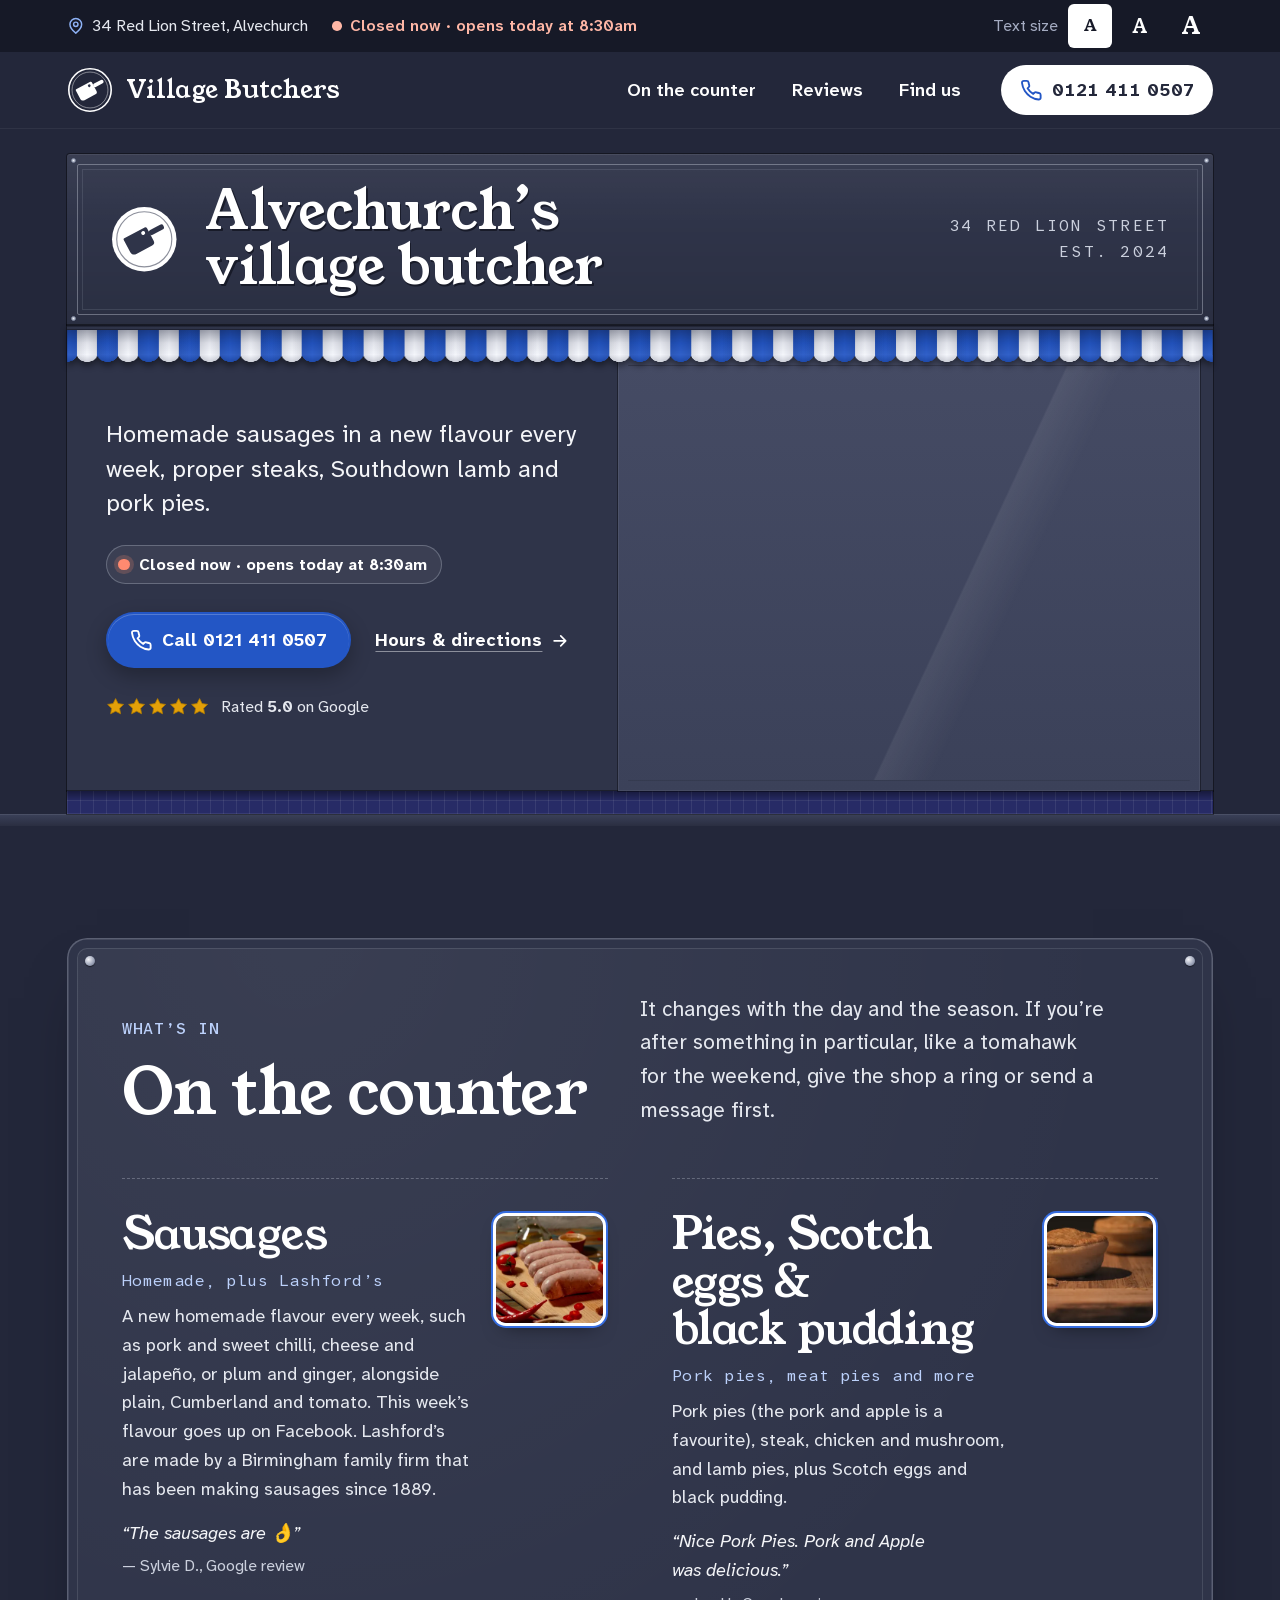
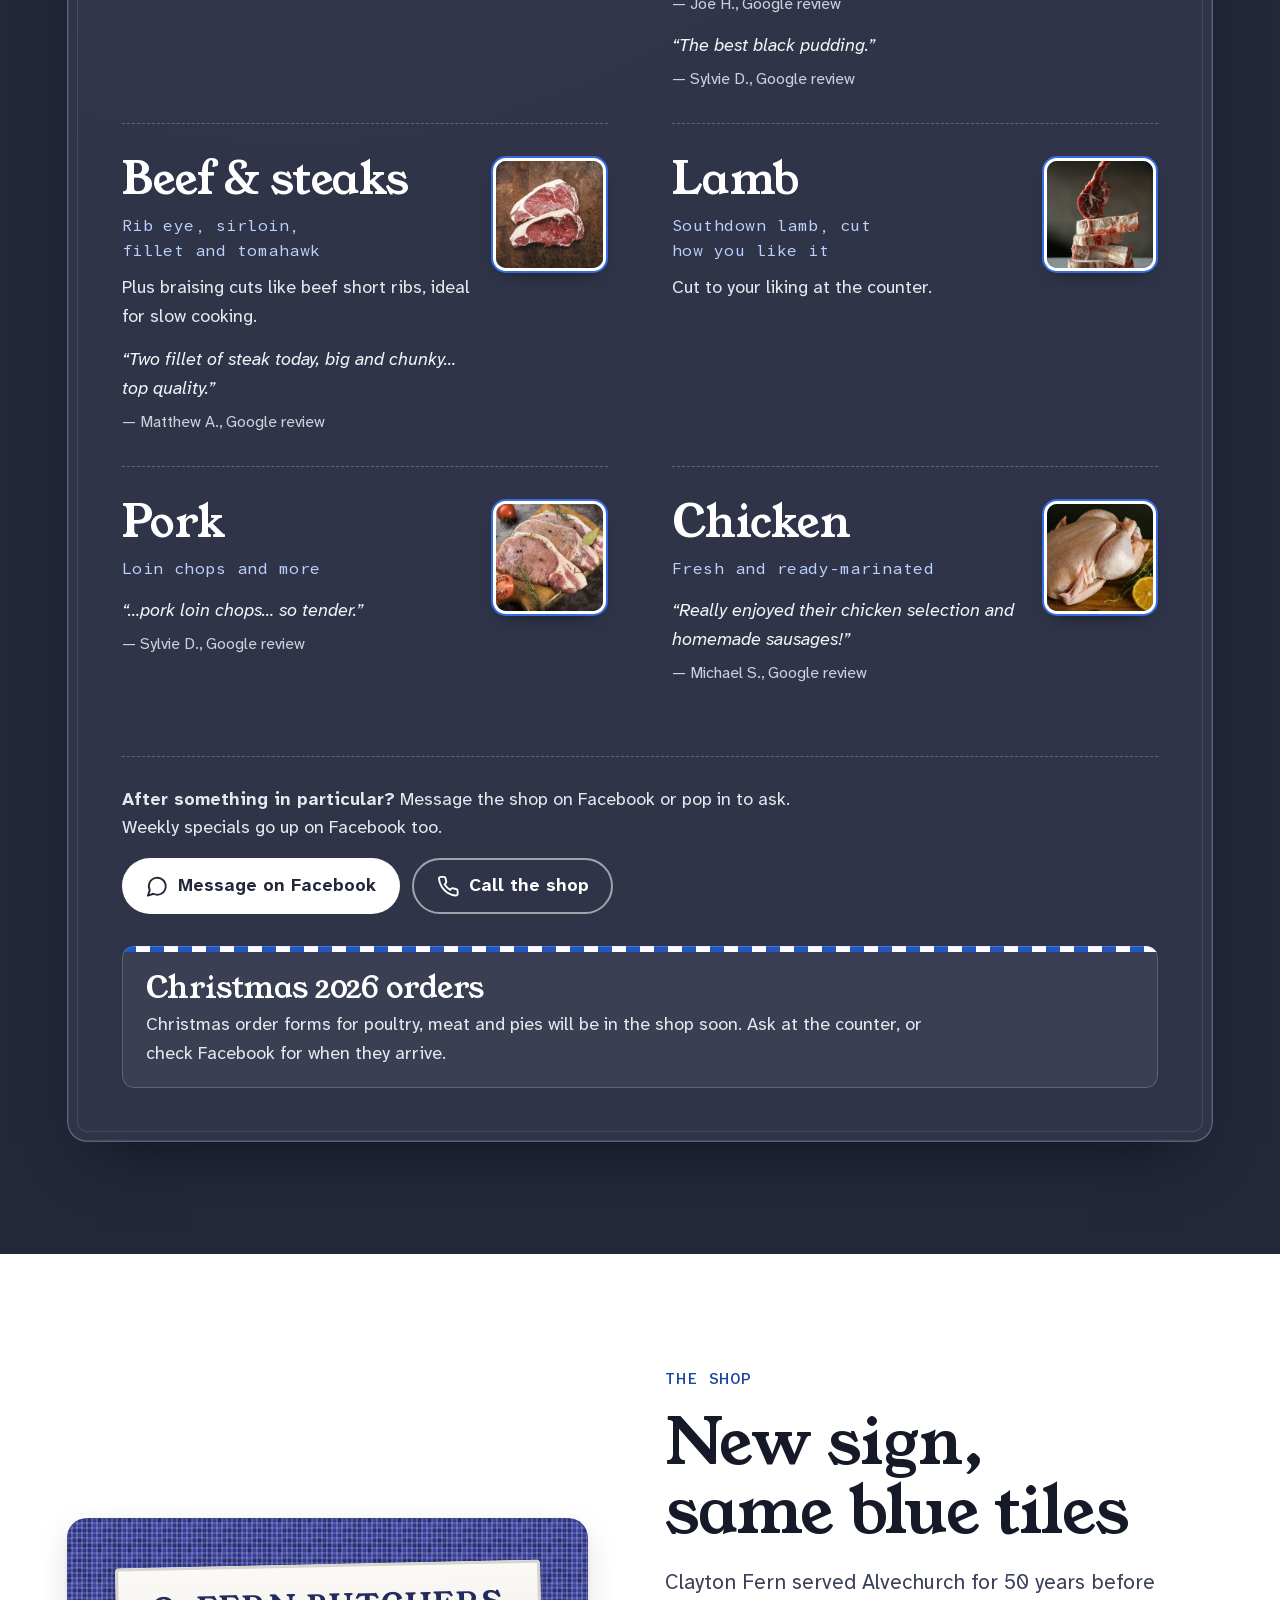
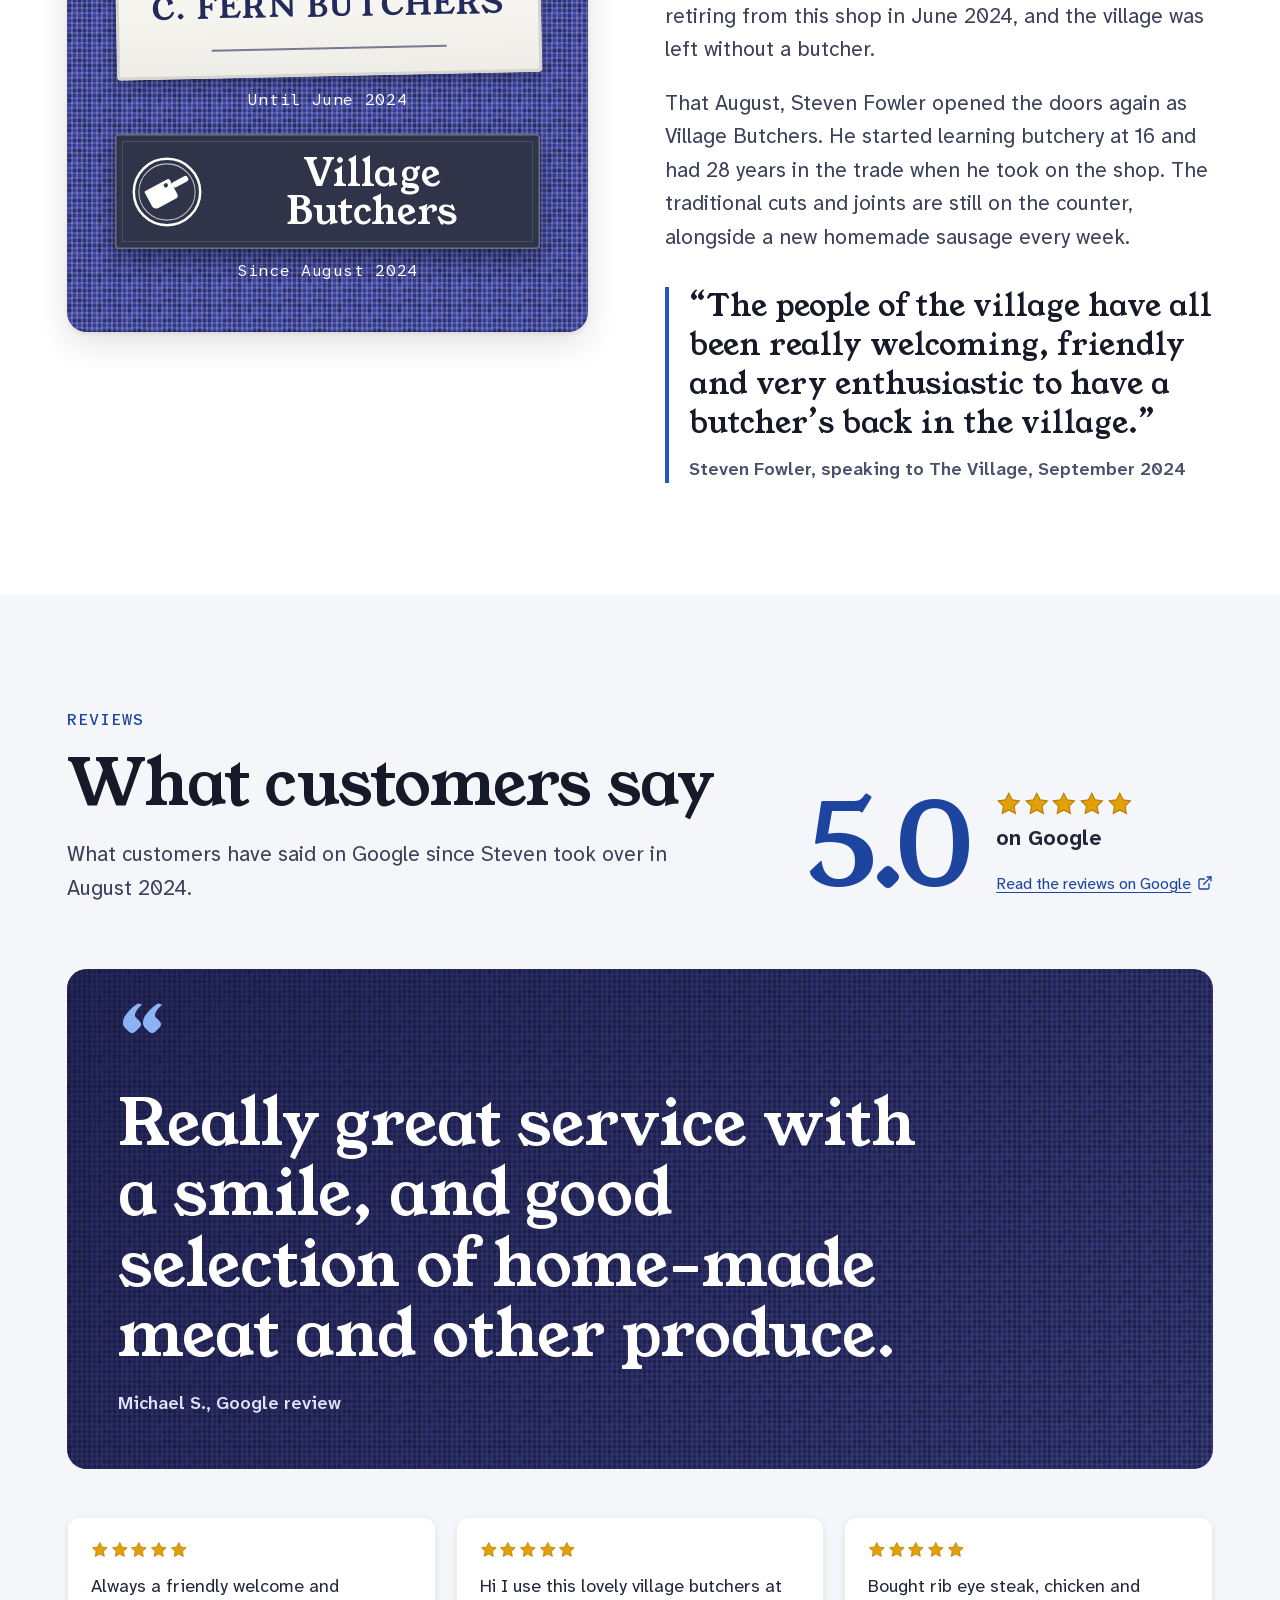
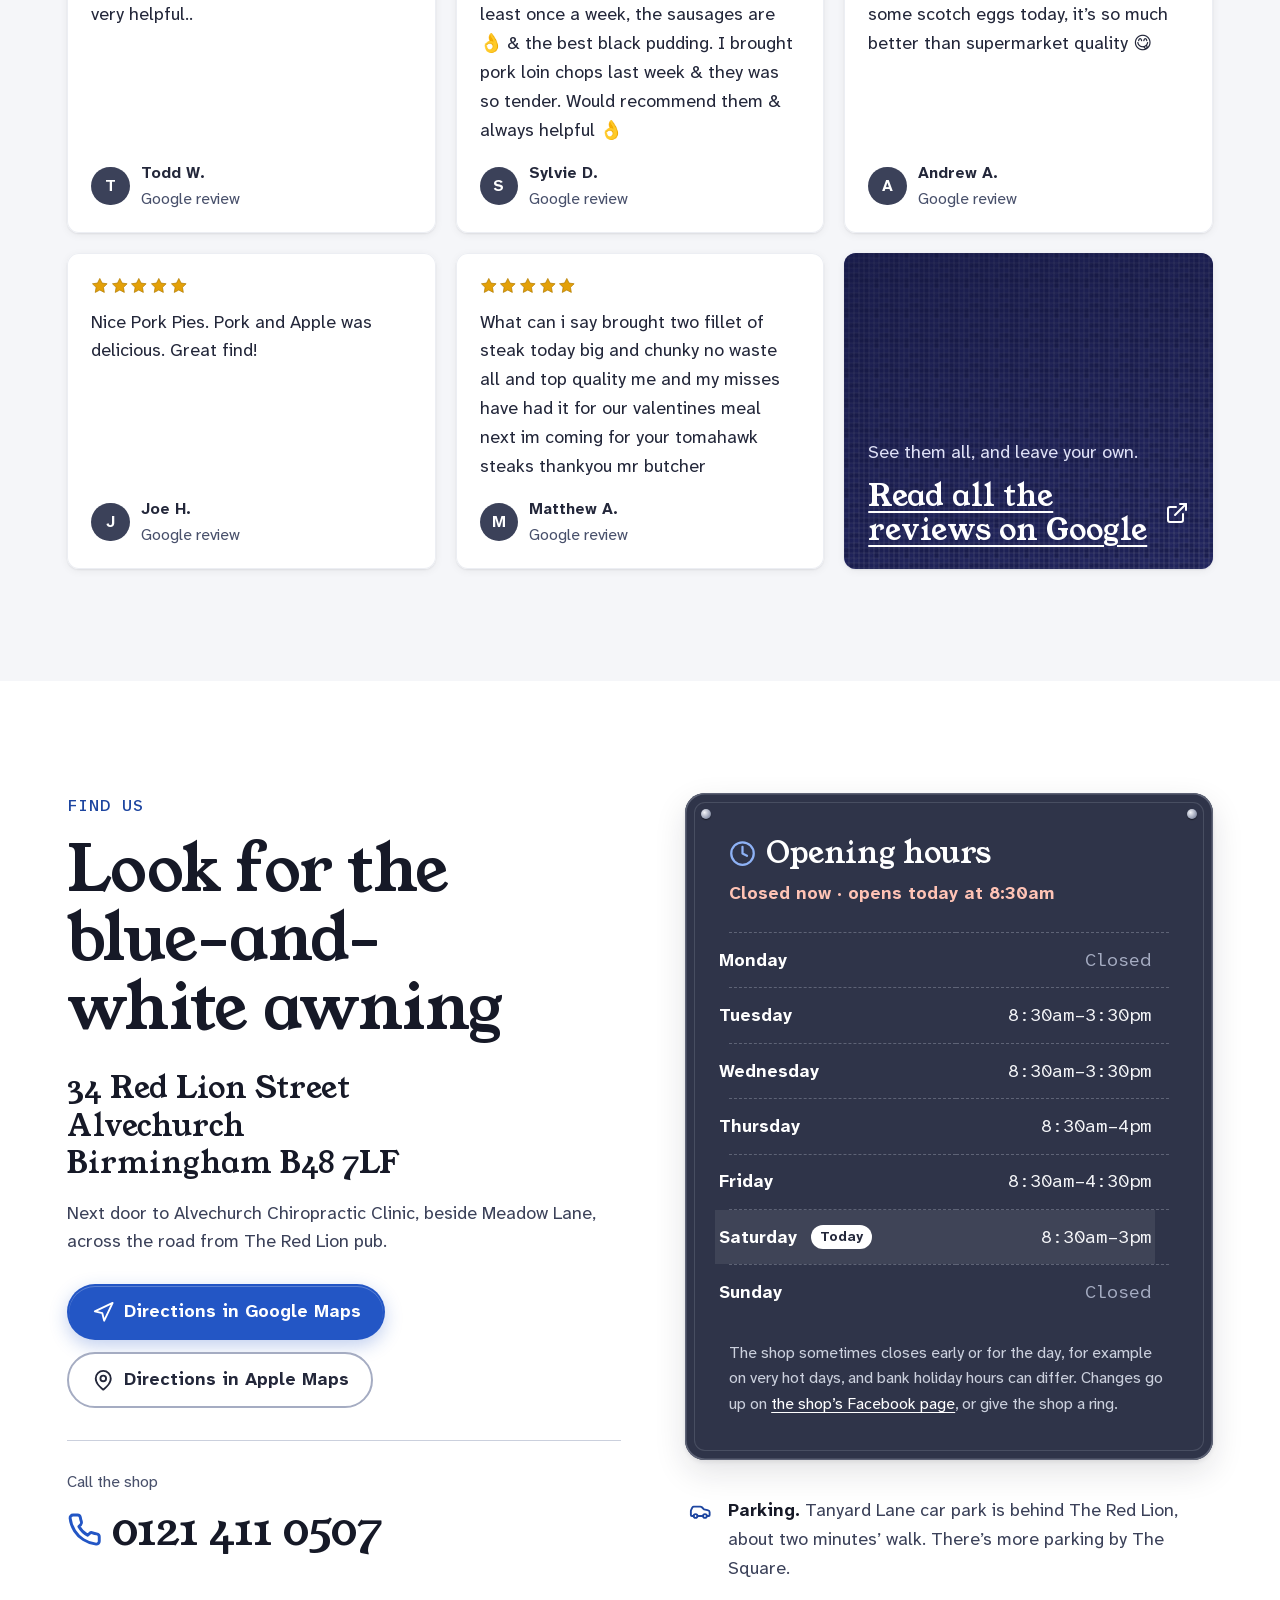
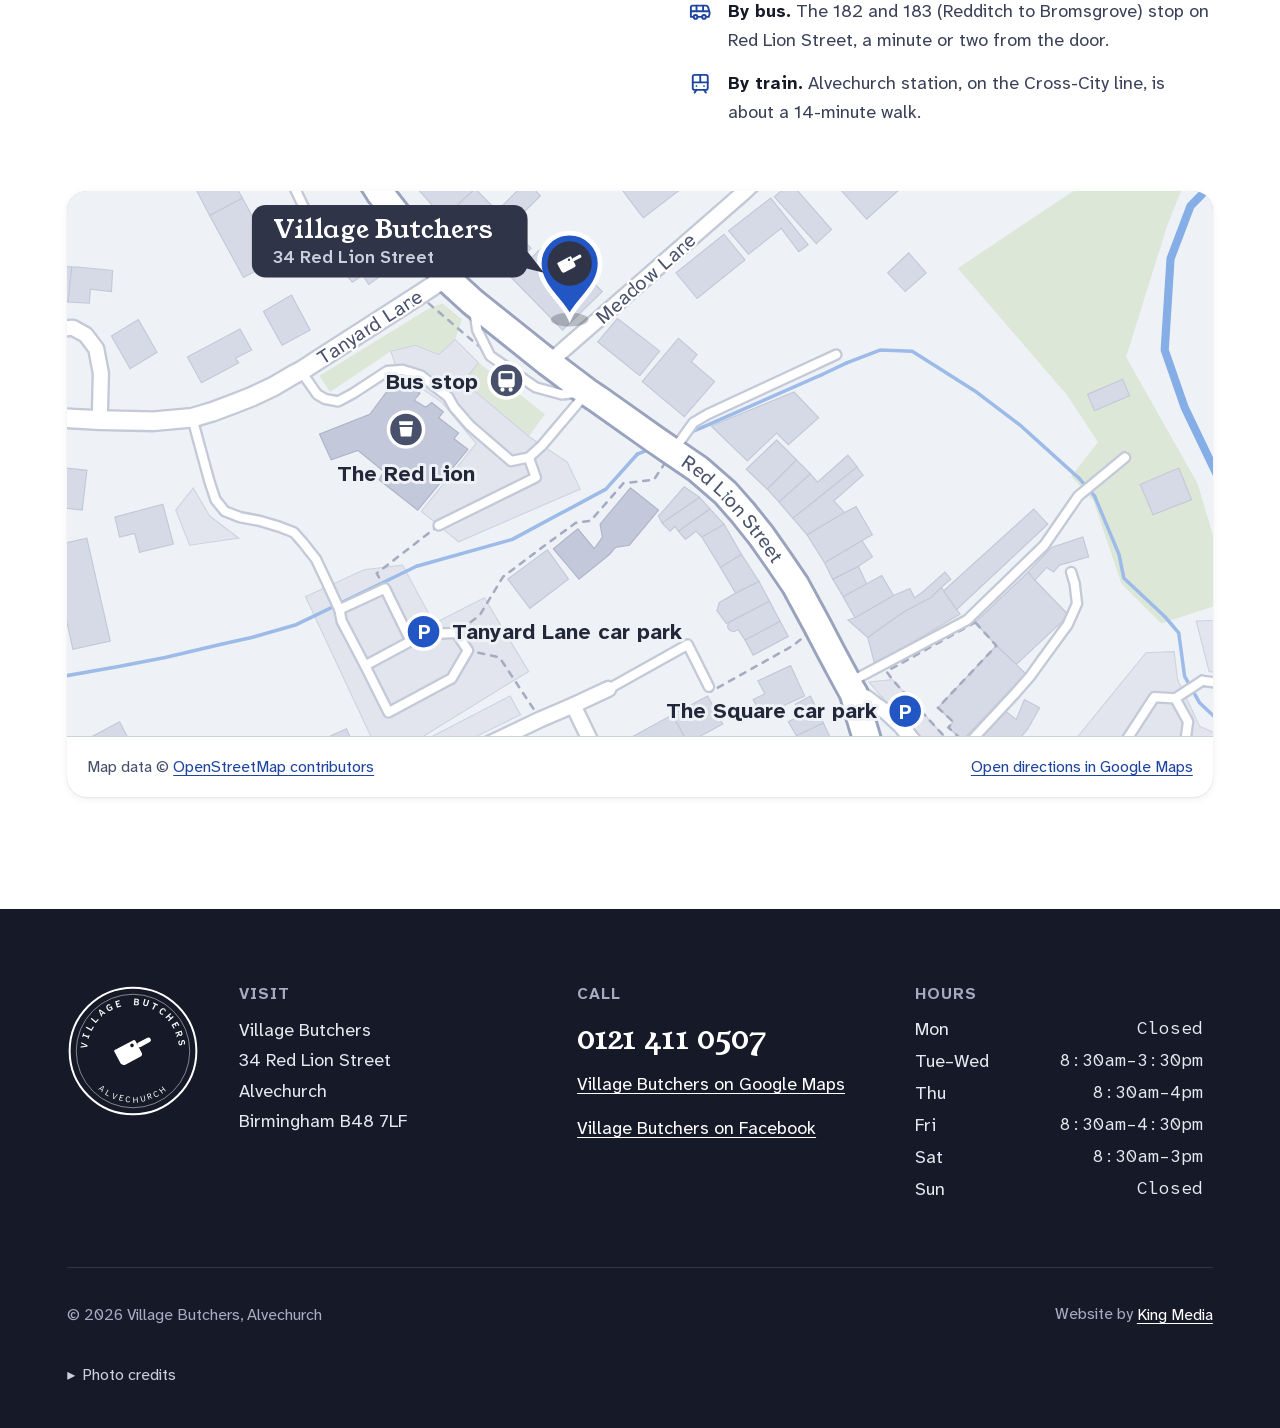
<file: index.html>
<!doctype html>
<html lang="en-GB">
<head>
  <meta charset="utf-8">
  <meta name="viewport" content="width=device-width, initial-scale=1, viewport-fit=cover">
  <title>Village Butchers | Butcher in Alvechurch, Red Lion Street</title>
  <meta name="description" content="Village Butchers, 34 Red Lion Street, Alvechurch. Call 0121 411 0507. Homemade sausages every week, steaks, Southdown lamb and pork pies. Rated 5.0 on Google.">
  <meta name="theme-color" content="#2f3449">
  <meta name="format-detection" content="telephone=no">
  <!-- Social previews: these point at the Vercel demo address. When the real domain is chosen, change both URLs and add <link rel="canonical">. -->
  <meta property="og:url" content="https://village-butcher-omega.vercel.app/">
  <meta property="og:type" content="website">
  <meta property="og:locale" content="en_GB">
  <meta property="og:site_name" content="Village Butchers">
  <meta property="og:title" content="Village Butchers, Alvechurch">
  <meta property="og:description" content="The village butcher on Red Lion Street, Alvechurch. Homemade sausages every week, steaks, Southdown lamb and pork pies.">
  <meta property="og:image" content="https://village-butcher-omega.vercel.app/assets/share.jpg">
  <meta property="og:image:width" content="1200">
  <meta property="og:image:height" content="630">
  <meta property="og:image:alt" content="The Village Butchers sign board above a blue-and-white awning, with rib eye steaks and a cleaver">
  <meta name="twitter:card" content="summary_large_image">

  <link rel="icon" href="favicon.svg" type="image/svg+xml">
  <link rel="icon" href="favicon-32.png" sizes="32x32" type="image/png">
  <link rel="apple-touch-icon" href="apple-touch-icon.png">
  <link rel="manifest" href="site.webmanifest">
  <link rel="preload" href="assets/fonts/young-serif-400.woff2" as="font" type="font/woff2" crossorigin>
  <link rel="preload" href="assets/fonts/atkinson-next-var.woff2" as="font" type="font/woff2" crossorigin>
  <link rel="preload" as="image" href="assets/img/hero/c-counter-1400.webp" imagesrcset="assets/img/hero/c-counter-800.webp 800w, assets/img/hero/c-counter-1400.webp 1400w, assets/img/hero/c-counter-1980.webp 1980w" imagesizes="(min-width: 1216px) 580px, 50vw" type="image/webp" media="(min-width: 860px), (orientation: landscape)">
  <link rel="stylesheet" href="css/style.css?v=4">
  <link rel="stylesheet" href="css/motion.css?v=2">
  <script src="js/prepaint.js?v=2"></script>
  <script type="application/ld+json">
{
  "@context": "https://schema.org",
  "@type": "ButcherShop",
  "name": "Village Butchers",
  "description": "Traditional village butcher on Red Lion Street, Alvechurch, run by Steven Fowler since August 2024.",
  "telephone": "+44 121 411 0507",
  "address": {
    "@type": "PostalAddress",
    "streetAddress": "34 Red Lion Street",
    "addressLocality": "Alvechurch",
    "addressRegion": "Worcestershire",
    "postalCode": "B48 7LF",
    "addressCountry": "GB"
  },
  "geo": {
    "@type": "GeoCoordinates",
    "latitude": 52.3530217,
    "longitude": -1.9607584
  },
  "openingHoursSpecification": [
    {
      "@type": "OpeningHoursSpecification",
      "dayOfWeek": [
        "Tuesday",
        "Wednesday"
      ],
      "opens": "08:30",
      "closes": "15:30"
    },
    {
      "@type": "OpeningHoursSpecification",
      "dayOfWeek": "Thursday",
      "opens": "08:30",
      "closes": "16:00"
    },
    {
      "@type": "OpeningHoursSpecification",
      "dayOfWeek": "Friday",
      "opens": "08:30",
      "closes": "16:30"
    },
    {
      "@type": "OpeningHoursSpecification",
      "dayOfWeek": "Saturday",
      "opens": "08:30",
      "closes": "15:00"
    }
  ],
  "sameAs": [
    "https://www.facebook.com/p/Village-Butchers-of-Alvechurch-61561871549970/"
  ],
  "founder": {
    "@type": "Person",
    "name": "Steven Fowler"
  },
  "foundingDate": "2024-08"
}
  </script>
</head>
<body>
  <a class="skip-link" href="#main">Skip to main content</a>

  <aside class="topstrip on-dark" aria-label="Address, opening status and text size">
    <div class="container topstrip__inner">
      <p class="topstrip__where">
        <svg class="icon" aria-hidden="true" viewBox="0 0 24 24"><path d="M20 10c0 6-8 12-8 12s-8-6-8-12a8 8 0 0 1 16 0Z"/><circle cx="12" cy="10" r="3"/></svg>
        34 Red Lion Street, Alvechurch
      </p>
      <p class="topstrip__status" data-status-text aria-hidden="true" hidden></p>
      <div class="textsize" role="group" aria-label="Text size">
        <span class="textsize__label" aria-hidden="true">Text size</span>
        <button type="button" class="textsize__btn" data-text-size="" aria-pressed="true"><span class="visually-hidden">Standard text</span><span aria-hidden="true">A</span></button>
        <button type="button" class="textsize__btn textsize__btn--lg" data-text-size="lg" aria-pressed="false"><span class="visually-hidden">Larger text</span><span aria-hidden="true">A</span></button>
        <button type="button" class="textsize__btn textsize__btn--xl" data-text-size="xl" aria-pressed="false"><span class="visually-hidden">Largest text</span><span aria-hidden="true">A</span></button>
      </div>
    </div>
  </aside>

  <header class="fascia on-dark" id="top">
    <div class="container fascia__inner">
      <a class="brand" href="#top" aria-label="Village Butchers, back to the top">
        <svg class="brand__roundel" aria-hidden="true" viewBox="0 0 64 64">
          <circle cx="32" cy="32" r="29.5" fill="none" stroke="currentColor" stroke-width="2.2"/>
          <circle cx="32" cy="32" r="25" fill="none" stroke="currentColor" stroke-width=".9" opacity=".7"/>
          <g transform="translate(2 -1.5) rotate(-28 32 32)" fill="currentColor"><path d="M13 22.5h22.2c.9 0 1.6.7 1.6 1.6v13.8a3.4 3.4 0 0 1-3.4 3.4H16.2c-2.6 0-4.4-1.7-4.4-4.2V23.7c0-.7.5-1.2 1.2-1.2z"/><rect x="36.3" y="27.2" width="15.6" height="5.2" rx="2.4"/><circle cx="31.4" cy="26.6" r="1.9" fill="#2f3449"/></g>
        </svg>
        <span class="brand__word">Village Butchers</span>
      </a>
      <nav class="mainnav" aria-label="Sections">
        <ul>
          <li><a href="#counter">On the counter</a></li>
          <li><a href="#reviews">Reviews</a></li>
          <li><a href="#visit">Find us</a></li>
        </ul>
      </nav>
      <a class="fascia__call" href="tel:+441214110507">
        <svg class="icon" aria-hidden="true" viewBox="0 0 24 24"><path d="M22 16.92v3a2 2 0 0 1-2.18 2 19.79 19.79 0 0 1-8.63-3.07 19.5 19.5 0 0 1-6-6 19.79 19.79 0 0 1-3.07-8.67A2 2 0 0 1 4.11 2h3a2 2 0 0 1 2 1.72c.13.96.36 1.9.7 2.81a2 2 0 0 1-.45 2.11L8.09 9.91a16 16 0 0 0 6 6l1.27-1.27a2 2 0 0 1 2.11-.45c.91.34 1.85.57 2.81.7A2 2 0 0 1 22 16.92z"/></svg>
        <span class="fascia__call-label">Call<span class="visually-hidden"> the shop</span></span>
        <span class="fascia__call-num">0121&nbsp;411&nbsp;0507</span>
      </a>
    </div>
  </header>

  <main id="main" tabindex="-1">
    <section class="hero-c" aria-labelledby="hero-title">
      <div class="hero-c__fascia">
        <div class="container">
          <div class="hero-c__sign">
            <svg class="hero-c__roundel" aria-hidden="true" viewBox="0 0 64 64">
              <circle cx="32" cy="32" r="31" fill="#fff"/>
              <circle cx="32" cy="32" r="26.5" fill="none" stroke="#2f3449" stroke-width="1.1" opacity=".55"/>
              <g transform="translate(2 -1.5) rotate(-28 32 32)" fill="#2f3449"><path d="M13 22.5h22.2c.9 0 1.6.7 1.6 1.6v13.8a3.4 3.4 0 0 1-3.4 3.4H16.2c-2.6 0-4.4-1.7-4.4-4.2V23.7c0-.7.5-1.2 1.2-1.2z"/><rect x="36.3" y="27.2" width="15.6" height="5.2" rx="2.4"/><circle cx="31.4" cy="26.6" r="1.9" fill="#fff"/></g>
            </svg>
            <h1 id="hero-title" class="hero-c__title">Alvechurch&rsquo;s <span class="keep">village butcher</span></h1>
            <p class="hero-c__where"><span>34 Red Lion Street</span> <span>Est.&nbsp;2024</span></p>
          </div>
        </div>
      </div>
      <div class="container hero-c__front">
        <div class="hero-c__awning" aria-hidden="true"></div>
        <div class="hero-c__shop">
        <div class="hero-c__panel">
          <p class="hero-c__lede">Homemade sausages in a new flavour every week, proper steaks, Southdown lamb and pork pies.</p>
          <p class="status-pill" data-status-pill><span class="status-pill__dot" aria-hidden="true"></span><span data-status-pill-text>Open Tuesday to Saturday from 8:30am</span></p>
          <div class="window__actions">
            <a class="btn btn--primary" href="tel:+441214110507">
              <svg class="icon" aria-hidden="true" viewBox="0 0 24 24"><path d="M22 16.92v3a2 2 0 0 1-2.18 2 19.79 19.79 0 0 1-8.63-3.07 19.5 19.5 0 0 1-6-6 19.79 19.79 0 0 1-3.07-8.67A2 2 0 0 1 4.11 2h3a2 2 0 0 1 2 1.72c.13.96.36 1.9.7 2.81a2 2 0 0 1-.45 2.11L8.09 9.91a16 16 0 0 0 6 6l1.27-1.27a2 2 0 0 1 2.11-.45c.91.34 1.85.57 2.81.7A2 2 0 0 1 22 16.92z"/></svg>
              <span>Call 0121&nbsp;411&nbsp;0507</span>
            </a>
            <a class="hero-c__link" href="#visit">
              <span>Hours &amp; directions</span><svg class="icon hero-c__arrow" aria-hidden="true" viewBox="0 0 24 24"><path d="M5 12h14M13 6l6 6-6 6"/></svg>
            </a>
          </div>
          <a class="rating" href="#reviews">
            <span class="stars" aria-hidden="true"><svg viewBox="0 0 24 24"><polygon points="12 2 15.09 8.26 22 9.27 17 14.14 18.18 21.02 12 17.77 5.82 21.02 7 14.14 2 9.27 8.91 8.26 12 2"/></svg><svg viewBox="0 0 24 24"><polygon points="12 2 15.09 8.26 22 9.27 17 14.14 18.18 21.02 12 17.77 5.82 21.02 7 14.14 2 9.27 8.91 8.26 12 2"/></svg><svg viewBox="0 0 24 24"><polygon points="12 2 15.09 8.26 22 9.27 17 14.14 18.18 21.02 12 17.77 5.82 21.02 7 14.14 2 9.27 8.91 8.26 12 2"/></svg><svg viewBox="0 0 24 24"><polygon points="12 2 15.09 8.26 22 9.27 17 14.14 18.18 21.02 12 17.77 5.82 21.02 7 14.14 2 9.27 8.91 8.26 12 2"/></svg><svg viewBox="0 0 24 24"><polygon points="12 2 15.09 8.26 22 9.27 17 14.14 18.18 21.02 12 17.77 5.82 21.02 7 14.14 2 9.27 8.91 8.26 12 2"/></svg></span>
            <span>Rated <strong>5.0</strong> on Google</span>
          </a>
        </div>
        <div class="hero-c__window">
          <picture class="hero-c__photo">
            <source media="(max-width: 859px) and (orientation: portrait)" type="image/webp" srcset="assets/img/hero/c-counter-wide-800.webp 800w, assets/img/hero/c-counter-wide-1400.webp 1400w" sizes="calc(100vw - 32px)" width="1400" height="495">
            <source media="(max-width: 859px) and (orientation: portrait)" srcset="assets/img/hero/c-counter-wide-800.jpg 800w, assets/img/hero/c-counter-wide-1400.jpg 1400w" sizes="calc(100vw - 32px)" width="1400" height="495">
            <source type="image/webp" srcset="assets/img/hero/c-counter-800.webp 800w, assets/img/hero/c-counter-1400.webp 1400w, assets/img/hero/c-counter-1980.webp 1980w" sizes="(min-width: 1216px) 580px, 50vw">
            <img src="assets/img/hero/c-counter-1400.jpg" srcset="assets/img/hero/c-counter-800.jpg 800w, assets/img/hero/c-counter-1400.jpg 1400w, assets/img/hero/c-counter-1980.jpg 1980w" sizes="(min-width: 1216px) 580px, 50vw" width="1980" height="1600" alt="Two rib eye steaks on butcher&rsquo;s paper beside a cleaver and a carving fork" loading="eager" fetchpriority="high" decoding="async">
          </picture>
        </div>
        </div>
        <div class="hero-c__stall" aria-hidden="true"></div>
      </div>
    </section>

    <!-- ============ On the counter ============ -->
    <section id="counter" class="board on-dark" aria-labelledby="counter-title">
      <div class="container">
        <div class="board__panel">
          <div class="board__head" data-reveal-group>
            <div>
              <p class="eyebrow">What&rsquo;s in</p>
              <h2 id="counter-title" class="section__title">On the counter</h2>
            </div>
            <p class="section__lede">It changes with the day and the season. If you&rsquo;re after something in particular, like a tomahawk for the weekend, give the shop a ring or send a message first.</p>
          </div>
          <ul class="board__list" data-reveal-group>
          <li class="board__item board__item--photo" data-photo="sausages">
            <div class="board__text">
            <h3 class="board__name">Sausages</h3>
            <p class="board__what">Homemade, plus Lashford&rsquo;s</p>
            <p class="board__body">A new homemade flavour every week, such as pork and sweet chilli, cheese and jalape&ntilde;o, or plum and ginger, alongside plain, Cumberland and tomato. This week&rsquo;s flavour goes up on Facebook. Lashford&rsquo;s are made by a Birmingham family firm that has been making sausages since 1889.</p>
            <figure class="board__quote">
              <blockquote><p>&ldquo;The sausages are 👌&rdquo;</p></blockquote>
              <figcaption>Sylvie D., Google review</figcaption>
            </figure>
            </div>
            <picture class="board__photo"><source type="image/webp" srcset="assets/img/board-sausages-280.webp 280w, assets/img/board-sausages-560.webp 560w" sizes="(min-width: 1000px) 150px, (min-width: 600px) 24vw, 84px"><img src="assets/img/board-sausages-280.jpg" srcset="assets/img/board-sausages-280.jpg 280w, assets/img/board-sausages-560.jpg 560w" sizes="(min-width: 1000px) 150px, (min-width: 600px) 24vw, 84px" width="280" height="280" alt="" loading="lazy" decoding="async"></picture>
          </li>
          <li class="board__item board__item--photo" data-photo="porkpie">
            <div class="board__text">
            <h3 class="board__name">Pies, Scotch eggs &amp; black pudding</h3>
            <p class="board__what">Pork pies, meat pies and more</p>
            <p class="board__body">Pork pies (the pork and apple is a favourite), steak, chicken and mushroom, and lamb pies, plus Scotch eggs and black pudding.</p>
            <figure class="board__quote">
              <blockquote><p>&ldquo;Nice Pork Pies. Pork and Apple was delicious.&rdquo;</p></blockquote>
              <figcaption>Joe H., Google review</figcaption>
            </figure>
            <figure class="board__quote">
              <blockquote><p>&ldquo;The best black pudding.&rdquo;</p></blockquote>
              <figcaption>Sylvie D., Google review</figcaption>
            </figure>
            </div>
            <picture class="board__photo"><source type="image/webp" srcset="assets/img/board-pies-280.webp 280w, assets/img/board-pies-560.webp 560w" sizes="(min-width: 1000px) 150px, (min-width: 600px) 24vw, 84px"><img src="assets/img/board-pies-280.jpg" srcset="assets/img/board-pies-280.jpg 280w, assets/img/board-pies-560.jpg 560w" sizes="(min-width: 1000px) 150px, (min-width: 600px) 24vw, 84px" width="280" height="280" alt="" loading="lazy" decoding="async"></picture>
          </li>
          <li class="board__item board__item--photo" data-photo="steak">
            <div class="board__text">
            <h3 class="board__name">Beef &amp; steaks</h3>
            <p class="board__what">Rib eye, sirloin, fillet and tomahawk</p>
            <p class="board__body">Plus braising cuts like beef short ribs, ideal for slow cooking.</p>
            <figure class="board__quote">
              <blockquote><p>&ldquo;Two fillet of steak today, big and chunky&hellip; top quality.&rdquo;</p></blockquote>
              <figcaption>Matthew A., Google review</figcaption>
            </figure>
            </div>
            <picture class="board__photo"><source type="image/webp" srcset="assets/img/board-beef-280.webp 280w, assets/img/board-beef-560.webp 560w" sizes="(min-width: 1000px) 150px, (min-width: 600px) 24vw, 84px"><img src="assets/img/board-beef-280.jpg" srcset="assets/img/board-beef-280.jpg 280w, assets/img/board-beef-560.jpg 560w" sizes="(min-width: 1000px) 150px, (min-width: 600px) 24vw, 84px" width="280" height="280" alt="" loading="lazy" decoding="async"></picture>
          </li>
          <li class="board__item board__item--photo" data-photo="lamb">
            <div class="board__text">
            <h3 class="board__name">Lamb</h3>
            <p class="board__what">Southdown lamb, cut how you like it</p>
            <p class="board__body">Cut to your liking at the counter.</p>
            </div>
            <picture class="board__photo"><source type="image/webp" srcset="assets/img/board-lamb-280.webp 280w, assets/img/board-lamb-560.webp 560w" sizes="(min-width: 1000px) 150px, (min-width: 600px) 24vw, 84px"><img src="assets/img/board-lamb-280.jpg" srcset="assets/img/board-lamb-280.jpg 280w, assets/img/board-lamb-560.jpg 560w" sizes="(min-width: 1000px) 150px, (min-width: 600px) 24vw, 84px" width="280" height="280" alt="" loading="lazy" decoding="async"></picture>
          </li>
          <li class="board__item board__item--photo" data-photo="porkchops">
            <div class="board__text">
            <h3 class="board__name">Pork</h3>
            <p class="board__what">Loin chops and more</p>
            <figure class="board__quote">
              <blockquote><p>&ldquo;&hellip;pork loin chops&hellip; so tender.&rdquo;</p></blockquote>
              <figcaption>Sylvie D., Google review</figcaption>
            </figure>
            </div>
            <picture class="board__photo"><source type="image/webp" srcset="assets/img/board-pork-280.webp 280w, assets/img/board-pork-560.webp 560w" sizes="(min-width: 1000px) 150px, (min-width: 600px) 24vw, 84px"><img src="assets/img/board-pork-280.jpg" srcset="assets/img/board-pork-280.jpg 280w, assets/img/board-pork-560.jpg 560w" sizes="(min-width: 1000px) 150px, (min-width: 600px) 24vw, 84px" width="280" height="280" alt="" loading="lazy" decoding="async"></picture>
          </li>
          <li class="board__item board__item--photo" data-photo="chicken">
            <div class="board__text">
            <h3 class="board__name">Chicken</h3>
            <p class="board__what">Fresh and ready-marinated</p>
            <figure class="board__quote">
              <blockquote><p>&ldquo;Really enjoyed their chicken selection and homemade sausages!&rdquo;</p></blockquote>
              <figcaption>Michael S., Google review</figcaption>
            </figure>
            </div>
            <picture class="board__photo"><source type="image/webp" srcset="assets/img/board-chicken-280.webp 280w, assets/img/board-chicken-560.webp 560w" sizes="(min-width: 1000px) 150px, (min-width: 600px) 24vw, 84px"><img src="assets/img/board-chicken-280.jpg" srcset="assets/img/board-chicken-280.jpg 280w, assets/img/board-chicken-560.jpg 560w" sizes="(min-width: 1000px) 150px, (min-width: 600px) 24vw, 84px" width="280" height="280" alt="" loading="lazy" decoding="async"></picture>
          </li>
          </ul>
          <div class="board__foot" data-reveal>
            <p><strong>After something in particular?</strong> Message the shop on Facebook or pop in to ask. Weekly specials go up on Facebook too.</p>
            <div class="board__actions">
              <a class="btn btn--light" href="https://www.facebook.com/p/Village-Butchers-of-Alvechurch-61561871549970/" target="_blank" rel="noopener"><svg class="icon" aria-hidden="true" viewBox="0 0 24 24"><path d="M7.9 20A9 9 0 1 0 4 16.1L2 22Z"/></svg><span>Message on Facebook</span><span class="visually-hidden"> (opens in a new tab)</span></a>
              <a class="btn btn--outline-light" href="tel:+441214110507"><svg class="icon" aria-hidden="true" viewBox="0 0 24 24"><path d="M22 16.92v3a2 2 0 0 1-2.18 2 19.79 19.79 0 0 1-8.63-3.07 19.5 19.5 0 0 1-6-6 19.79 19.79 0 0 1-3.07-8.67A2 2 0 0 1 4.11 2h3a2 2 0 0 1 2 1.72c.13.96.36 1.9.7 2.81a2 2 0 0 1-.45 2.11L8.09 9.91a16 16 0 0 0 6 6l1.27-1.27a2 2 0 0 1 2.11-.45c.91.34 1.85.57 2.81.7A2 2 0 0 1 22 16.92z"/></svg><span>Call the shop</span></a>
            </div>
          </div>
          <aside class="xmas" aria-labelledby="xmas-title" data-show-until="2026-12-24" data-reveal>
            <h3 id="xmas-title" class="xmas__title">Christmas 2026 orders</h3>
            <p>Christmas order forms for poultry, meat and pies will be in the shop soon. Ask at the counter, or check Facebook for when they arrive.</p>
          </aside>
        </div>
      </div>
    </section>

    <!-- ============ The story ============ -->
    <section class="section story" aria-labelledby="story-title">
      <div class="container story__grid">
        <div class="story__signs" aria-hidden="true">
          <div class="sign sign--old" data-reveal="swing">
            <span class="sign__name">C. FERN BUTCHERS</span>
            <span class="sign__rule"></span>
          </div>
          <p class="sign__when" data-reveal="fade" style="--d: 200ms">Until June 2024</p>
          <div class="sign sign--new" data-reveal="rise">
            <svg class="sign__roundel" viewBox="0 0 64 64"><circle cx="32" cy="32" r="29.5" fill="none" stroke="currentColor" stroke-width="2.2"/><circle cx="32" cy="32" r="25" fill="none" stroke="currentColor" stroke-width=".9" opacity=".7"/><g transform="translate(2 -1.5) rotate(-28 32 32)" fill="currentColor"><path d="M13 22.5h22.2c.9 0 1.6.7 1.6 1.6v13.8a3.4 3.4 0 0 1-3.4 3.4H16.2c-2.6 0-4.4-1.7-4.4-4.2V23.7c0-.7.5-1.2 1.2-1.2z"/><rect x="36.3" y="27.2" width="15.6" height="5.2" rx="2.4"/><circle cx="31.4" cy="26.6" r="1.9" fill="#2f3449"/></g></svg>
            <span class="sign__name sign__name--new">Village Butchers</span>
          </div>
          <p class="sign__when" data-reveal="fade" style="--d: 650ms">Since August 2024</p>
        </div>
        <div class="story__copy" data-reveal-group>
          <p class="eyebrow">The shop</p>
          <h2 id="story-title" class="section__title">New sign, same blue&nbsp;tiles</h2>
          <p class="story__text">Clayton Fern served Alvechurch for 50 years before retiring from this shop in June 2024, and the village was left without a butcher.</p>
          <p class="story__text">That August, Steven Fowler opened the doors again as Village Butchers. He started learning butchery at 16 and had 28 years in the trade when he took on the shop. The traditional cuts and joints are still on the counter, alongside a new homemade sausage every week.</p>
          <figure class="story__quote">
            <blockquote><p>&ldquo;The people of the village have all been really welcoming, friendly and very enthusiastic to have a butcher&rsquo;s back in the village.&rdquo;</p></blockquote>
            <figcaption>Steven Fowler, speaking to The Village, September 2024</figcaption>
          </figure>
        </div>
      </div>
    </section>

    <!-- ============ Reviews ============ -->
    <section id="reviews" class="section reviews" aria-labelledby="reviews-title">
      <div class="container">
        <div class="reviews__head" data-reveal-group>
          <div>
            <p class="eyebrow">Reviews</p>
            <h2 id="reviews-title" class="section__title">What customers say</h2>
            <p class="reviews__intro">What customers have said on Google since Steven took over in August 2024.</p>
          </div>
          <div class="score">
            <p class="score__num" aria-hidden="true" data-count>5.0</p>
            <div class="score__meta">
              <span class="stars" aria-hidden="true"><svg viewBox="0 0 24 24"><polygon points="12 2 15.09 8.26 22 9.27 17 14.14 18.18 21.02 12 17.77 5.82 21.02 7 14.14 2 9.27 8.91 8.26 12 2"/></svg><svg viewBox="0 0 24 24"><polygon points="12 2 15.09 8.26 22 9.27 17 14.14 18.18 21.02 12 17.77 5.82 21.02 7 14.14 2 9.27 8.91 8.26 12 2"/></svg><svg viewBox="0 0 24 24"><polygon points="12 2 15.09 8.26 22 9.27 17 14.14 18.18 21.02 12 17.77 5.82 21.02 7 14.14 2 9.27 8.91 8.26 12 2"/></svg><svg viewBox="0 0 24 24"><polygon points="12 2 15.09 8.26 22 9.27 17 14.14 18.18 21.02 12 17.77 5.82 21.02 7 14.14 2 9.27 8.91 8.26 12 2"/></svg><svg viewBox="0 0 24 24"><polygon points="12 2 15.09 8.26 22 9.27 17 14.14 18.18 21.02 12 17.77 5.82 21.02 7 14.14 2 9.27 8.91 8.26 12 2"/></svg></span>
              <p class="score__count"><span class="visually-hidden">Rated 5.0 out of 5 </span>on Google</p>
              <a class="score__link" href="https://www.google.com/maps/search/?api=1&amp;query=Village%20Butchers%2C%2034%20Red%20Lion%20St%2C%20Alvechurch%2C%20B48%207LF" target="_blank" rel="noopener">Read the reviews on Google <svg class="icon" aria-hidden="true" viewBox="0 0 24 24"><path d="M15 3h6v6"/><path d="M10 14 21 3"/><path d="M18 13v6a2 2 0 0 1-2 2H5a2 2 0 0 1-2-2V8a2 2 0 0 1 2-2h6"/></svg><span class="visually-hidden">(opens in a new tab)</span></a>
            </div>
          </div>
        </div>

        <figure class="feature-quote on-dark" data-reveal="scale">
          <blockquote><p>Really great service with a smile, and good selection of home-made meat and other produce.</p></blockquote>
          <figcaption>Michael S., Google review</figcaption>
        </figure>

        <ul class="review-grid" id="review-list" data-reveal-group>
          <li class="review">
            <figure>
              <span class="stars" aria-hidden="true"><svg viewBox="0 0 24 24"><polygon points="12 2 15.09 8.26 22 9.27 17 14.14 18.18 21.02 12 17.77 5.82 21.02 7 14.14 2 9.27 8.91 8.26 12 2"/></svg><svg viewBox="0 0 24 24"><polygon points="12 2 15.09 8.26 22 9.27 17 14.14 18.18 21.02 12 17.77 5.82 21.02 7 14.14 2 9.27 8.91 8.26 12 2"/></svg><svg viewBox="0 0 24 24"><polygon points="12 2 15.09 8.26 22 9.27 17 14.14 18.18 21.02 12 17.77 5.82 21.02 7 14.14 2 9.27 8.91 8.26 12 2"/></svg><svg viewBox="0 0 24 24"><polygon points="12 2 15.09 8.26 22 9.27 17 14.14 18.18 21.02 12 17.77 5.82 21.02 7 14.14 2 9.27 8.91 8.26 12 2"/></svg><svg viewBox="0 0 24 24"><polygon points="12 2 15.09 8.26 22 9.27 17 14.14 18.18 21.02 12 17.77 5.82 21.02 7 14.14 2 9.27 8.91 8.26 12 2"/></svg></span><span class="visually-hidden">5 out of 5 stars.</span>
              <blockquote><p>Always a friendly welcome and very helpful..</p></blockquote>
              <figcaption><span class="review__avatar" aria-hidden="true">T</span><span><span class="review__name">Todd W.</span>Google review</span></figcaption>
            </figure>
          </li>
          <li class="review">
            <figure>
              <span class="stars" aria-hidden="true"><svg viewBox="0 0 24 24"><polygon points="12 2 15.09 8.26 22 9.27 17 14.14 18.18 21.02 12 17.77 5.82 21.02 7 14.14 2 9.27 8.91 8.26 12 2"/></svg><svg viewBox="0 0 24 24"><polygon points="12 2 15.09 8.26 22 9.27 17 14.14 18.18 21.02 12 17.77 5.82 21.02 7 14.14 2 9.27 8.91 8.26 12 2"/></svg><svg viewBox="0 0 24 24"><polygon points="12 2 15.09 8.26 22 9.27 17 14.14 18.18 21.02 12 17.77 5.82 21.02 7 14.14 2 9.27 8.91 8.26 12 2"/></svg><svg viewBox="0 0 24 24"><polygon points="12 2 15.09 8.26 22 9.27 17 14.14 18.18 21.02 12 17.77 5.82 21.02 7 14.14 2 9.27 8.91 8.26 12 2"/></svg><svg viewBox="0 0 24 24"><polygon points="12 2 15.09 8.26 22 9.27 17 14.14 18.18 21.02 12 17.77 5.82 21.02 7 14.14 2 9.27 8.91 8.26 12 2"/></svg></span><span class="visually-hidden">5 out of 5 stars.</span>
              <blockquote><p>Hi I use this lovely village butchers at least once a week, the sausages are 👌 &amp; the best black pudding. I brought pork loin chops last week &amp; they was so tender. Would recommend them &amp; always helpful 👌</p></blockquote>
              <figcaption><span class="review__avatar" aria-hidden="true">S</span><span><span class="review__name">Sylvie D.</span>Google review</span></figcaption>
            </figure>
          </li>
          <li class="review">
            <figure>
              <span class="stars" aria-hidden="true"><svg viewBox="0 0 24 24"><polygon points="12 2 15.09 8.26 22 9.27 17 14.14 18.18 21.02 12 17.77 5.82 21.02 7 14.14 2 9.27 8.91 8.26 12 2"/></svg><svg viewBox="0 0 24 24"><polygon points="12 2 15.09 8.26 22 9.27 17 14.14 18.18 21.02 12 17.77 5.82 21.02 7 14.14 2 9.27 8.91 8.26 12 2"/></svg><svg viewBox="0 0 24 24"><polygon points="12 2 15.09 8.26 22 9.27 17 14.14 18.18 21.02 12 17.77 5.82 21.02 7 14.14 2 9.27 8.91 8.26 12 2"/></svg><svg viewBox="0 0 24 24"><polygon points="12 2 15.09 8.26 22 9.27 17 14.14 18.18 21.02 12 17.77 5.82 21.02 7 14.14 2 9.27 8.91 8.26 12 2"/></svg><svg viewBox="0 0 24 24"><polygon points="12 2 15.09 8.26 22 9.27 17 14.14 18.18 21.02 12 17.77 5.82 21.02 7 14.14 2 9.27 8.91 8.26 12 2"/></svg></span><span class="visually-hidden">5 out of 5 stars.</span>
              <blockquote><p>Bought rib eye steak, chicken and some scotch eggs today, it&rsquo;s so much better than supermarket quality 😋</p></blockquote>
              <figcaption><span class="review__avatar" aria-hidden="true">A</span><span><span class="review__name">Andrew A.</span>Google review</span></figcaption>
            </figure>
          </li>
          <li class="review">
            <figure>
              <span class="stars" aria-hidden="true"><svg viewBox="0 0 24 24"><polygon points="12 2 15.09 8.26 22 9.27 17 14.14 18.18 21.02 12 17.77 5.82 21.02 7 14.14 2 9.27 8.91 8.26 12 2"/></svg><svg viewBox="0 0 24 24"><polygon points="12 2 15.09 8.26 22 9.27 17 14.14 18.18 21.02 12 17.77 5.82 21.02 7 14.14 2 9.27 8.91 8.26 12 2"/></svg><svg viewBox="0 0 24 24"><polygon points="12 2 15.09 8.26 22 9.27 17 14.14 18.18 21.02 12 17.77 5.82 21.02 7 14.14 2 9.27 8.91 8.26 12 2"/></svg><svg viewBox="0 0 24 24"><polygon points="12 2 15.09 8.26 22 9.27 17 14.14 18.18 21.02 12 17.77 5.82 21.02 7 14.14 2 9.27 8.91 8.26 12 2"/></svg><svg viewBox="0 0 24 24"><polygon points="12 2 15.09 8.26 22 9.27 17 14.14 18.18 21.02 12 17.77 5.82 21.02 7 14.14 2 9.27 8.91 8.26 12 2"/></svg></span><span class="visually-hidden">5 out of 5 stars.</span>
              <blockquote><p>Nice Pork Pies. Pork and Apple was delicious. Great find!</p></blockquote>
              <figcaption><span class="review__avatar" aria-hidden="true">J</span><span><span class="review__name">Joe H.</span>Google review</span></figcaption>
            </figure>
          </li>
          <li class="review">
            <figure>
              <span class="stars" aria-hidden="true"><svg viewBox="0 0 24 24"><polygon points="12 2 15.09 8.26 22 9.27 17 14.14 18.18 21.02 12 17.77 5.82 21.02 7 14.14 2 9.27 8.91 8.26 12 2"/></svg><svg viewBox="0 0 24 24"><polygon points="12 2 15.09 8.26 22 9.27 17 14.14 18.18 21.02 12 17.77 5.82 21.02 7 14.14 2 9.27 8.91 8.26 12 2"/></svg><svg viewBox="0 0 24 24"><polygon points="12 2 15.09 8.26 22 9.27 17 14.14 18.18 21.02 12 17.77 5.82 21.02 7 14.14 2 9.27 8.91 8.26 12 2"/></svg><svg viewBox="0 0 24 24"><polygon points="12 2 15.09 8.26 22 9.27 17 14.14 18.18 21.02 12 17.77 5.82 21.02 7 14.14 2 9.27 8.91 8.26 12 2"/></svg><svg viewBox="0 0 24 24"><polygon points="12 2 15.09 8.26 22 9.27 17 14.14 18.18 21.02 12 17.77 5.82 21.02 7 14.14 2 9.27 8.91 8.26 12 2"/></svg></span><span class="visually-hidden">5 out of 5 stars.</span>
              <blockquote><p>What can i say brought two fillet of steak today big and chunky no waste all and top quality me and my misses have had it for our valentines meal next im coming for your tomahawk steaks thankyou mr butcher</p></blockquote>
              <figcaption><span class="review__avatar" aria-hidden="true">M</span><span><span class="review__name">Matthew A.</span>Google review</span></figcaption>
            </figure>
          </li>
          <li class="review review--cta">
            <p>See them all, and leave your own.</p>
            <a href="https://www.google.com/maps/search/?api=1&amp;query=Village%20Butchers%2C%2034%20Red%20Lion%20St%2C%20Alvechurch%2C%20B48%207LF" target="_blank" rel="noopener">Read all the reviews on Google <svg class="icon" aria-hidden="true" viewBox="0 0 24 24"><path d="M15 3h6v6"/><path d="M10 14 21 3"/><path d="M18 13v6a2 2 0 0 1-2 2H5a2 2 0 0 1-2-2V8a2 2 0 0 1 2-2h6"/></svg><span class="visually-hidden"> (opens in a new tab)</span></a>
          </li>
        </ul>
      </div>
    </section>

    <!-- ============ Visit ============ -->
    <section id="visit" class="section visit" aria-labelledby="visit-title">
      <div class="container">
        <div class="visit__grid">
          <div class="visit__info" data-reveal-group>
            <p class="eyebrow">Find us</p>
            <h2 id="visit-title" class="section__title">Look for the blue-and-white awning</h2>
            <address class="visit__address">34 Red Lion Street<br>Alvechurch<br>Birmingham B48&nbsp;7LF</address>
            <p class="visit__landmark">Next door to Alvechurch Chiropractic Clinic, beside Meadow Lane, across the road from The Red Lion pub.</p>
            <div class="visit__actions">
              <a class="btn btn--primary" data-gmaps href="https://www.google.com/maps/dir/?api=1&amp;destination=Village%20Butchers%2C%2034%20Red%20Lion%20St%2C%20Alvechurch%2C%20Birmingham%20B48%207LF" target="_blank" rel="noopener"><svg class="icon" aria-hidden="true" viewBox="0 0 24 24"><polygon points="3 11 22 2 13 21 11 13 3 11"/></svg><span>Directions in Google Maps</span><span class="visually-hidden">(opens in a new tab)</span></a>
              <a class="btn btn--ghost" data-amaps href="https://maps.apple.com/?q=Village%20Butchers&amp;address=34%20Red%20Lion%20St%2C%20Alvechurch%2C%20B48%207LF" target="_blank" rel="noopener"><svg class="icon" aria-hidden="true" viewBox="0 0 24 24"><path d="M20 10c0 6-8 12-8 12s-8-6-8-12a8 8 0 0 1 16 0Z"/><circle cx="12" cy="10" r="3"/></svg><span>Directions in Apple Maps</span><span class="visually-hidden">(opens in a new tab)</span></a>
            </div>
            <div class="visit__phone">
              <p class="visit__phone-label">Call the shop</p>
              <a href="tel:+441214110507"><svg class="icon" aria-hidden="true" viewBox="0 0 24 24"><path d="M22 16.92v3a2 2 0 0 1-2.18 2 19.79 19.79 0 0 1-8.63-3.07 19.5 19.5 0 0 1-6-6 19.79 19.79 0 0 1-3.07-8.67A2 2 0 0 1 4.11 2h3a2 2 0 0 1 2 1.72c.13.96.36 1.9.7 2.81a2 2 0 0 1-.45 2.11L8.09 9.91a16 16 0 0 0 6 6l1.27-1.27a2 2 0 0 1 2.11-.45c.91.34 1.85.57 2.81.7A2 2 0 0 1 22 16.92z"/></svg>0121&nbsp;411&nbsp;0507</a>
            </div>
          </div>

          <div class="visit__side">
          <section class="plate on-dark" id="hours" aria-labelledby="hours-title" data-reveal>
            <h3 id="hours-title" class="plate__title"><svg class="icon" aria-hidden="true" viewBox="0 0 24 24"><circle cx="12" cy="12" r="10"/><polyline points="12 6 12 12 16 14"/></svg>Opening hours</h3>
            <p class="plate__status" data-plate-status aria-live="polite"></p>
            <table class="hours" data-hours>
              <caption class="visually-hidden">Opening hours for each day of the week</caption>
              <tbody data-hours-body data-reveal-group><tr class="is-closed-day"><th scope="row">Monday</th><td>Closed</td></tr><tr><th scope="row">Tuesday</th><td>8:30am–3:30pm</td></tr><tr><th scope="row">Wednesday</th><td>8:30am–3:30pm</td></tr><tr><th scope="row">Thursday</th><td>8:30am–4pm</td></tr><tr><th scope="row">Friday</th><td>8:30am–4:30pm</td></tr><tr><th scope="row">Saturday</th><td>8:30am–3pm</td></tr><tr class="is-closed-day"><th scope="row">Sunday</th><td>Closed</td></tr></tbody>
            </table>
            <p class="plate__note">The shop sometimes closes early or for the day, for example on very hot days, and bank holiday hours can differ. Changes go up on <a href="https://www.facebook.com/p/Village-Butchers-of-Alvechurch-61561871549970/" target="_blank" rel="noopener">the shop&rsquo;s Facebook page<span class="visually-hidden"> (opens in a new tab)</span></a>, or give the shop a ring.</p>
          </section>
          <ul class="visit__notes" data-reveal-group>
            <li><svg class="icon" aria-hidden="true" viewBox="0 0 24 24"><path d="M19 17h2c.6 0 1-.4 1-1v-3c0-.9-.7-1.7-1.5-1.9C18.7 10.6 16 10 16 10s-1.3-1.4-2.2-2.3c-.5-.4-1.1-.7-1.8-.7H5c-.6 0-1.1.4-1.4.9l-1.4 2.9A3.7 3.7 0 0 0 2 12v4c0 .6.4 1 1 1h2"/><circle cx="7" cy="17" r="2"/><path d="M9 17h6"/><circle cx="17" cy="17" r="2"/></svg><span><strong>Parking.</strong> Tanyard Lane car park is behind The Red Lion, about two minutes&rsquo; walk. There&rsquo;s more parking by The Square.</span></li>
            <li><svg class="icon" aria-hidden="true" viewBox="0 0 24 24"><path d="M8 6v6"/><path d="M15 6v6"/><path d="M2 12h19.6"/><path d="M18 18h3s.5-1.7.8-2.8c.1-.4.2-.8.2-1.2 0-.4-.1-.8-.2-1.2l-1.4-5C20.1 6.8 19.1 6 18 6H4a2 2 0 0 0-2 2v10h3"/><circle cx="7" cy="18" r="2"/><path d="M9 18h5"/><circle cx="16" cy="18" r="2"/></svg><span><strong>By bus.</strong> The 182 and 183 (Redditch to Bromsgrove) stop on Red Lion Street, a minute or two from the door.</span></li>
            <li><svg class="icon" aria-hidden="true" viewBox="0 0 24 24"><rect width="16" height="16" x="4" y="3" rx="2"/><path d="M4 11h16"/><path d="M12 3v8"/><path d="m8 19-2 3"/><path d="m18 22-2-3"/><path d="M8 15h.01"/><path d="M16 15h.01"/></svg><span><strong>By train.</strong> Alvechurch station, on the Cross-City line, is about a 14-minute walk.</span></li>
          </ul>
          </div>
        </div>

        <figure class="map">
          <svg class="map__svg" viewBox="370 226 980 466" preserveAspectRatio="xMidYMid slice" role="img" aria-labelledby="map-title map-desc">
<title id="map-title">Map of Alvechurch village centre showing Village Butchers</title>
<desc id="map-desc">Village Butchers is on the north side of Red Lion Street, beside Meadow Lane. The Red Lion pub is across the road, Tanyard Lane car park is behind the pub, and the Red Lion bus stop is just across the road, by the pub.</desc>
<rect width="1600" height="760" fill="#eef1f6"/>
<g fill="#dde7d8"><path d="M1067 -372 L1144 -620 L1337 -888 L1381 -836 L1650 -326 L1670 -286 L1665 -269 L1653 -232 L1543 -66 L1476 -15 L1463 8 L1437 28 L1426 36 L1365 -9 L1326 -17 L1319 -12 L1297 -12 L1270 -38 L1241 -96 L1210 -125 L1215 -138 L1226 -151 L1224 -166 L1203 -198 L1149 -266 L1115 -334 L1067 -372 Z"/><path d="M567 -475 L793 -606 L1005 -360 L823 -191 L793 -187 L792 -181 L752 -176 L706 -200 L682 -180 L539 -458 L567 -475 Z"/><path d="M-13 -12 L29 -49 L63 -56 L86 -37 L128 -11 L141 14 L137 50 L30 54 L5 45 L-6 30 L-13 12 L-13 -12 Z"/><path d="M1403 -147 L1353 -114 L1306 -67 L1324 -49 L1368 -46 L1415 -7 L1459 -7 L1477 -38 L1537 -74 L1578 -143 L1470 -182 L1403 -147 Z"/><path d="M586 384 L677 328 L691 322 L708 336 L702 353 L688 366 L668 358 L647 363 L595 398 L586 384 Z"/><path d="M722 373 L779 417 L765 436 L709 389 L722 373 Z"/><path d="M1421 669 L1442 672 L1454 674 L1496 653 L1517 625 L1501 569 L1475 529 L1434 538 L1436 618 L1421 669 Z"/><path d="M1306 596 L1367 576 L1337 476 L1276 368 L1311 256 L1329 211 L1276 196 L1132 292 L1225 400 L1252 441 L1229 470 L1248 491 L1272 562 L1306 596 Z"/><path d="M1231 -84 L1221 -74 L1172 -48 L1167 -23 L1181 20 L1183 38 L1199 27 L1212 35 L1226 23 L1281 -4 L1259 -27 L1248 -58 L1231 -84 Z"/></g>
<g fill="#c9dbf3"><path d="M56 275 L64 278 L76 271 L81 275 L86 272 L82 266 L81 250 L81 239 L76 229 L66 223 L56 220 L48 224 L46 229 L54 260 L56 275 Z"/></g>
<g fill="#e2e5ee" stroke="#cfd4e0" stroke-width="1"><path d="M574 573 L624 550 L657 546 L684 596 L727 574 L754 619 L765 637 L750 646 L640 714 L574 573 Z"/><path d="M1056 646 L1076 644 L1130 703 L1115 715 L1056 646 Z"/><path d="M1085 788 L1130 759 L1170 804 L1097 865 L1085 788 Z"/><path d="M1236 -12 L1207 -58 L1175 -39 L1204 9 L1236 -12 Z"/><path d="M670 699 L676 714 L758 674 L749 658 L670 699 Z"/><path d="M1286 1045 L1248 977 L1259 961 L1296 908 L1254 879 L1271 851 L1302 852 L1347 853 L1384 956 L1346 989 L1352 1001 L1286 1045 Z"/><path d="M478 480 L492 504 L517 523 L475 529 L463 499 L478 480 Z"/><path d="M673 500 L688 512 L705 526 L809 481 L798 458 L765 436 L709 389 L722 373 L702 353 L688 366 L668 358 L647 363 L653 381 L691 407 L720 442 L673 500 Z"/><path d="M1317 620 L1293 621 L1223 707 L1281 735 L1274 750 L1314 767 L1346 722 L1353 690 L1339 684 L1320 644 L1317 620 Z"/><path d="M1336 594 L1391 591 L1389 654 L1359 639 L1347 637 L1336 594 Z"/><path d="M1426 721 L1429 740 L1449 780 L1409 795 L1404 753 L1407 724 L1426 721 Z"/></g>
<g fill="none" stroke="#9dbbe8" stroke-width="3" stroke-linecap="round" stroke-linejoin="round"><path d="M273 645 L293 646 L328 644 L362 642 L413 633 L454 625 L501 614 L528 608 L566 597 L669 547"/><path d="M1103 -763 L1061 -740 L893 -645 L854 -611 L854 -565 L1019 -386 L993 -357 L1023 -277 L1123 -164"/><path d="M1249 487 L1270 537 L1274 557 L1309 590 L1321 604 L1326 641 L1339 664 L1366 689 L1380 694 L1405 698"/><path d="M1144 -148 L1241 -84 L1254 -57 L1259 -42 L1271 -26 L1293 -5 L1325 19 L1375 40 L1417 73"/><path d="M1123 -164 L1144 -148"/><path d="M914 428 L1016 383"/><path d="M1016 383 L1037 373"/><path d="M1037 373 L1066 362 L1093 363 L1148 398 L1185 426 L1236 472"/><path d="M1236 472 L1249 487"/><path d="M858 451 L914 428"/><path d="M669 547 L751 524 L831 481 L858 451"/><path d="M88 412 L92 420 L108 453 L123 481 L140 519 L150 549 L162 576 L168 588 L174 599 L188 609 L206 624 L232 636 L251 642 L257 643 L266 644 L273 645"/><path d="M-1140 1705 L-378 1305 L-363 1279 L-353 1260 L-335 1241 L-297 1170 L-241 1075 L-213 1050 L-189 1022 L-150 986 L-134 963 L-107 935 L257 643"/><path d="M-1092 511 L-3 402"/><path d="M76 425 L92 420"/><path d="M7 411 L76 425"/><path d="M-3 402 L2 410 L7 411"/></g>
<g fill="none" stroke="#86aee6" stroke-width="7" stroke-linecap="round" stroke-linejoin="round"><path d="M1685 856 L1720 906 L1790 1003 L1918 1170 L1956 1192 L2108 1282 L2130 1394 L2187 1439 L2243 1456 L2331 1526 L2545 1553 L2573 1535 L2596 1491 L2642 1512 L2672 1566 L2672 1598 L2607 1740 L2626 1771 L2698 1761 L2730 1765 L2741 1833 L2673 1983 L2679 2038 L2624 2084 L2620 2115 L2649 2199 L2654 2214 L2630 2234 L2585 2290 L2541 2361 L2564 2408 L2564 2500 L2558 2604 L2575 2688 L2551 2859 L2497 2934 L2490 2960 L2478 3075 L2474 3104 L2429 3142 L2392 3154 L2371 3195 L2397 3264 L2374 3365 L2354 3424 L2356 3445 L2362 3492 L2381 3528 L2404 3708 L2425 3784 L2410 3826 L2413 3869 L2423 3904 L2429 3948 L2369 4032 L2367 4071 L2414 4137 L2331 4225 L2221 4284 L2161 4389 L2148 4413 L2137 4437 L2147 4485 L2170 4527 L2118 4565 L2123 4629 L2127 4667 L2134 4767 L2111 4848 L1922 4871 L1937 4994 L1978 5069 L1934 5124 L1984 5226 L1948 5277 L1815 5314 L1806 5341 L1860 5428 L1855 5502 L1868 5628 L1843 5695 L1782 5703 L1773 5715 L1696 5756 L1697 5787 L1698 5803 L1754 5847 L1757 5857 L1750 5875 L1704 5937 L1707 5982 L1738 6051 L1737 6098 L1721 6143 L1683 6200 L1681 6233 L1673 6338 L1657 6440 L1659 6463 L1776 6597 L1783 6600 L1819 6606 L1851 6640 L1868 6685 L1871 6721 L1886 6755 L1886 6777 L1859 6835 L1854 6854 L1865 6871 L1877 6910 L1916 6929 L1925 6937 L1938 6961 L1944 6984 L1935 7044 L1936 7150 L1874 7249 L1852 7269 L1839 7275 L1826 7271 L1794 7231 L1709 7224 L1626 7273 L1621 7290 L1616 7304 L1639 7361 L1700 7435 L1742 7449 L1777 7464 L1813 7513 L1832 7578 L1829 7615 L1773 7664 L1772 7737 L1745 7778 L1735 7832 L1739 7898 L2272 8429 L2495 8653 L2583 8633 L2640 8737 L2700 8709 L2757 8802 L2852 8816 L2889 8799 L2968 8761 L3068 8877 L3098 8994 L3191 9060 L3232 9090 L3290 9155 L3178 9326 L3188 9366 L3323 9451 L3430 9380 L3490 9431 L3531 9477 L3494 9645 L3433 9747 L3466 9831 L3455 9961 L3371 9974 L3381 10050 L3645 10109 L3754 10203 L3804 10258 L3785 10324 L3802 10396 L3739 10450 L3741 10534 L3823 10602 L3853 10691 L3959 10785 L4028 10927 L4060 11105 L4275 11369 L4387 11374 L4473 11439 L4425 11539 L4527 11630 L4638 11629 L4687 11677 L4730 11661 L4785 11604 L4847 11660 L4846 11725 L4813 11797 L4845 11833 L4892 11862 L4953 11911 L4971 11937 L4981 12026 L4995 12030 L5060 12034 L5079 12037 L5097 12060 L5119 12165 L5136 12178 L5163 12181 L5180 12167 L5197 12129 L5219 12121 L5233 12126 L5283 12161 L5305 12159 L5330 12134 L5347 12131 L5363 12131 L5434 12269 L5491 12338 L5507 12337 L5521 12327 L5546 12285 L5563 12283 L5583 12285 L5603 12306 L5618 12329 L5610 12359 L5582 12382 L5585 12402 L5611 12453 L5621 12454 L5659 12433 L5676 12433 L5696 12450 L5709 12566 L5779 12569 L5820 12560 L5870 12539 L5889 12552 L5911 12605 L5923 12636 L5958 12666 L5984 12677 L6039 12674 L6066 12676 L6080 12701 L6076 12775 L6059 12801 L6068 12811 L6085 12810 L6117 12804 L6150 12782 L6172 12762 L6191 12722 L6218 12712 L6243 12708 L6291 12737 L6338 12758 L6382 12798 L6428 12811 L6497 12880 L6563 12915 L6593 12946 L6646 13006 L6651 13033 L6613 13106 L6624 13128 L6662 13146 L6710 13150 L6776 13138 L6838 13141 L6886 13153 L6931 13156 L7039 13142 L7082 13154 L7222 13177 L7270 13176 L7351 13155 L7375 13160 L7397 13165 L7500 13192 L7590 13251 L7631 13252 L7671 13236 L7694 13237 L7879 13269 L8033 13278 L8078 13278 L8119 13265 L8200 13276 L8399 13272 L8530 13260 L8819 13271 L8904 13276"/><path d="M1595 743 L1631 781 L1685 856"/><path d="M1595 125 L1502 208 L1465 250 L1468 286 L1460 325 L1455 360 L1465 388 L1478 415 L1477 469 L1488 501 L1496 511 L1498 531 L1505 552 L1521 564 L1544 565 L1548 576 L1567 617 L1567 656 L1573 712"/><path d="M2081 -695 L2079 -656 L2095 -630 L2111 -575 L2104 -548 L2088 -504 L2049 -472 L2002 -446 L1975 -425 L1941 -389 L1929 -339 L1919 -317 L1901 -313 L1870 -324 L1851 -323 L1839 -309 L1842 -270 L1836 -250 L1809 -225 L1779 -194 L1737 -206 L1723 -185 L1711 -105 L1697 -53 L1638 -23 L1623 3 L1630 29 L1667 43 L1679 65 L1662 101 L1642 129 L1618 139 L1595 125 L1576 96 L1473 51 L1417 73 L1382 123 L1374 182 L1365 204 L1331 239 L1314 284 L1309 362 L1326 411 L1360 482 L1405 587 L1414 625 L1410 660 L1405 698 L1473 708"/><path d="M1473 708 L1513 707 L1550 706 L1573 712 L1581 724"/><path d="M1581 724 L1595 743"/></g>
<g fill="none" stroke="#7aa3e0" stroke-width="12" stroke-linecap="round" stroke-linejoin="round"></g>
<g fill="#d5dae6" stroke="#c3c9d8" stroke-width="1"><path d="M877 798 L921 774 L918 769 L939 758 L961 798 L942 808 L940 805 L939 802 L906 820 L892 827 L877 798 Z"/><path d="M1188 556 L1192 552 L1198 559 L1227 589 L1182 631 L1165 615 L1147 595 L1188 556 Z"/><path d="M981 858 L978 854 L1023 828 L1037 852 L1031 855 L1040 871 L1042 874 L1022 885 L1016 875 L997 886 L981 858 Z"/><path d="M1017 681 L1025 698 L1036 721 L1044 736 L1024 746 L1027 750 L1014 757 L999 738 L1016 730 L1006 706 L1001 709 L994 692 L1017 681 Z"/><path d="M1044 591 L1038 593 L1055 608 L1086 586 L1109 574 L1118 565 L1126 558 L1121 552 L1102 569 L1095 574 L1091 566 L1077 572 L1044 591 Z"/><path d="M774 855 L793 892 L804 887 L802 882 L820 873 L822 877 L835 871 L834 868 L824 849 L818 837 L799 846 L804 857 L790 864 L783 851 L774 855 Z"/><path d="M994 456 L1006 468 L979 492 L969 481 L994 456 Z"/><path d="M1084 751 L1108 737 L1123 762 L1099 776 L1084 751 Z"/><path d="M1014 112 L1003 120 L1021 145 L1030 138 L1014 112 Z"/><path d="M1047 547 L1054 562 L1034 573 L1025 558 L1047 547 Z"/><path d="M1010 780 L993 789 L1006 815 L1023 806 L1010 780 Z"/><path d="M993 789 L966 810 L971 824 L1006 815 L993 789 Z"/><path d="M1054 562 L1067 555 L1077 572 L1044 591 L1034 573 L1054 562 Z"/><path d="M1052 124 L1030 138 L1014 112 L1035 99 L1039 104 L1052 124 Z"/><path d="M1050 525 L1059 539 L1047 547 L1025 558 L1018 544 L1050 525 Z"/><path d="M1100 32 L1084 46 L1103 66 L1119 53 L1114 47 L1100 32 Z"/><path d="M1035 501 L1045 496 L1059 520 L1050 525 L1018 544 L1003 520 L1035 501 Z"/><path d="M961 869 L981 858 L997 886 L1003 899 L983 910 L982 907 L961 869 Z"/><path d="M1100 32 L1114 47 L1142 22 L1124 1 L1113 10 L1118 17 L1100 32 Z"/><path d="M1080 42 L1111 87 L1094 99 L1083 81 L1087 79 L1067 51 L1080 42 Z"/><path d="M961 645 L989 632 L1001 658 L964 675 L957 661 L967 656 L961 645 Z"/><path d="M1006 468 L1012 475 L1038 452 L1046 462 L991 506 L979 492 L1006 468 Z"/><path d="M582 954 L602 945 L614 971 L652 953 L662 974 L604 1001 L582 954 Z"/><path d="M1006 658 L1017 681 L994 692 L987 680 L997 675 L993 665 L1006 658 Z"/><path d="M1055 608 L1061 631 L1134 588 L1131 584 L1120 568 L1118 565 L1109 574 L1086 586 L1055 608 Z"/><path d="M824 849 L843 839 L838 831 L855 822 L869 851 L834 868 L824 849 Z"/><path d="M983 173 L959 197 L940 179 L937 175 L954 157 L958 161 L964 155 L983 173 Z"/><path d="M1079 949 L1089 972 L1064 982 L1058 967 L1046 971 L1043 963 L1065 954 L1079 949 Z"/><path d="M1009 779 L1035 766 L1042 778 L1038 780 L1046 795 L1023 806 L1010 780 L1009 779 Z"/><path d="M1165 615 L1115 668 L1128 680 L1124 685 L1136 696 L1190 639 L1182 631 L1165 615 Z"/><path d="M1047 464 L1051 469 L1026 491 L1035 501 L1003 520 L991 506 L1046 462 L1047 464 Z"/><path d="M931 881 L959 866 L961 869 L982 907 L965 916 L959 905 L948 910 L931 881 Z"/><path d="M1005 159 L987 178 L983 173 L964 155 L973 145 L979 152 L989 143 L1005 159 Z"/><path d="M998 743 L1012 760 L989 779 L980 767 L971 756 L977 751 L981 756 L998 743 Z"/><path d="M1003 120 L995 128 L990 122 L979 133 L989 143 L1005 159 L1021 145 L1003 120 Z"/><path d="M713 899 L729 929 L791 895 L773 862 L762 868 L767 876 L725 898 L723 894 L713 899 Z"/><path d="M656 924 L677 962 L695 952 L693 948 L725 930 L708 900 L684 913 L682 910 L656 924 Z"/><path d="M959 197 L938 219 L923 204 L926 202 L917 194 L927 183 L932 188 L940 179 L959 197 Z"/><path d="M912 887 L937 932 L928 937 L913 910 L904 914 L894 897 L912 887 Z"/><path d="M1094 99 L1071 113 L1057 88 L1068 82 L1054 58 L1062 53 L1080 83 L1083 81 L1094 99 Z"/><path d="M980 767 L971 773 L967 767 L958 774 L962 780 L956 784 L966 796 L989 779 L980 767 Z"/><path d="M1057 898 L1079 949 L1065 954 L1061 946 L1042 954 L1034 934 L1050 927 L1041 906 L1045 905 L1057 898 Z"/><path d="M1040 871 L1050 866 L1065 893 L1057 898 L1045 905 L1036 889 L1027 894 L1022 885 L1042 874 L1040 871 Z"/><path d="M1071 113 L1052 124 L1039 104 L1049 99 L1046 94 L1053 90 L1049 84 L1053 82 L1057 88 L1071 113 Z"/><path d="M1224 882 L1243 895 L1254 879 L1296 908 L1259 961 L1198 919 L1224 882 Z"/><path d="M1198 842 L1192 849 L1206 861 L1196 873 L1172 852 L1159 866 L1142 851 L1175 822 L1198 842 Z"/><path d="M1182 678 L1189 661 L1202 668 L1192 686 L1171 711 L1199 737 L1183 760 L1138 719 L1158 699 L1152 693 L1173 671 L1182 678 Z"/><path d="M781 533 L799 558 L766 583 L747 558 L781 533 Z"/><path d="M947 537 L932 511 L913 522 L929 548 L947 537 Z"/><path d="M977 439 L994 456 L969 481 L951 464 L977 439 Z"/><path d="M980 594 L987 607 L957 623 L950 610 L980 594 Z"/><path d="M1120 568 L1197 498 L1209 511 L1131 584 L1120 568 Z"/><path d="M1264 752 L1317 775 L1302 819 L1238 798 L1264 752 Z"/><path d="M962 560 L947 537 L929 548 L942 570 L962 560 Z"/><path d="M1215 710 L1270 742 L1264 752 L1238 798 L1183 766 L1215 710 Z"/><path d="M920 498 L911 488 L879 510 L886 517 L890 513 L893 517 L920 498 Z"/><path d="M921 427 L992 398 L1013 420 L987 443 L977 433 L952 457 L921 427 Z"/><path d="M639 278 L648 292 L628 306 L623 298 L614 304 L609 298 L639 278 Z"/><path d="M631 268 L639 278 L609 298 L604 291 L611 287 L608 282 L631 268 Z"/><path d="M590 271 L621 252 L631 268 L608 282 L604 275 L596 280 L590 271 Z"/><path d="M932 511 L920 498 L893 517 L899 524 L908 517 L913 522 L932 511 Z"/><path d="M1142 851 L1100 886 L1116 908 L1124 904 L1141 926 L1180 895 L1159 866 L1142 851 Z"/><path d="M928 578 L942 570 L962 560 L971 577 L936 595 L934 596 L926 585 L928 578 Z"/><path d="M1192 552 L1212 531 L1239 522 L1244 539 L1219 546 L1214 552 L1208 548 L1198 559 L1192 552 Z"/><path d="M971 577 L980 594 L950 610 L944 601 L941 603 L937 602 L935 599 L936 595 L971 577 Z"/><path d="M1198 842 L1175 822 L1190 804 L1229 837 L1213 855 L1198 842 Z"/><path d="M937 932 L912 887 L929 877 L931 881 L948 910 L938 915 L945 927 L937 932 Z"/><path d="M619 788 L654 773 L668 805 L633 820 L619 788 Z"/><path d="M1061 172 L1108 142 L1124 166 L1076 196 L1061 172 Z"/><path d="M234 448 L387 465 L383 499 L230 482 L234 448 Z"/><path d="M515 726 L551 709 L564 737 L527 753 L515 726 Z"/><path d="M455 862 L499 843 L510 867 L466 887 L455 862 Z"/><path d="M841 335 L877 363 L860 384 L824 355 L841 335 Z"/><path d="M408 350 L431 336 L447 364 L424 378 L408 350 Z"/><path d="M975 231 L989 219 L1024 259 L1011 271 L975 231 Z"/><path d="M492 247 L520 232 L549 285 L521 300 L492 247 Z"/><path d="M564 812 L615 791 L627 819 L576 840 L564 812 Z"/><path d="M256 -179 L281 -191 L261 -230 L237 -217 L256 -179 Z"/><path d="M430 67 L398 8 L370 23 L403 82 L430 67 Z"/><path d="M888 674 L846 697 L859 721 L901 698 L888 674 Z"/><path d="M195 544 L326 561 L322 594 L191 577 L195 544 Z"/><path d="M565 706 L609 686 L621 712 L577 732 L565 706 Z"/><path d="M1031 224 L1060 197 L1084 223 L1054 250 L1031 224 Z"/><path d="M778 723 L813 706 L827 733 L792 750 L778 723 Z"/><path d="M538 329 L562 315 L578 345 L554 358 L538 329 Z"/><path d="M891 296 L932 263 L950 285 L909 318 L891 296 Z"/><path d="M510 838 L556 817 L569 844 L522 865 L510 838 Z"/><path d="M356 530 L387 523 L407 611 L375 618 L356 530 Z"/><path d="M493 183 L462 126 L435 141 L466 197 L493 183 Z"/><path d="M698 744 L663 762 L676 788 L711 770 L698 744 Z"/><path d="M1162 88 L1185 88 L1185 103 L1162 103 L1162 88 Z"/><path d="M389 694 L415 680 L437 723 L411 736 L389 694 Z"/><path d="M462 126 L430 67 L403 82 L435 141 L462 126 Z"/><path d="M888 674 L918 658 L931 682 L901 698 L888 674 Z"/><path d="M520 232 L493 183 L466 197 L492 247 L520 232 Z"/><path d="M1090 279 L1105 296 L1087 312 L1072 296 L1090 279 Z"/><path d="M431 743 L460 728 L484 772 L456 788 L431 743 Z"/><path d="M753 735 L733 745 L739 757 L745 769 L765 760 L753 735 Z"/><path d="M778 723 L753 735 L765 760 L766 762 L792 750 L778 723 Z"/><path d="M398 8 L366 -50 L340 -36 L339 -35 L370 23 L398 8 Z"/><path d="M340 -36 L313 -86 L340 -101 L367 -51 L366 -50 L340 -36 Z"/><path d="M733 745 L726 731 L698 744 L711 770 L739 757 L733 745 Z"/><path d="M340 -101 L310 -155 L306 -153 L283 -140 L313 -86 L340 -101 Z"/><path d="M1120 134 L1143 114 L1167 142 L1154 153 L1145 143 L1135 151 L1120 134 Z"/><path d="M411 505 L452 494 L461 528 L432 535 L428 519 L415 522 L411 505 Z"/><path d="M473 368 L518 344 L528 362 L514 369 L517 373 L485 390 L473 368 Z"/><path d="M936 260 L972 232 L1004 272 L996 278 L981 258 L953 280 L936 260 Z"/><path d="M862 389 L893 352 L909 366 L904 372 L924 389 L898 419 L862 389 Z"/><path d="M306 -153 L287 -189 L248 -168 L257 -152 L267 -158 L278 -137 L283 -140 L306 -153 Z"/><path d="M752 -176 L757 -133 L741 -130 L746 -108 L808 -156 L825 -187 L823 -191 L793 -187 L792 -181 L752 -176 Z"/><path d="M117 -164 L132 -176 L139 -167 L124 -156 L117 -164 Z"/><path d="M74 -192 L105 -203 L117 -170 L86 -159 L74 -192 Z"/><path d="M533 -76 L567 -91 L586 -47 L552 -33 L533 -76 Z"/><path d="M-167 26 L-144 14 L-112 73 L-136 85 L-167 26 Z"/><path d="M-120 -151 L-94 -163 L-77 -128 L-104 -116 L-120 -151 Z"/><path d="M-60 -87 L-42 -95 L-36 -81 L-54 -73 L-60 -87 Z"/><path d="M-327 -51 L-212 -108 L-199 -84 L-314 -27 L-327 -51 Z"/><path d="M29 -131 L56 -125 L48 -90 L21 -95 L29 -131 Z"/><path d="M-150 -212 L-124 -223 L-108 -187 L-134 -176 L-150 -212 Z"/><path d="M-100 -108 L-74 -121 L-61 -93 L-88 -81 L-100 -108 Z"/><path d="M-202 -40 L-177 -53 L-146 6 L-172 19 L-202 -40 Z"/><path d="M-36 -218 L-6 -231 L16 -179 L-13 -166 L-36 -218 Z"/><path d="M-70 -48 L-55 -67 L-30 -48 L-45 -29 L-70 -48 Z"/><path d="M692 249 L710 270 L738 243 L719 224 L692 249 Z"/><path d="M643 190 L667 172 L692 204 L688 208 L669 223 L643 190 Z"/><path d="M483 -193 L522 -214 L538 -185 L499 -163 L484 -190 L483 -193 Z"/><path d="M852 212 L859 221 L887 200 L902 219 L863 249 L841 220 L852 212 Z"/><path d="M-32 -85 L7 -102 L14 -87 L3 -82 L7 -75 L-22 -62 L-32 -85 Z"/><path d="M555 -18 L589 -40 L600 -23 L586 -13 L592 -4 L573 9 L555 -18 Z"/><path d="M580 43 L610 26 L618 39 L627 33 L636 49 L596 72 L580 43 Z"/><path d="M524 -114 L555 -130 L569 -102 L531 -84 L520 -106 L527 -109 L524 -114 Z"/><path d="M680 99 L755 28 L776 50 L718 106 L723 111 L706 126 L680 99 Z"/><path d="M-9 -161 L21 -175 L36 -142 L22 -136 L24 -130 L8 -123 L-9 -161 Z"/><path d="M615 102 L662 79 L671 97 L648 108 L653 118 L628 130 L615 102 Z"/><path d="M739 242 L763 218 L775 230 L749 256 L767 275 L742 299 L710 270 L739 242 Z"/><path d="M688 208 L697 220 L726 198 L734 210 L719 224 L692 249 L669 223 L688 208 Z"/><path d="M509 -154 L530 -165 L536 -154 L549 -161 L561 -138 L514 -115 L505 -132 L517 -138 L509 -154 Z"/><path d="M750 300 L781 270 L792 281 L774 298 L796 319 L816 300 L828 312 L794 345 L750 300 Z"/><path d="M140 210 L158 222 L142 246 L124 234 L140 210 Z"/><path d="M90 84 L122 82 L123 108 L92 110 L90 84 Z"/><path d="M205 49 L219 38 L225 45 L211 56 L205 49 Z"/><path d="M153 -104 L182 -117 L194 -88 L166 -76 L153 -104 Z"/><path d="M319 297 L334 290 L343 307 L328 314 L319 297 Z"/><path d="M95 -67 L125 -63 L122 -40 L92 -44 L95 -67 Z"/><path d="M100 153 L124 172 L112 187 L88 168 L100 153 Z"/><path d="M154 315 L189 319 L185 349 L150 345 L154 315 Z"/><path d="M224 323 L257 326 L255 353 L222 350 L224 323 Z"/><path d="M287 309 L299 307 L303 326 L291 328 L287 309 Z"/><path d="M127 -76 L147 -74 L145 -64 L126 -67 L127 -76 Z"/><path d="M101 134 L114 145 L108 153 L95 142 L101 134 Z"/><path d="M131 292 L153 294 L151 320 L129 319 L131 292 Z"/><path d="M8 120 L38 120 L39 137 L9 138 L8 120 Z"/><path d="M304 332 L329 319 L340 340 L315 353 L304 332 Z"/><path d="M352 289 L374 291 L371 321 L350 319 L352 289 Z"/><path d="M185 243 L199 252 L189 269 L174 260 L185 243 Z"/><path d="M251 150 L274 131 L330 197 L308 216 L251 150 Z"/><path d="M278 227 L303 244 L271 292 L246 275 L278 227 Z"/><path d="M261 339 L289 335 L292 357 L265 362 L261 339 Z"/><path d="M157 37 L182 19 L202 47 L177 65 L157 37 Z"/><path d="M255 287 L273 298 L266 308 L248 297 L255 287 Z"/><path d="M163 227 L178 216 L189 230 L174 242 L163 227 Z"/><path d="M175 171 L199 152 L213 170 L189 189 L175 171 Z"/><path d="M197 87 L220 68 L270 127 L247 146 L197 87 Z"/><path d="M99 -111 L125 -106 L120 -79 L95 -83 L99 -111 Z"/><path d="M74 119 L92 118 L92 135 L75 136 L74 119 Z"/><path d="M123 116 L140 96 L171 122 L154 142 L123 116 Z"/><path d="M202 192 L230 185 L240 221 L211 229 L202 192 Z"/><path d="M36 85 L72 85 L73 114 L37 115 L36 85 Z"/><path d="M173 202 L188 192 L193 199 L178 209 L173 202 Z"/><path d="M125 251 L151 253 L150 267 L165 268 L163 290 L122 287 L125 251 Z"/><path d="M-35 91 L-2 74 L8 96 L-6 103 L1 117 L-17 126 L-35 91 Z"/><path d="M379 291 L409 294 L408 312 L390 310 L389 322 L371 321 L374 291 L379 291 Z"/><path d="M33 157 L62 143 L71 161 L48 172 L56 189 L23 204 L13 182 L39 170 L33 157 Z"/><path d="M153 -30 L180 -43 L195 -11 L206 -16 L214 3 L194 12 L187 -5 L169 3 L153 -30 Z"/><path d="M-17 288 L34 298 L28 329 L-23 319 L-17 288 Z"/><path d="M-239 256 L-180 262 L-183 292 L-241 286 L-239 256 Z"/><path d="M-125 270 L-72 279 L-77 310 L-131 300 L-125 270 Z"/><path d="M-72 279 L-17 288 L-23 319 L-77 310 L-72 279 Z"/><path d="M-180 262 L-125 270 L-131 300 L-183 292 L-180 262 Z"/><path d="M130 436 L176 442 L173 460 L194 463 L192 474 L199 475 L194 509 L163 505 L168 469 L127 463 L130 436 Z"/><path d="M-58 461 L-47 472 L-54 479 L-36 496 L-48 509 L-37 520 L-50 533 L-78 507 L-63 491 L-69 486 L-64 481 L-71 474 L-58 461 Z"/><path d="M4 587 L22 575 L44 606 L26 619 L4 587 Z"/><path d="M294 936 L344 911 L360 944 L311 969 L294 936 Z"/><path d="M288 742 L317 725 L341 767 L312 783 L288 742 Z"/><path d="M66 562 L96 551 L103 570 L74 581 L66 562 Z"/><path d="M418 890 L444 877 L463 916 L437 928 L418 890 Z"/><path d="M1398 943 L1451 891 L1480 920 L1427 972 L1398 943 Z"/><path d="M-59 420 L-44 430 L-65 458 L-79 448 L-59 420 Z"/><path d="M474 980 L520 955 L534 980 L488 1005 L474 980 Z"/><path d="M-26 608 L1 590 L12 608 L-15 626 L-26 608 Z"/><path d="M327 795 L354 781 L375 819 L348 834 L327 795 Z"/><path d="M77 587 L103 577 L117 615 L92 625 L77 587 Z"/><path d="M188 747 L212 734 L242 789 L218 802 L188 747 Z"/><path d="M1455 953 L1469 937 L1539 1000 L1525 1015 L1455 953 Z"/><path d="M-146 485 L-132 470 L-121 479 L-135 495 L-146 485 Z"/><path d="M74 685 L117 658 L132 682 L90 709 L74 685 Z"/><path d="M14 466 L48 456 L55 479 L21 490 L14 466 Z"/><path d="M-42 731 L2 701 L17 723 L-27 753 L-42 731 Z"/><path d="M-134 610 L-111 589 L-97 605 L-120 626 L-134 610 Z"/><path d="M-103 407 L-83 423 L-104 450 L-125 434 L-103 407 Z"/><path d="M43 515 L73 505 L79 524 L49 534 L43 515 Z"/><path d="M885 923 L909 943 L882 974 L858 953 L885 923 Z"/><path d="M-188 519 L-169 497 L-147 515 L-167 537 L-188 519 Z"/><path d="M10 698 L53 667 L69 689 L26 720 L10 698 Z"/><path d="M26 495 L58 484 L65 503 L32 514 L26 495 Z"/><path d="M-93 764 L-50 732 L-34 754 L-77 786 L-93 764 Z"/><path d="M52 539 L81 528 L88 547 L59 558 L52 539 Z"/><path d="M357 841 L386 825 L415 878 L385 893 L357 841 Z"/><path d="M-221 507 L-198 483 L-179 501 L-201 525 L-221 507 Z"/><path d="M274 848 L280 845 L308 902 L282 914 L254 857 L274 848 Z"/><path d="M223 807 L248 795 L274 848 L254 857 L249 860 L223 807 Z"/><path d="M929 947 L953 932 L975 968 L949 984 L927 948 L929 947 Z"/><path d="M-58 630 L-30 612 L-11 642 L-26 651 L-32 641 L-45 649 L-58 630 Z"/><path d="M3 443 L14 439 L10 424 L34 416 L46 451 L10 463 L3 443 Z"/><path d="M-161 554 L-157 559 L-145 547 L-130 562 L-154 585 L-173 566 L-161 554 Z"/><path d="M1603 913 L1644 957 L1628 971 L1606 949 L1562 990 L1543 970 L1603 913 Z"/><path d="M525 942 L545 977 L577 958 L563 935 L544 946 L538 935 L525 942 Z"/><path d="M-93 623 L-82 630 L-77 622 L-64 630 L-82 659 L-106 645 L-93 623 Z"/><path d="M-82 514 L-62 533 L-89 562 L-99 552 L-94 548 L-104 539 L-85 518 L-82 514 Z"/><path d="M-151 592 L-129 568 L-113 583 L-133 604 L-140 597 L-144 602 L-153 593 L-151 592 Z"/><path d="M-160 428 L-136 402 L-153 387 L-173 409 L-165 416 L-169 420 L-170 426 L-165 429 L-160 428 Z"/><path d="M-146 420 L-125 393 L-108 406 L-128 432 L-136 426 L-140 430 L-146 430 L-148 427 L-148 423 L-146 420 Z"/><path d="M-244 889 L-222 867 L-195 893 L-217 915 L-244 889 Z"/><path d="M-210 730 L-190 711 L-152 750 L-173 769 L-210 730 Z"/><path d="M-235 699 L-210 674 L-189 695 L-215 720 L-235 699 Z"/><path d="M114 828 L139 817 L159 861 L134 872 L114 828 Z"/><path d="M-48 857 L-4 828 L10 849 L-35 877 L-48 857 Z"/><path d="M-3 947 L15 931 L92 1019 L73 1035 L-3 947 Z"/><path d="M2 824 L46 794 L60 815 L16 844 L2 824 Z"/><path d="M72 785 L120 796 L114 819 L67 808 L72 785 Z"/><path d="M-165 775 L-145 756 L-109 795 L-130 813 L-165 775 Z"/><path d="M-40 903 L-21 888 L11 928 L-8 943 L-40 903 Z"/><path d="M-209 919 L-190 898 L-149 935 L-168 956 L-209 919 Z"/><path d="M135 878 L157 869 L203 980 L181 989 L135 878 Z"/><path d="M911 488 L898 479 L876 504 L879 510 L911 488 Z"/><path d="M1440 542 L1473 534 L1480 560 L1447 568 L1440 542 Z"/><path d="M1288 477 L1321 463 L1332 490 L1299 503 L1288 477 Z"/><path d="M1249 414 L1279 401 L1273 387 L1243 400 L1249 414 Z"/></g>
<g fill="#c3c9da" stroke="#aeb5c9" stroke-width="1"><path d="M851 529 L839 531 L834 537 L808 558 L786 532 L807 515 L821 532 L828 522 L826 511 L852 480 L876 499 L851 529 Z"/><path d="M653 385 L672 399 L667 405 L677 411 L682 407 L692 415 L688 420 L705 433 L701 438 L713 447 L670 499 L637 473 L641 466 L619 448 L596 456 L586 434 L629 417 L653 385 Z"/></g>
<g fill="none" stroke="#a5acc2" stroke-width="2.2" stroke-dasharray="5 6" stroke-linecap="round"><path d="M104 389 L105 377 L74 372 L-54 106 L-67 79 L-190 -140 L-209 -175 L-282 -306 L-176 -359"/><path d="M104 389 L105 402 L72 398 L127 528 L158 599 L155 697"/><path d="M1259 -27 L1270 -38"/><path d="M775 678 L740 625 L713 619"/><path d="M-298 686 L-268 658 L-241 630 L-213 599 L-188 571 L-160 537 L-130 501 L-103 466 L-80 429 L-64 397 L-52 367"/><path d="M1147 595 L1071 637 L1076 644 L1130 703 L1136 696 L1124 685 L1128 680 L1115 668 L1165 615 L1147 595"/><path d="M1150 -53 L1106 -84 L1066 -95 L1036 -83"/><path d="M1732 -1112 L1653 -1065 L1541 -1004 L1432 -938 L1371 -902 L1354 -891 L1310 -857 L1240 -762 L1140 -628 L1108 -590 L1078 -495 L1054 -412 L1040 -359 L1045 -327 L1074 -276 L1126 -182 L1138 -137 L1150 -53 L1156 -21 L1186 35 L1190 45"/><path d="M1403 -150 L1445 -175 L1487 -105"/><path d="M1242 -10 L1251 -19 L1259 -27"/><path d="M919 650 L921 654 L991 615 L1012 598"/><path d="M848 753 L854 768 L858 793 L898 862"/><path d="M1278 -47 L1289 -40 L1297 -36 L1322 -29 L1369 -18 L1437 28"/><path d="M1495 -109 L1487 -105 L1439 -78 L1403 -150 L1355 -121 L1278 -47 L1270 -38"/><path d="M-361 -93 L-483 -31 L-465 7 L-190 -140"/><path d="M-11 50 L-54 106"/><path d="M81 -111 L96 -131 L140 -138 L172 -162 L196 -207 L253 -243 L307 -273 L356 -302"/><path d="M888 449 L872 473 L846 476 L818 508 L805 510 L779 529 L743 556 L723 589 L703 604"/><path d="M688 512 L635 553 L642 566"/><path d="M671 315 L732 367"/><path d="M1303 829 L1320 776 L1308 740"/><path d="M1628 163 L1619 191 L1548 215 L1504 265 L1486 300 L1481 352 L1501 410 L1505 456 L1545 503 L1565 540 L1593 556 L1616 597 L1607 626 L1612 658"/><path d="M1445 -175 L1432 -203 L1406 -237 L1400 -265 L1407 -291 L1423 -311 L1451 -331 L1470 -367 L1498 -391 L1535 -399 L1581 -392 L1609 -359 L1628 -321 L1634 -302 L1638 -286 L1653 -273 L1665 -269"/><path d="M1437 28 L1449 38 L1519 34 L1539 44 L1550 41 L1555 39 L1576 16 L1598 -3 L1607 -32 L1635 -68 L1664 -83 L1693 -130 L1708 -167 L1716 -193 L1733 -211 L1737 -227 L1721 -247 L1693 -256 L1665 -269"/><path d="M1550 41 L1551 46 L1561 53 L1575 60 L1596 85 L1603 100 L1617 108 L1634 105 L1636 92 L1624 78 L1611 57 L1605 39 L1601 13 L1598 -3"/><path d="M1635 -68 L1599 -82 L1563 -107"/></g>
<g fill="none" stroke="#c4c9d7" stroke-linecap="round" stroke-linejoin="round"><path d="M477 420 L486 453 L492 475 L497 490 L505 500 L518 505 L534 508 L551 513 L564 518 L572 527 L583 541 L591 558 L603 584" stroke-width="11"/><path d="M1199 37 L1211 20 L1225 6 L1242 -10" stroke-width="11"/><path d="M577 249 L552 197 L430 -57 L337 -226 L307 -273 L186 -465 L159 -524 L75 -705 L21 -833 L-5 -943" stroke-width="11"/><path d="M552 197 L600 170" stroke-width="11"/><path d="M833 652 L901 614 L919 650" stroke-width="11"/><path d="M906 858 L884 886 L859 918 L840 943 L818 972 L808 995 L808 1013 L807 1046 L809 1071 L809 1090 L806 1113 L798 1127 L776 1156 L742 1192 L717 1221 L685 1260 L671 1275 L657 1289 L637 1300 L618 1309 L597 1320 L582 1331" stroke-width="11"/><path d="M1038 647 L1140 593 L1206 529 L1235 487 L1275 454" stroke-width="11"/><path d="M625 632 L664 611" stroke-width="11"/><path d="M821 703 L848 753" stroke-width="11"/><path d="M603 584 L642 566 L664 611 L679 605 L703 604 L713 619 L699 643 L645 672 L625 632 L605 594 L603 584" stroke-width="11"/><path d="M541 49 L748 -96" stroke-width="11"/><path d="M1033 758 L1065 742" stroke-width="11"/><path d="M1118 726 L1140 700 L1180 657 L1194 641 L1204 627 L1226 597 L1234 579 L1232 562 L1229 552" stroke-width="11"/><path d="M123 -29 L137 -12 L148 13 L149 40 L148 68" stroke-width="11"/><path d="M1651 957 L1661 970 L1675 988 L1713 1035 L1726 1052 L1735 1070 L1746 1088 L1754 1100 L1762 1103 L1774 1104 L1792 1098 L1804 1090 L1811 1085" stroke-width="11"/><path d="M888 449 L906 424 L918 417 L1028 366" stroke-width="11"/><path d="M570 380 L584 400 L591 404 L602 406 L615 399 L644 380 L657 379 L673 384 L696 402 L701 411 L715 427 L750 457 L765 454 L776 444 L815 398" stroke-width="11"/><path d="M1253 814 L1230 855 L1167 923" stroke-width="11"/><path d="M765 454 L771 471 L688 512" stroke-width="11"/><path d="M815 398 L793 400 L771 394 L732 367 L721 345 L717 321" stroke-width="11"/><path d="M1303 829 L1302 852" stroke-width="11"/><path d="M1401 670 L1365 648 L1341 645" stroke-width="11"/><path d="M1467 794 L1450 765 L1435 723" stroke-width="11"/><path d="M1435 723 L1436 694" stroke-width="11"/><path d="M1417 675 L1401 670" stroke-width="11"/><path d="M1436 694 L1436 683 L1417 675" stroke-width="11"/><path d="M1341 645 L1318 660" stroke-width="11"/><path d="M1318 660 L1300 659 L1265 713" stroke-width="11"/><path d="M1318 660 L1329 680 L1324 716 L1308 740" stroke-width="11"/><path d="M1436 683 L1442 672 L1450 648 L1449 605 L1441 573" stroke-width="11"/><path d="M1225 6 L1195 -43" stroke-width="11"/><path d="M224 1281 L85 1115 L16 1033 L-127 870 L-158 834 L-298 686 L-338 638" stroke-width="19"/><path d="M-383 339 L-313 333 L-275 330 L-242 330 L-202 334 L-168 340 L-143 345 L-63 365 L-52 367 L-28 371 L104 389 L199 405 L217 407 L307 417 L398 422 L444 423 L477 420 L494 415 L510 409 L528 402 L547 393 L564 383 L570 380 L671 315 L694 300" stroke-width="19"/><path d="M1043 656 L1053 659 L1061 665 L1071 672 L1083 683 L1100 704 L1118 726 L1124 734 L1141 752 L1164 768" stroke-width="16"/><path d="M1551 751 L1613 711 L1639 689 L1677 653 L1720 607 L1820 504 L1869 459 L1950 377 L1975 350 L2002 318 L2017 300 L2031 278 L2048 252 L2143 82 L2223 -59 L2264 -131 L2285 -167 L2353 -286 L2418 -400 L2464 -479 L2508 -553 L2551 -618 L2589 -670 L2628 -720 L2680 -788 L2727 -847 L2765 -901 L2953 -1126 L3076 -1236 L3245 -1344 L3269 -1359 L3371 -1423 L3444 -1462" stroke-width="19"/><path d="M224 1281 L261 1242 L289 1215 L326 1184 L357 1161 L404 1131 L446 1107 L480 1088 L488 1084 L568 1041 L629 1007 L689 974 L809 907 L837 892 L871 874 L898 862 L906 858 L923 851 L940 844 L975 832 L1046 808 L1058 805 L1075 802" stroke-width="19"/><path d="M782 373 L948 228 L1030 151 L1138 81 L1190 45 L1199 37" stroke-width="16"/><path d="M940 844 L962 809 L980 793 L998 779 L1018 765 L1033 758" stroke-width="16"/><path d="M1524 767 L1658 950 L1651 957 L1590 1024 L1553 1072" stroke-width="16"/><path d="M1503 948 L1590 1024 L1687 1098" stroke-width="16"/><path d="M-143 345 L-214 435" stroke-width="16"/><path d="M-28 371 L-34 423 L-33 445 L-30 463 L-14 504 L-9 528 L-13 547 L-24 564 L-64 592" stroke-width="16"/><path d="M217 407 L210 475 L231 519 L330 531" stroke-width="16"/><path d="M1078 827 L1088 826 L1102 819 L1118 807 L1134 794 L1154 778 L1164 768" stroke-width="19"/><path d="M1164 768 L1179 778 L1197 788 L1215 797 L1237 807 L1253 814 L1257 816 L1288 826 L1303 829 L1313 831 L1339 835 L1362 835 L1383 831 L1400 826 L1417 817 L1467 794 L1469 793 L1524 767 L1551 751" stroke-width="19"/><path d="M155 697 L168 684 L184 673 L203 666 L220 666 L234 670 L252 676 L270 683 L290 690 L312 696 L327 701 L338 706 L345 712 L351 720 L361 737 L391 791 L400 803 L409 811 L420 818 L433 822 L448 823 L462 819 L479 812 L620 752 L775 678 L803 666 L833 652" stroke-width="16"/><path d="M118 759 L132 763 L148 773 L164 790 L232 937" stroke-width="16"/><path d="M803 666 L821 703" stroke-width="16"/><path d="M199 405 L210 313 L229 274 L250 243 L262 214 L262 194 L207 126 L168 79 L148 68 L103 61 L48 63 L13 63 L-11 50 L-22 28 L-25 -8 L-16 -32 L14 -52 L54 -69 L76 -86 L81 -111 L13 -250 L-11 -298" stroke-width="16"/><path d="M-148 -153 L-106 -169" stroke-width="16"/><path d="M-161 -180 L-148 -153 L-116 -87 L-100 -45 L-76 -24 L-25 -8" stroke-width="16"/><path d="M207 126 L111 208" stroke-width="16"/><path d="M65 195 L111 208 L107 247" stroke-width="16"/><path d="M-127 870 L-98 843 L-62 820 L-41 806 L33 765 L70 755 L100 755 L118 759" stroke-width="16"/><path d="M118 759 L133 730 L143 713 L155 697" stroke-width="16"/><path d="M398 422 L399 382 L395 361 L386 349 L375 343 L363 344 L343 354 L294 373" stroke-width="16"/><path d="M638 228 L600 170 L579 128 L541 49 L465 -113 L400 -230 L356 -302 L312 -376 L213 -555 L189 -619 L166 -645 L136 -710 L82 -850 L59 -911 L57 -931 L50 -998 L49 -1009 L46 -1029 L46 -1093 L48 -1154 L50 -1189 L56 -1232" stroke-width="27" stroke="#9aa3be"/><path d="M1043 656 L1038 647 L1024 621 L1012 598 L993 563 L978 541 L964 521 L948 501 L933 484 L910 464 L888 449 L872 438 L824 404 L815 398 L782 373 L717 321 L694 300" stroke-width="27" stroke="#9aa3be"/><path d="M1376 1941 L1291 1777 L1251 1632 L1197 1321 L1185 1226 L1165 1123 L1148 1060 L1125 1003 L1104 948 L1099 920" stroke-width="27" stroke="#9aa3be"/><path d="M1094 907 L1088 889 L1083 868 L1080 847 L1078 827" stroke-width="27" stroke="#9aa3be"/><path d="M1099 920 L1094 907" stroke-width="27" stroke="#9aa3be"/><path d="M694 300 L638 228" stroke-width="27" stroke="#9aa3be"/><path d="M1075 802 L1065 742 L1063 729 L1054 694 L1047 671 L1043 656" stroke-width="27" stroke="#9aa3be"/><path d="M1078 827 L1075 802" stroke-width="27" stroke="#9aa3be"/></g>
<g fill="none" stroke="#ffffff" stroke-linecap="round" stroke-linejoin="round"><path d="M477 420 L486 453 L492 475 L497 490 L505 500 L518 505 L534 508 L551 513 L564 518 L572 527 L583 541 L591 558 L603 584" stroke-width="7"/><path d="M1199 37 L1211 20 L1225 6 L1242 -10" stroke-width="7"/><path d="M577 249 L552 197 L430 -57 L337 -226 L307 -273 L186 -465 L159 -524 L75 -705 L21 -833 L-5 -943" stroke-width="7"/><path d="M552 197 L600 170" stroke-width="7"/><path d="M833 652 L901 614 L919 650" stroke-width="7"/><path d="M906 858 L884 886 L859 918 L840 943 L818 972 L808 995 L808 1013 L807 1046 L809 1071 L809 1090 L806 1113 L798 1127 L776 1156 L742 1192 L717 1221 L685 1260 L671 1275 L657 1289 L637 1300 L618 1309 L597 1320 L582 1331" stroke-width="7"/><path d="M1038 647 L1140 593 L1206 529 L1235 487 L1275 454" stroke-width="7"/><path d="M625 632 L664 611" stroke-width="7"/><path d="M821 703 L848 753" stroke-width="7"/><path d="M603 584 L642 566 L664 611 L679 605 L703 604 L713 619 L699 643 L645 672 L625 632 L605 594 L603 584" stroke-width="7"/><path d="M541 49 L748 -96" stroke-width="7"/><path d="M1033 758 L1065 742" stroke-width="7"/><path d="M1118 726 L1140 700 L1180 657 L1194 641 L1204 627 L1226 597 L1234 579 L1232 562 L1229 552" stroke-width="7"/><path d="M123 -29 L137 -12 L148 13 L149 40 L148 68" stroke-width="7"/><path d="M1651 957 L1661 970 L1675 988 L1713 1035 L1726 1052 L1735 1070 L1746 1088 L1754 1100 L1762 1103 L1774 1104 L1792 1098 L1804 1090 L1811 1085" stroke-width="7"/><path d="M888 449 L906 424 L918 417 L1028 366" stroke-width="7"/><path d="M570 380 L584 400 L591 404 L602 406 L615 399 L644 380 L657 379 L673 384 L696 402 L701 411 L715 427 L750 457 L765 454 L776 444 L815 398" stroke-width="7"/><path d="M1253 814 L1230 855 L1167 923" stroke-width="7"/><path d="M765 454 L771 471 L688 512" stroke-width="7"/><path d="M815 398 L793 400 L771 394 L732 367 L721 345 L717 321" stroke-width="7"/><path d="M1303 829 L1302 852" stroke-width="7"/><path d="M1401 670 L1365 648 L1341 645" stroke-width="7"/><path d="M1467 794 L1450 765 L1435 723" stroke-width="7"/><path d="M1435 723 L1436 694" stroke-width="7"/><path d="M1417 675 L1401 670" stroke-width="7"/><path d="M1436 694 L1436 683 L1417 675" stroke-width="7"/><path d="M1341 645 L1318 660" stroke-width="7"/><path d="M1318 660 L1300 659 L1265 713" stroke-width="7"/><path d="M1318 660 L1329 680 L1324 716 L1308 740" stroke-width="7"/><path d="M1436 683 L1442 672 L1450 648 L1449 605 L1441 573" stroke-width="7"/><path d="M1225 6 L1195 -43" stroke-width="7"/><path d="M224 1281 L85 1115 L16 1033 L-127 870 L-158 834 L-298 686 L-338 638" stroke-width="15"/><path d="M-383 339 L-313 333 L-275 330 L-242 330 L-202 334 L-168 340 L-143 345 L-63 365 L-52 367 L-28 371 L104 389 L199 405 L217 407 L307 417 L398 422 L444 423 L477 420 L494 415 L510 409 L528 402 L547 393 L564 383 L570 380 L671 315 L694 300" stroke-width="15"/><path d="M1043 656 L1053 659 L1061 665 L1071 672 L1083 683 L1100 704 L1118 726 L1124 734 L1141 752 L1164 768" stroke-width="12"/><path d="M1551 751 L1613 711 L1639 689 L1677 653 L1720 607 L1820 504 L1869 459 L1950 377 L1975 350 L2002 318 L2017 300 L2031 278 L2048 252 L2143 82 L2223 -59 L2264 -131 L2285 -167 L2353 -286 L2418 -400 L2464 -479 L2508 -553 L2551 -618 L2589 -670 L2628 -720 L2680 -788 L2727 -847 L2765 -901 L2953 -1126 L3076 -1236 L3245 -1344 L3269 -1359 L3371 -1423 L3444 -1462" stroke-width="15"/><path d="M224 1281 L261 1242 L289 1215 L326 1184 L357 1161 L404 1131 L446 1107 L480 1088 L488 1084 L568 1041 L629 1007 L689 974 L809 907 L837 892 L871 874 L898 862 L906 858 L923 851 L940 844 L975 832 L1046 808 L1058 805 L1075 802" stroke-width="15"/><path d="M782 373 L948 228 L1030 151 L1138 81 L1190 45 L1199 37" stroke-width="12"/><path d="M940 844 L962 809 L980 793 L998 779 L1018 765 L1033 758" stroke-width="12"/><path d="M1524 767 L1658 950 L1651 957 L1590 1024 L1553 1072" stroke-width="12"/><path d="M1503 948 L1590 1024 L1687 1098" stroke-width="12"/><path d="M-143 345 L-214 435" stroke-width="12"/><path d="M-28 371 L-34 423 L-33 445 L-30 463 L-14 504 L-9 528 L-13 547 L-24 564 L-64 592" stroke-width="12"/><path d="M217 407 L210 475 L231 519 L330 531" stroke-width="12"/><path d="M1078 827 L1088 826 L1102 819 L1118 807 L1134 794 L1154 778 L1164 768" stroke-width="15"/><path d="M1164 768 L1179 778 L1197 788 L1215 797 L1237 807 L1253 814 L1257 816 L1288 826 L1303 829 L1313 831 L1339 835 L1362 835 L1383 831 L1400 826 L1417 817 L1467 794 L1469 793 L1524 767 L1551 751" stroke-width="15"/><path d="M155 697 L168 684 L184 673 L203 666 L220 666 L234 670 L252 676 L270 683 L290 690 L312 696 L327 701 L338 706 L345 712 L351 720 L361 737 L391 791 L400 803 L409 811 L420 818 L433 822 L448 823 L462 819 L479 812 L620 752 L775 678 L803 666 L833 652" stroke-width="12"/><path d="M118 759 L132 763 L148 773 L164 790 L232 937" stroke-width="12"/><path d="M803 666 L821 703" stroke-width="12"/><path d="M199 405 L210 313 L229 274 L250 243 L262 214 L262 194 L207 126 L168 79 L148 68 L103 61 L48 63 L13 63 L-11 50 L-22 28 L-25 -8 L-16 -32 L14 -52 L54 -69 L76 -86 L81 -111 L13 -250 L-11 -298" stroke-width="12"/><path d="M-148 -153 L-106 -169" stroke-width="12"/><path d="M-161 -180 L-148 -153 L-116 -87 L-100 -45 L-76 -24 L-25 -8" stroke-width="12"/><path d="M207 126 L111 208" stroke-width="12"/><path d="M65 195 L111 208 L107 247" stroke-width="12"/><path d="M-127 870 L-98 843 L-62 820 L-41 806 L33 765 L70 755 L100 755 L118 759" stroke-width="12"/><path d="M118 759 L133 730 L143 713 L155 697" stroke-width="12"/><path d="M398 422 L399 382 L395 361 L386 349 L375 343 L363 344 L343 354 L294 373" stroke-width="12"/><path d="M638 228 L600 170 L579 128 L541 49 L465 -113 L400 -230 L356 -302 L312 -376 L213 -555 L189 -619 L166 -645 L136 -710 L82 -850 L59 -911 L57 -931 L50 -998 L49 -1009 L46 -1029 L46 -1093 L48 -1154 L50 -1189 L56 -1232" stroke-width="22"/><path d="M1043 656 L1038 647 L1024 621 L1012 598 L993 563 L978 541 L964 521 L948 501 L933 484 L910 464 L888 449 L872 438 L824 404 L815 398 L782 373 L717 321 L694 300" stroke-width="22"/><path d="M1376 1941 L1291 1777 L1251 1632 L1197 1321 L1185 1226 L1165 1123 L1148 1060 L1125 1003 L1104 948 L1099 920" stroke-width="22"/><path d="M1094 907 L1088 889 L1083 868 L1080 847 L1078 827" stroke-width="22"/><path d="M1099 920 L1094 907" stroke-width="22"/><path d="M694 300 L638 228" stroke-width="22"/><path d="M1075 802 L1065 742 L1063 729 L1054 694 L1047 671 L1043 656" stroke-width="22"/><path d="M1078 827 L1075 802" stroke-width="22"/></g>
<defs><path id="lbl0" d="M824 404 L872 438 L888 449 L910 464 L933 484 L948 501 L964 521 L978 541 L993 563 L1012 598 L1024 621"/><path id="lbl1" d="M782 373 L948 228"/><path id="lbl2" d="M564 383 L570 380 L671 315 L694 300"/></defs>
<g class="map__street" font-size="17" fill="#48506b" text-anchor="middle"><text dy="6" paint-order="stroke" stroke="#ffffff" stroke-width="4" stroke-linejoin="round"><textPath href="#lbl0" startOffset="50%">Red Lion Street</textPath></text><text dy="6" paint-order="stroke" stroke="#ffffff" stroke-width="4" stroke-linejoin="round"><textPath href="#lbl1" startOffset="50%">Meadow Lane</textPath></text><text dy="6" paint-order="stroke" stroke="#ffffff" stroke-width="4" stroke-linejoin="round"><textPath href="#lbl2" startOffset="50%">Tanyard Lane</textPath></text></g>
<g class="map__poi" transform="translate(660 430)"><circle r="15" fill="#48506b" stroke="#fff" stroke-width="3"/><path d="M-6 -7h12l-1.5 13h-9z" fill="#fff"/><path d="M-6 -3h12" stroke="#48506b" stroke-width="1.6"/></g>
<g class="map__poi" transform="translate(675 603)"><circle r="15" fill="#2356c5" stroke="#fff" stroke-width="3"/><text y="6.5" text-anchor="middle" font-size="18" font-weight="700" fill="#fff">P</text></g>
<g class="map__poi map__far" transform="translate(1087 671)"><circle r="15" fill="#2356c5" stroke="#fff" stroke-width="3"/><text y="6.5" text-anchor="middle" font-size="18" font-weight="700" fill="#fff">P</text></g>
<g class="map__poi" transform="translate(746 388)"><circle r="15" fill="#48506b" stroke="#fff" stroke-width="3"/><rect x="-7" y="-8" width="14" height="14" rx="3" fill="#fff"/><rect x="-5" y="-6" width="10" height="5" rx="1" fill="#48506b"/><circle cx="-3.5" cy="8" r="1.8" fill="#fff"/><circle cx="3.5" cy="8" r="1.8" fill="#fff"/></g>
<text class="map__label" x="660" y="474" font-size="19" font-weight="700" fill="#23273a" text-anchor="middle" paint-order="stroke" stroke="#eef1f6" stroke-width="5" stroke-linejoin="round">The Red Lion</text>
<text class="map__label" x="699" y="609" font-size="19" font-weight="700" fill="#23273a" text-anchor="start" paint-order="stroke" stroke="#eef1f6" stroke-width="5" stroke-linejoin="round">Tanyard Lane car park</text>
<text class="map__label map__far" x="1063" y="677" font-size="19" font-weight="700" fill="#23273a" text-anchor="end" paint-order="stroke" stroke="#eef1f6" stroke-width="5" stroke-linejoin="round">The Square car park</text>
<text class="map__label" x="722" y="395" font-size="19" font-weight="700" fill="#23273a" text-anchor="end" paint-order="stroke" stroke="#eef1f6" stroke-width="5" stroke-linejoin="round">Bus stop</text>
<g class="map__shop" transform="translate(800 334)">
  <ellipse class="map__shadow" cx="0" cy="2" rx="16" ry="6" fill="#161927" opacity=".25"/>
  <g class="map__pin"><path d="M0 0 C-6 -14 -26 -26 -26 -46 A26 26 0 1 1 26 -46 C26 -26 6 -14 0 0Z" fill="#2356c5" stroke="#fff" stroke-width="4"/>
  <circle cx="0" cy="-46" r="19" fill="#2f3449"/>
  <svg x="-17" y="-63" width="34" height="34" viewBox="0 0 64 64"><g transform="translate(2 -1.5) rotate(-28 32 32)" fill="#fff"><path d="M13 22.5h22.2c.9 0 1.6.7 1.6 1.6v13.8a3.4 3.4 0 0 1-3.4 3.4H16.2c-2.6 0-4.4-1.7-4.4-4.2V23.7c0-.7.5-1.2 1.2-1.2z"/><rect x="36.3" y="27.2" width="15.6" height="5.2" rx="2.4"/><circle cx="31.4" cy="26.6" r="1.9" fill="#2f3449"/></g></svg></g>
  <g transform="translate(-272 -96)"><g class="map__callout">
    <rect width="236" height="62" rx="12" fill="#2f3449"/>
    <path d="M236 40 L250 58 L218 50Z" fill="#2f3449"/>
    <text x="18" y="28" font-size="22" fill="#fff" class="map__shopname">Village Butchers</text>
    <text x="18" y="50" font-size="15" fill="#cbd0dd" font-weight="600">34 Red Lion Street</text>
  </g></g>
</g>
</svg>
          <figcaption><span>Map data &copy; <a href="https://www.openstreetmap.org/copyright" target="_blank" rel="noopener">OpenStreetMap contributors<span class="visually-hidden"> (opens in a new tab)</span></a></span><a data-gmaps href="https://www.google.com/maps/dir/?api=1&amp;destination=Village%20Butchers%2C%2034%20Red%20Lion%20St%2C%20Alvechurch%2C%20Birmingham%20B48%207LF" target="_blank" rel="noopener">Open directions in Google Maps<span class="visually-hidden"> (opens in a new tab)</span></a></figcaption>
        </figure>
      </div>
    </section>
  </main>

  <footer class="footer on-dark">
    <div class="container">
      <div class="footer__grid" data-reveal-group>
        <svg class="footer__roundel" role="img" aria-label="Village Butchers logo" viewBox="0 0 200 200" data-reveal="spin">
          <defs><path id="arcTop" d="M30 100a70 70 0 0 1 140 0"/><path id="arcBot" d="M22 100a78 78 0 0 0 156 0"/></defs>
          <circle cx="100" cy="100" r="96" fill="none" stroke="currentColor" stroke-width="3"/>
          <circle cx="100" cy="100" r="86" fill="none" stroke="currentColor" stroke-width="1.2" opacity=".6"/>
          <text font-family="Atkinson Hyperlegible Mono, monospace" font-size="15" letter-spacing="4.2" fill="currentColor" font-weight="600"><textPath href="#arcTop" startOffset="50%" text-anchor="middle">VILLAGE BUTCHERS</textPath></text>
          <text font-family="Atkinson Hyperlegible Mono, monospace" font-size="13" letter-spacing="4" fill="currentColor"><textPath href="#arcBot" startOffset="50%" text-anchor="middle">ALVECHURCH</textPath></text>
          <svg x="54" y="54" width="92" height="92" viewBox="0 0 64 64"><g transform="translate(2 -1.5) rotate(-28 32 32)" fill="currentColor"><path d="M13 22.5h22.2c.9 0 1.6.7 1.6 1.6v13.8a3.4 3.4 0 0 1-3.4 3.4H16.2c-2.6 0-4.4-1.7-4.4-4.2V23.7c0-.7.5-1.2 1.2-1.2z"/><rect x="36.3" y="27.2" width="15.6" height="5.2" rx="2.4"/><circle cx="31.4" cy="26.6" r="1.9" fill="#161927"/></g></svg>
        </svg>
        <div>
          <h2>Visit</h2>
          <address>Village Butchers<br>34 Red Lion Street<br>Alvechurch<br>Birmingham B48 7LF</address>
        </div>
        <div>
          <h2>Call</h2>
          <a class="footer__big" href="tel:+441214110507">0121&nbsp;411&nbsp;0507</a>
          <p><a href="https://www.google.com/maps/search/?api=1&amp;query=Village%20Butchers%2C%2034%20Red%20Lion%20St%2C%20Alvechurch%2C%20B48%207LF" target="_blank" rel="noopener">Village Butchers on Google Maps<span class="visually-hidden"> (opens in a new tab)</span></a></p>
          <p><a href="https://www.facebook.com/p/Village-Butchers-of-Alvechurch-61561871549970/" target="_blank" rel="noopener">Village Butchers on Facebook<span class="visually-hidden"> (opens in a new tab)</span></a></p>
        </div>
        <div>
          <h2>Hours</h2>
          <ul class="footer__hours" data-footer-hours><li><span>Mon</span><span>Closed</span></li><li><span>Tue–Wed</span><span>8:30am–3:30pm</span></li><li><span>Thu</span><span>8:30am–4pm</span></li><li><span>Fri</span><span>8:30am–4:30pm</span></li><li><span>Sat</span><span>8:30am–3pm</span></li><li><span>Sun</span><span>Closed</span></li></ul>
        </div>
      </div>
      <div class="footer__base">
        <p>&copy; <span data-year>2026</span> Village Butchers, Alvechurch</p>
        <p>Website by <a href="https://kingmedia.uk" target="_blank" rel="noopener">King Media<span class="visually-hidden"> (opens in a new tab)</span></a></p>
      </div>
      <details class="credits"><summary>Photo credits</summary>
        <p>Food photos are stock images, used to show the kind of thing on the counter.</p>
        <ul>
          <li>Rib eye steaks with a cleaver: <a href="https://unsplash.com/photos/a-cutting-board-topped-with-raw-meat-next-to-a-knife-ZhGH7BX9bGY" target="_blank" rel="noopener">Sergey Kotenev, Unsplash<span class="visually-hidden"> (opens in a new tab)</span></a></li>
          <li>Sausages on a board: <a href="https://unsplash.com/photos/raw-sausages-with-chili-peppers-and-tomatoes-on-a-board-6gjCKHHgHjs" target="_blank" rel="noopener">Marshalok Brend, Unsplash<span class="visually-hidden"> (opens in a new tab)</span></a></li>
          <li>Sirloin steaks: <a href="https://unsplash.com/photos/raw-meat-on-brown-wooden-table-QH8SHBARVVk" target="_blank" rel="noopener">Kyle Mackie, Unsplash<span class="visually-hidden"> (opens in a new tab)</span></a></li>
          <li>Lamb chops: <a href="https://unsplash.com/photos/a-stack-of-raw-lamb-chops-with-bones-7pCb4CYdCbI" target="_blank" rel="noopener">Shayan Rostami, Unsplash<span class="visually-hidden"> (opens in a new tab)</span></a></li>
          <li>Pork loin chops: <a href="https://www.pexels.com/photo/porkchops-on-wooden-chopping-board-7333266/" target="_blank" rel="noopener">Evgeniy Alekseyev, Pexels<span class="visually-hidden"> (opens in a new tab)</span></a></li>
          <li>Whole chicken: <a href="https://unsplash.com/photos/raw-chicken-meat-on-brown-wooden-chopping-board-9zLa37VNL38" target="_blank" rel="noopener">JK Sloan, Unsplash<span class="visually-hidden"> (opens in a new tab)</span></a></li>
          <li>Meat pies: <a href="https://unsplash.com/photos/brown-wooden-chopping-board-with-brown-and-white-round-food-uzjKS0YMMTs" target="_blank" rel="noopener">SHOT, Unsplash<span class="visually-hidden"> (opens in a new tab)</span></a></li>
        </ul>
      </details>
    </div>
  </footer>

  <nav class="dock" aria-label="Quick actions" data-dock>
    <a href="tel:+441214110507"><svg class="icon" aria-hidden="true" viewBox="0 0 24 24"><path d="M22 16.92v3a2 2 0 0 1-2.18 2 19.79 19.79 0 0 1-8.63-3.07 19.5 19.5 0 0 1-6-6 19.79 19.79 0 0 1-3.07-8.67A2 2 0 0 1 4.11 2h3a2 2 0 0 1 2 1.72c.13.96.36 1.9.7 2.81a2 2 0 0 1-.45 2.11L8.09 9.91a16 16 0 0 0 6 6l1.27-1.27a2 2 0 0 1 2.11-.45c.91.34 1.85.57 2.81.7A2 2 0 0 1 22 16.92z"/></svg><span>Call the shop</span></a>
    <a data-gmaps href="https://www.google.com/maps/dir/?api=1&amp;destination=Village%20Butchers%2C%2034%20Red%20Lion%20St%2C%20Alvechurch%2C%20Birmingham%20B48%207LF" target="_blank" rel="noopener"><svg class="icon" aria-hidden="true" viewBox="0 0 24 24"><polygon points="3 11 22 2 13 21 11 13 3 11"/></svg><span>Directions</span><span class="visually-hidden"> (opens in a new tab)</span></a>
    <a href="#hours"><svg class="icon" aria-hidden="true" viewBox="0 0 24 24"><circle cx="12" cy="12" r="10"/><polyline points="12 6 12 12 16 14"/></svg><span>Hours</span></a>
  </nav>

  <script src="js/main.js?v=3" defer></script>
  <script src="js/motion.js?v=1" defer></script>
</body>
</html>
</file>
<file: css/style.css>
/* =========================================================================
   Village Butchers, Alvechurch
   01 Tokens · 02 Base · 03 Layout · 04 Chrome (strip, fascia, dock)
   05 Shopfront hero · 06 Counter · 07 Story · 08 Reviews · 09 Visit
   10 Footer · 11 Motion, forced colours, print
   Palette is taken from the real shop: slate fascia, blue-and-white awning,
   cobalt wall tiles and Worcestershire red brick.
   ========================================================================= */

/* ---------- 01 Tokens ---------- */
@font-face { font-family: "Young Serif"; src: url("../assets/fonts/young-serif-400.woff2") format("woff2"); font-weight: 400; font-style: normal; font-display: swap; }
@font-face { font-family: "Atkinson Hyperlegible Next"; src: url("../assets/fonts/atkinson-next-var.woff2") format("woff2"); font-weight: 200 800; font-style: normal; font-display: swap; }
@font-face { font-family: "Atkinson Hyperlegible Next"; src: url("../assets/fonts/atkinson-next-italic-var.woff2") format("woff2"); font-weight: 200 800; font-style: italic; font-display: swap; }
@font-face { font-family: "Atkinson Hyperlegible Mono"; src: url("../assets/fonts/atkinson-mono-var.woff2") format("woff2"); font-weight: 400 700; font-style: normal; font-display: swap; }

:root {
  /* Awning blue — the stripes */
  --awning-50: #eef4ff;
  --awning-100: #dae6fd;
  --awning-200: #bcd1fb;
  --awning-300: #8eb2f6;
  --awning-400: #5b8def;
  --awning-500: #356ce0;
  --awning-600: #2356c5;
  --awning-700: #1d45a0;
  --awning-800: #1c3b83;
  --awning-900: #1b3368;
  --awning-950: #122041;

  /* Slate — the fascia board */
  --slate-50: #f4f5f8;
  --slate-100: #e5e8ef;
  --slate-200: #cbd0dd;
  --slate-300: #a5acc2;
  --slate-400: #7b84a1;
  --slate-500: #5c6583;
  --slate-600: #48506b;
  --slate-700: #3b4159;
  --slate-800: #2f3449;
  --slate-900: #23273a;
  --slate-950: #161927;

  /* Cobalt — the glazed wall tiles */
  --tile-50: #f0f1fb;
  --tile-100: #dfe1f6;
  --tile-200: #c2c6ee;
  --tile-300: #9aa0e1;
  --tile-400: #6f76cf;
  --tile-500: #4e55b9;
  --tile-600: #3c429b;
  --tile-700: #30357e;
  --tile-800: #272b66;
  --tile-900: #1f2250;
  --tile-950: #13153a;

  /* Brick — the cottage */
  --brick-50: #fbf2ee;
  --brick-100: #f6ded3;
  --brick-200: #ecbda7;
  --brick-300: #df9575;
  --brick-400: #d0714c;
  --brick-500: #ba5532;
  --brick-600: #9f4427;
  --brick-700: #833721;
  --brick-800: #6b2e1e;
  --brick-900: #58281b;
  --brick-950: #31130c;

  /* Paper — greaseproof white */
  --paper: #ffffff;
  --paper-2: #f5f6f9;
  --paper-3: #eceef3;

  /* Semantic */
  --ink: var(--slate-950);
  --ink-soft: var(--slate-700);
  --ink-muted: var(--slate-600);
  --line: var(--slate-200);
  --accent: var(--awning-600);
  --accent-ink: var(--awning-700);
  --star: #e3a008;
  --open: #1f7a3d;
  --closed: #a8321d;
  --focus: var(--awning-600);
  --focus-on-dark: #ffd76a;

  /* Type */
  --f-display: "Young Serif", "Iowan Old Style", "Palatino Linotype", Georgia, serif;
  --f-body: "Atkinson Hyperlegible Next", "Atkinson Hyperlegible", system-ui, -apple-system, "Segoe UI", Arial, sans-serif;
  --f-mono: "Atkinson Hyperlegible Mono", ui-monospace, "SF Mono", Menlo, Consolas, monospace;

  --step--1: 1rem;
  --step-0: 1.125rem;
  --step-1: 1.3125rem;
  --step-2: clamp(1.5rem, 1.3rem + .8vw, 1.875rem);
  --step-3: clamp(1.9rem, 1.5rem + 1.8vw, 2.75rem);
  --step-4: clamp(2.3rem, 1.6rem + 3.2vw, 4rem);
  --step-5: clamp(2rem, 1.2rem + 4.2vw, 5.2rem);

  /* Space & shape */
  --gutter: clamp(1rem, .6rem + 2vw, 2.25rem);
  --max: 76rem;
  --section: clamp(4rem, 3rem + 5vw, 7.5rem);
  --r-sm: 6px;
  --r-md: 12px;
  --r-lg: 20px;
  --shadow-1: 0 1px 2px rgb(22 25 39 / .08), 0 2px 8px rgb(22 25 39 / .06);
  --shadow-2: 0 2px 4px rgb(22 25 39 / .08), 0 12px 32px rgb(22 25 39 / .12);

  --stripe: clamp(26px, 2.6vw, 40px);
  --ease-out: cubic-bezier(.2, .8, .2, 1);

  --z-fascia: 50;
  --z-dock: 60;
  --z-skip: 100;
}

/* Visitor-chosen text size (stored per device) */
html[data-text="lg"] { font-size: 112.5%; }
html[data-text="xl"] { font-size: 125%; }

/* Pattern tokens (generated: cobalt mosaic + running-bond brick) */
:root {
  --pat-tile: url("data:image/svg+xml,%3Csvg xmlns='http://www.w3.org/2000/svg' width='60' height='60'%3E%3Crect width='100%25' height='100%25' fill='%239ea3cf'/%3E%3Crect x='0.65' y='0.65' width='8.70' height='8.70' rx='.8' fill='%23262b72'/%3E%3Crect x='10.65' y='0.65' width='8.70' height='8.70' rx='.8' fill='%233a409d'/%3E%3Crect x='20.65' y='0.65' width='8.70' height='8.70' rx='.8' fill='%2330368c'/%3E%3Crect x='30.65' y='0.65' width='8.70' height='8.70' rx='.8' fill='%2330368c'/%3E%3Crect x='40.65' y='0.65' width='8.70' height='8.70' rx='.8' fill='%232b3182'/%3E%3Crect x='50.65' y='0.65' width='8.70' height='8.70' rx='.8' fill='%23353c96'/%3E%3Crect x='51.85' y='1.85' width='3.91' height='1' rx='.5' fill='%23fff' fill-opacity='.16'/%3E%3Crect x='0.65' y='10.65' width='8.70' height='8.70' rx='.8' fill='%233a409d'/%3E%3Crect x='10.65' y='10.65' width='8.70' height='8.70' rx='.8' fill='%23353c96'/%3E%3Crect x='11.85' y='11.85' width='3.91' height='1' rx='.5' fill='%23fff' fill-opacity='.16'/%3E%3Crect x='20.65' y='10.65' width='8.70' height='8.70' rx='.8' fill='%233a409d'/%3E%3Crect x='21.85' y='11.85' width='3.91' height='1' rx='.5' fill='%23fff' fill-opacity='.16'/%3E%3Crect x='30.65' y='10.65' width='8.70' height='8.70' rx='.8' fill='%2330368c'/%3E%3Crect x='40.65' y='10.65' width='8.70' height='8.70' rx='.8' fill='%232b3182'/%3E%3Crect x='50.65' y='10.65' width='8.70' height='8.70' rx='.8' fill='%233a409d'/%3E%3Crect x='51.85' y='11.85' width='3.91' height='1' rx='.5' fill='%23fff' fill-opacity='.16'/%3E%3Crect x='0.65' y='20.65' width='8.70' height='8.70' rx='.8' fill='%23353c96'/%3E%3Crect x='1.85' y='21.85' width='3.91' height='1' rx='.5' fill='%23fff' fill-opacity='.16'/%3E%3Crect x='10.65' y='20.65' width='8.70' height='8.70' rx='.8' fill='%23282d78'/%3E%3Crect x='11.85' y='21.85' width='3.91' height='1' rx='.5' fill='%23fff' fill-opacity='.16'/%3E%3Crect x='20.65' y='20.65' width='8.70' height='8.70' rx='.8' fill='%23282d78'/%3E%3Crect x='30.65' y='20.65' width='8.70' height='8.70' rx='.8' fill='%232d337f'/%3E%3Crect x='40.65' y='20.65' width='8.70' height='8.70' rx='.8' fill='%23282d78'/%3E%3Crect x='41.85' y='21.85' width='3.91' height='1' rx='.5' fill='%23fff' fill-opacity='.16'/%3E%3Crect x='50.65' y='20.65' width='8.70' height='8.70' rx='.8' fill='%23353c96'/%3E%3Crect x='0.65' y='30.65' width='8.70' height='8.70' rx='.8' fill='%2330368c'/%3E%3Crect x='10.65' y='30.65' width='8.70' height='8.70' rx='.8' fill='%23353c96'/%3E%3Crect x='20.65' y='30.65' width='8.70' height='8.70' rx='.8' fill='%233a409d'/%3E%3Crect x='30.65' y='30.65' width='8.70' height='8.70' rx='.8' fill='%232f3587'/%3E%3Crect x='40.65' y='30.65' width='8.70' height='8.70' rx='.8' fill='%232f3587'/%3E%3Crect x='50.65' y='30.65' width='8.70' height='8.70' rx='.8' fill='%23353c96'/%3E%3Crect x='0.65' y='40.65' width='8.70' height='8.70' rx='.8' fill='%23353c96'/%3E%3Crect x='1.85' y='41.85' width='3.91' height='1' rx='.5' fill='%23fff' fill-opacity='.16'/%3E%3Crect x='10.65' y='40.65' width='8.70' height='8.70' rx='.8' fill='%232d337f'/%3E%3Crect x='20.65' y='40.65' width='8.70' height='8.70' rx='.8' fill='%23262b72'/%3E%3Crect x='30.65' y='40.65' width='8.70' height='8.70' rx='.8' fill='%232d337f'/%3E%3Crect x='40.65' y='40.65' width='8.70' height='8.70' rx='.8' fill='%2330368c'/%3E%3Crect x='41.85' y='41.85' width='3.91' height='1' rx='.5' fill='%23fff' fill-opacity='.16'/%3E%3Crect x='50.65' y='40.65' width='8.70' height='8.70' rx='.8' fill='%233a409d'/%3E%3Crect x='51.85' y='41.85' width='3.91' height='1' rx='.5' fill='%23fff' fill-opacity='.16'/%3E%3Crect x='0.65' y='50.65' width='8.70' height='8.70' rx='.8' fill='%23262b72'/%3E%3Crect x='1.85' y='51.85' width='3.91' height='1' rx='.5' fill='%23fff' fill-opacity='.16'/%3E%3Crect x='10.65' y='50.65' width='8.70' height='8.70' rx='.8' fill='%232f3587'/%3E%3Crect x='20.65' y='50.65' width='8.70' height='8.70' rx='.8' fill='%2330368c'/%3E%3Crect x='30.65' y='50.65' width='8.70' height='8.70' rx='.8' fill='%23262b72'/%3E%3Crect x='31.85' y='51.85' width='3.91' height='1' rx='.5' fill='%23fff' fill-opacity='.16'/%3E%3Crect x='40.65' y='50.65' width='8.70' height='8.70' rx='.8' fill='%23262b72'/%3E%3Crect x='50.65' y='50.65' width='8.70' height='8.70' rx='.8' fill='%232f3587'/%3E%3Crect x='51.85' y='51.85' width='3.91' height='1' rx='.5' fill='%23fff' fill-opacity='.16'/%3E%3C/svg%3E");
  --pat-brick: url("data:image/svg+xml,%3Csvg xmlns='http://www.w3.org/2000/svg' width='184' height='64'%3E%3Crect width='100%25' height='100%25' fill='%23d9b8a4'/%3E%3Crect x='1.5' y='1.5' width='43' height='13' rx='1' fill='%23b4532f'/%3E%3Crect x='47.5' y='1.5' width='43' height='13' rx='1' fill='%23bd5d37'/%3E%3Crect x='93.5' y='1.5' width='43' height='13' rx='1' fill='%239f4527'/%3E%3Crect x='139.5' y='1.5' width='43' height='13' rx='1' fill='%23ab4f30'/%3E%3Crect x='185.5' y='1.5' width='43' height='13' rx='1' fill='%23ab4f30'/%3E%3Crect x='-21.5' y='17.5' width='43' height='13' rx='1' fill='%23b4532f'/%3E%3Crect x='24.5' y='17.5' width='43' height='13' rx='1' fill='%23b4532f'/%3E%3Crect x='70.5' y='17.5' width='43' height='13' rx='1' fill='%23ab4f30'/%3E%3Crect x='116.5' y='17.5' width='43' height='13' rx='1' fill='%23ab4f30'/%3E%3Crect x='162.5' y='17.5' width='43' height='13' rx='1' fill='%23bd5d37'/%3E%3Crect x='1.5' y='33.5' width='43' height='13' rx='1' fill='%23ab4f30'/%3E%3Crect x='47.5' y='33.5' width='43' height='13' rx='1' fill='%23b8583a'/%3E%3Crect x='93.5' y='33.5' width='43' height='13' rx='1' fill='%23ab4f30'/%3E%3Crect x='139.5' y='33.5' width='43' height='13' rx='1' fill='%23c2643f'/%3E%3Crect x='185.5' y='33.5' width='43' height='13' rx='1' fill='%239f4527'/%3E%3Crect x='-21.5' y='49.5' width='43' height='13' rx='1' fill='%23bd5d37'/%3E%3Crect x='24.5' y='49.5' width='43' height='13' rx='1' fill='%23ab4f30'/%3E%3Crect x='70.5' y='49.5' width='43' height='13' rx='1' fill='%239f4527'/%3E%3Crect x='116.5' y='49.5' width='43' height='13' rx='1' fill='%23ab4f30'/%3E%3Crect x='162.5' y='49.5' width='43' height='13' rx='1' fill='%23bd5d37'/%3E%3C/svg%3E");
}

/* ---------- 02 Base ---------- */
*, *::before, *::after { box-sizing: border-box; }
html { -webkit-text-size-adjust: 100%; text-size-adjust: 100%; scroll-behavior: smooth; scroll-padding-top: calc(env(safe-area-inset-top, 0px) + 5.5rem); }
@media (max-width: 859px) { html { scroll-padding-top: 1rem; scroll-padding-bottom: calc(env(safe-area-inset-bottom, 0px) + 6rem); } }
body {
  margin: 0;
  background: var(--paper);
  color: var(--ink);
  font-family: var(--f-body);
  font-size: var(--step-0);
  line-height: 1.6;
  font-optical-sizing: auto;
  -webkit-font-smoothing: antialiased;
  text-rendering: optimizeLegibility;
}
img, svg { display: block; max-width: 100%; }
img { height: auto; }
[hidden] { display: none !important; }
h1, h2, h3, h4 { font-family: var(--f-display); font-weight: 400; line-height: 1.08; letter-spacing: -.012em; margin: 0; text-wrap: balance; overflow-wrap: break-word; }
p { margin: 0; text-wrap: pretty; }
ul, ol { margin: 0; padding: 0; }
figure, blockquote { margin: 0; }
a { color: var(--accent-ink); text-underline-offset: .18em; text-decoration-thickness: .08em; }
a:hover { text-decoration-thickness: .14em; }
button { font: inherit; color: inherit; }
strong { font-weight: 700; }
address { font-style: normal; }
table { border-collapse: collapse; }
.nowrap { white-space: nowrap; }

:focus-visible { outline: 3px solid var(--focus); outline-offset: 3px; border-radius: 4px; }
.on-dark :focus-visible, .on-dark:focus-visible { outline-color: var(--focus-on-dark); }
main:focus { outline: none; }

.icon { width: 1.25em; height: 1.25em; flex: none; fill: none; stroke: currentColor; stroke-width: 2; stroke-linecap: round; stroke-linejoin: round; }

.skip-link {
  position: absolute; left: 1rem; top: -100px; z-index: var(--z-skip);
  background: var(--paper); color: var(--ink); padding: .8rem 1.1rem; border-radius: var(--r-sm);
  font-weight: 700; box-shadow: var(--shadow-2); text-decoration: none;
}
.skip-link:focus { top: calc(1rem + env(safe-area-inset-top, 0px)); }

.visually-hidden { position: absolute !important; width: 1px; height: 1px; padding: 0; margin: -1px; overflow: hidden; clip: rect(0 0 0 0); white-space: nowrap; border: 0; }

/* Links on the dark sections */
.on-dark a:not(.btn, .fascia__call, .brand) { color: #fff; }

/* ---------- 03 Layout ---------- */
.container { width: 100%; max-width: var(--max); margin-inline: auto; padding-inline: max(var(--gutter), env(safe-area-inset-left, 0px)) max(var(--gutter), env(safe-area-inset-right, 0px)); }
.section { padding-block: var(--section); }
.eyebrow { font-family: var(--f-mono); font-size: var(--step--1); font-weight: 500; letter-spacing: .06em; text-transform: uppercase; color: var(--accent-ink); margin-bottom: 1rem; }
.section__title { font-size: var(--step-4); }
.section__lede { font-size: var(--step-1); color: var(--ink-soft); max-width: 36em; margin-top: 1.25rem; }

/* Buttons */
.btn {
  display: inline-flex; align-items: center; justify-content: center; gap: .6rem;
  min-height: 56px; padding: .85rem 1.4rem; border-radius: 999px; border: 2px solid transparent;
  font-family: var(--f-body); font-size: var(--step-0); font-weight: 700; line-height: 1.2; text-decoration: none; text-align: center;
  cursor: pointer; touch-action: manipulation;
  transition: background-color .2s var(--ease-out), color .2s var(--ease-out), border-color .2s var(--ease-out), transform .15s var(--ease-out), box-shadow .2s var(--ease-out);
}
.btn:active { transform: scale(.98); }
.btn--primary { background: var(--awning-600); color: #fff; box-shadow: 0 1px 0 rgb(255 255 255 / .25) inset, 0 6px 18px rgb(35 86 197 / .28); }
.btn--primary:hover { background: var(--awning-700); }
.btn--ghost { background: var(--paper); color: var(--slate-900); border-color: var(--slate-300); }
.btn--ghost:hover { border-color: var(--slate-800); background: var(--slate-50); }
.btn--light { background: #fff; color: var(--slate-900); }
.btn--light:hover { background: var(--awning-50); }
.btn--outline-light { background: transparent; color: #fff; border-color: rgb(255 255 255 / .55); }
.btn--outline-light:hover { border-color: #fff; background: rgb(255 255 255 / .08); }

/* ---------- 04 Chrome ---------- */
/* Utility strip: address, today's status and the text-size control */
.topstrip { background: var(--slate-950); color: var(--slate-100); font-size: var(--step--1); }
.topstrip__inner { display: flex; align-items: center; gap: .25rem 1.5rem; min-height: 48px; padding-block: .25rem; flex-wrap: wrap; }
.topstrip__where { display: inline-flex; align-items: center; gap: .45rem; }
.topstrip__where .icon { width: 1.1em; height: 1.1em; color: var(--awning-300); }
.topstrip__status { display: inline-flex; align-items: center; gap: .5rem; font-weight: 600; }
.topstrip__status::before { content: ""; width: .6rem; height: .6rem; border-radius: 50%; background: currentColor; flex: none; }
.topstrip__status.is-open { color: #9be3b0; }
.topstrip__status.is-soon { color: #ffd48a; }
.topstrip__status.is-closed { color: #ffb7a6; }
.topstrip__status.is-check { color: var(--slate-100); }
.textsize { margin-left: auto; display: inline-flex; align-items: center; gap: .4rem; }
.textsize__label { margin-right: .2rem; color: var(--slate-300); }
.textsize__btn {
  min-width: 44px; min-height: 44px; display: inline-grid; place-items: center;
  background: transparent; border: 1px solid transparent; border-radius: var(--r-sm); cursor: pointer;
  color: #fff; font-family: var(--f-display); font-size: 16px; line-height: 1;
}
.textsize__btn span[aria-hidden] { font-size: 16px; }
.textsize__btn--lg span[aria-hidden] { font-size: 19px; }
.textsize__btn--xl span[aria-hidden] { font-size: 23px; }
.textsize__btn:hover { border-color: var(--slate-500); }
.textsize__btn[aria-pressed="true"] { background: #fff; color: var(--slate-950); }
@media (max-width: 859px) {
  .topstrip__where { display: none; }
  .topstrip__inner { min-height: 44px; }
}

/* Fascia (header): the slate sign board above the awning.
   Header sizes are in px on purpose, so the page's own text-size control
   enlarges the content without pushing the header off the screen. */
.fascia {
  position: sticky; top: 0; z-index: var(--z-fascia);
  background: var(--slate-800); color: #fff;
  padding-top: env(safe-area-inset-top, 0px);
  box-shadow: 0 1px 0 rgb(0 0 0 / .25);
}
.fascia::before { /* the thin silver trim around the real sign board */
  content: ""; position: absolute; inset: 6px max(6px, env(safe-area-inset-left, 0px)); top: calc(6px + env(safe-area-inset-top, 0px));
  border: 1.5px solid rgb(203 208 221 / .38); border-radius: 3px; pointer-events: none;
}
.fascia__inner { position: relative; display: flex; align-items: center; gap: 24px; min-height: 76px; }
.brand { display: inline-flex; align-items: center; gap: 13px; min-width: 0; color: #fff; text-decoration: none; margin-right: auto; }
.brand__roundel { width: 46px; height: 46px; flex: none; color: #fff; }
.brand__word { font-family: var(--f-display); font-size: 25px; line-height: 1.05; letter-spacing: -.005em; white-space: nowrap; }
.brand:focus-visible, .mainnav a:focus-visible, .fascia__call:focus-visible { outline-color: var(--focus-on-dark); }

.mainnav ul { list-style: none; display: flex; gap: 4px; }
.mainnav a {
  display: inline-flex; align-items: center; min-height: 48px; padding: 0 16px; border-radius: 999px;
  color: #fff; text-decoration: none; font-size: 18px; font-weight: 600; white-space: nowrap;
}
.mainnav a:hover { background: rgb(255 255 255 / .1); }
.mainnav a[aria-current] { background: rgb(255 255 255 / .14); }

.fascia__call {
  display: inline-flex; align-items: center; gap: 9px; flex: none; min-height: 50px; padding: 0 19px;
  border-radius: 999px; background: #fff; color: var(--slate-900); text-decoration: none;
  font-size: 18px; font-weight: 700; font-variant-numeric: tabular-nums; white-space: nowrap;
}
.fascia__call:hover { background: var(--awning-50); }
.fascia__call .icon { color: var(--awning-600); }
.fascia__call-label { display: none; }

@media (max-width: 1023px) { .mainnav a { padding: 0 12px; } .fascia__inner { gap: 16px; } }
@media (min-width: 860px) and (max-width: 959px) {
  .fascia__call-num { display: none; }
  .fascia__call-label { display: inline; }
}
@media (min-width: 860px) and (max-width: 1199px) {
  html[data-text] .fascia__call-num { display: none; }
  html[data-text] .fascia__call-label { display: inline; }
  html[data-text] .mainnav a { padding-inline: 10px; }
  html[data-text] .brand__word { font-size: 23px; }
}
@media (max-width: 859px) {
  .fascia { position: relative; }
  .mainnav { display: none; }
  .fascia__inner { min-height: 68px; gap: 10px; }
  .brand { gap: 10px; }
  .brand__roundel { width: 40px; height: 40px; }
  .brand__word { font-size: 21.5px; white-space: normal; }
  .fascia__call { min-height: 48px; padding: 0 16px; }
  .fascia__call-num { display: none; }
  .fascia__call-label { display: inline; }
}
@media (max-width: 374px) {
  .brand { gap: 8px; }
  .brand__roundel { width: 34px; height: 34px; }
  .brand__word { font-size: 18.5px; }
  .fascia__call { padding: 0 13px; gap: 6px; }
}

/* Mobile dock: call, directions and hours one tap away */
.dock {
  position: fixed; z-index: var(--z-dock);
  left: max(10px, env(safe-area-inset-left, 0px)); right: max(10px, env(safe-area-inset-right, 0px));
  bottom: calc(10px + env(safe-area-inset-bottom, 0px));
  display: grid; grid-template-columns: 1.25fr 1fr 1fr; gap: 6px; padding: 6px;
  background: var(--slate-900); border-radius: 22px;
  box-shadow: 0 0 0 1px rgb(255 255 255 / .16), 0 10px 30px rgb(22 25 39 / .45);
  transform: translateY(calc(100% + 30px + env(safe-area-inset-bottom, 0px)));
  visibility: hidden;
  transition: transform .35s var(--ease-out), visibility 0s linear .35s;
}
.dock.is-on { transform: none; visibility: visible; transition: transform .35s var(--ease-out); }
.dock a {
  display: flex; flex-direction: column; align-items: center; justify-content: center; gap: 2px;
  min-height: 58px; border-radius: 16px; color: #fff; text-decoration: none; font-size: 15px; font-weight: 700; line-height: 1.15;
}
.dock a .icon { width: 22px; height: 22px; }
.dock a:first-child { background: var(--awning-600); }
.dock a:not(:first-child):hover { background: rgb(255 255 255 / .08); }
.dock a:focus-visible { outline-color: var(--focus-on-dark); outline-offset: -3px; }
@media (min-width: 860px) { .dock { display: none; } }
@media (max-width: 859px) and (max-height: 520px) { .dock { display: none; } }

/* ---------- 05 Hero (the shop sign, awning edge and window) ---------- */
/* Shared hero parts: live status pill, actions, rating */
.status-pill {
  display: inline-flex; align-items: center; gap: .6rem; margin-top: 1.5rem;
  padding: .45rem .95rem .45rem .8rem; border-radius: 999px;
  background: #fff; box-shadow: inset 0 0 0 1.5px var(--slate-200);
  font-weight: 700; font-size: var(--step--1); color: var(--slate-900);
}
.status-pill__dot { width: .7rem; height: .7rem; flex: none; border-radius: 50%; background: var(--slate-400); }
.status-pill.is-open .status-pill__dot { background: var(--open); box-shadow: 0 0 0 4px rgb(31 122 61 / .16); }
.status-pill.is-soon .status-pill__dot { background: #c77700; box-shadow: 0 0 0 4px rgb(199 119 0 / .18); }
.status-pill.is-closed .status-pill__dot { background: var(--closed); box-shadow: 0 0 0 4px rgb(168 50 29 / .14); }
.window__actions { display: flex; flex-wrap: wrap; gap: .75rem; margin-top: 1.75rem; }
.rating { display: inline-flex; align-items: center; flex-wrap: wrap; gap: .35rem .7rem; margin-top: 1.5rem; min-height: 44px; color: var(--slate-900); text-decoration: none; font-size: var(--step--1); }
.rating:hover span:last-child { text-decoration: underline; }
.stars { display: inline-flex; gap: 2px; }
.stars svg { width: 1.2rem; height: 1.2rem; fill: var(--star); stroke: #b27c00; stroke-width: 1; }
@media (min-width: 400px) { .keep { white-space: nowrap; } html[data-text="xl"] .keep { white-space: normal; } }

/* ---------- Chrome: strip and header, quieter ---------- */
.topstrip { background: var(--slate-950); }
.fascia { background: var(--slate-900); box-shadow: 0 1px 0 rgb(255 255 255 / .06); }
.fascia::before { display: none; }

/* ---------- The hero ---------- */
.hero-c {
  --hc-wall: var(--slate-900);
  --hc-paint: var(--slate-800);
  --hc-trim: rgb(203 208 221 / .4);
  --st: clamp(18px, 1.6vw, 26px);                  /* awning stripe width */
  --hc-win: clamp(320px, min(34vw, 100svh - 430px), 580px); /* window height */
  position: relative;
  padding-top: clamp(14px, 2vw, 28px);
  background: var(--hc-wall);
  color: #fff;
  isolation: isolate;
}

/* The sign board */
.hero-c__sign {
  position: relative;
  display: grid;
  grid-template-columns: auto minmax(0, 1fr) auto;
  align-items: center;
  column-gap: clamp(18px, 2.2vw, 32px);
  padding: clamp(22px, min(2.4vw, 3.4vh), 36px) clamp(24px, 3.4vw, 52px);
  background:
    linear-gradient(180deg, rgb(255 255 255 / .05), rgb(255 255 255 / 0) 40%, rgb(0 0 0 / .1)),
    var(--hc-paint);
  border-radius: 3px 3px 0 0;
  box-shadow: 0 0 0 1px rgb(0 0 0 / .4), inset 0 1px 0 rgb(255 255 255 / .07);
}
.hero-c__sign::before { /* silver trim, inset like the real board */
  content: ""; position: absolute; inset: 10px; pointer-events: none;
  border: 1.5px solid var(--hc-trim); border-radius: 2px;
  outline: 1px solid rgb(203 208 221 / .13); outline-offset: -6px; /* the fine inner line */
}
.hero-c__sign::after { /* four screws */
  content: ""; position: absolute; inset: 3px; pointer-events: none;
  --screw: radial-gradient(circle 2.6px at 50% 50%, #e9ecf3 0, #a3aabd 55%, #5a6177 90%, transparent 100%);
  background: var(--screw) 0 0 / 7px 7px no-repeat, var(--screw) 100% 0 / 7px 7px no-repeat,
              var(--screw) 0 100% / 7px 7px no-repeat, var(--screw) 100% 100% / 7px 7px no-repeat;
}
.hero-c__roundel { width: clamp(60px, 5.2vw, 84px); height: auto; color: #fff; }
.hero-c__title {
  font-size: min(clamp(2.25rem, 1.05rem + 2.9vw, 3.6rem), 10.5vw);
  line-height: 1.02;
  letter-spacing: -.008em;
  color: #fff;
  text-shadow: .025em .03em 0 rgb(10 12 22 / .6); /* sign-writer's drop shade */
}
.hero-c__where {
  justify-self: end; text-align: right;
  display: grid; gap: .3rem;
  font-family: var(--f-mono); font-size: var(--step--1); letter-spacing: .14em; text-transform: uppercase;
  color: var(--slate-200); line-height: 1.3;
}
.hero-c__where span { display: block; white-space: nowrap; }

/* The awning edge: roller bar, striped valance, scalloped hem */
.hero-c__front { position: relative; }
.hero-c__awning {
  position: absolute; z-index: 3; top: 0; pointer-events: none;
  left: max(var(--gutter), env(safe-area-inset-left, 0px)); right: max(var(--gutter), env(safe-area-inset-right, 0px));
  height: calc(var(--st) * 1.25 + var(--st) / 3 + 5px);
  filter: drop-shadow(0 4px 3px rgb(0 0 0 / .42));
}
.hero-c__awning::before, .hero-c__awning::after { content: ""; position: absolute; inset-inline: 0; }
.hero-c__awning::before { /* roller */
  top: 0; height: 5px; z-index: 1;
  background: linear-gradient(180deg, #0f111b, #353b52 60%, #191c2a);
}
.hero-c__awning::after { /* valance: stripes centred so both ends match */
  top: 4px; bottom: 0;
  background:
    linear-gradient(180deg, rgb(8 14 36 / .38), rgb(8 14 36 / .08) 42%, rgb(255 255 255 / .06) 78%, rgb(8 14 36 / .16)),
    linear-gradient(90deg, rgb(8 14 36 / .1), rgb(8 14 36 / 0) 50%, rgb(8 14 36 / .1)) 50% 0 / var(--st) 100% repeat-x,
    linear-gradient(90deg, #f3f5fb 0 25%, var(--awning-600) 25% 75%, #f3f5fb 75%) 50% 0 / calc(var(--st) * 2) 100% repeat-x;
  -webkit-mask:
    linear-gradient(#000 0 0) top / 100% calc(100% - var(--st) / 3) no-repeat,
    radial-gradient(calc(var(--st) / 2) calc(var(--st) / 3) at 50% 0, #000 96%, transparent 100%) 50% 100% / var(--st) calc(var(--st) / 3) repeat-x;
          mask:
    linear-gradient(#000 0 0) top / 100% calc(100% - var(--st) / 3) no-repeat,
    radial-gradient(calc(var(--st) / 2) calc(var(--st) / 3) at 50% 0, #000 96%, transparent 100%) 50% 100% / var(--st) calc(var(--st) / 3) repeat-x;
}

/* The shopfront below: painted panel + window, one piece of joinery */
.hero-c__shop {
  display: grid;
  grid-template-columns: minmax(0, 1fr) minmax(0, 1.08fr);
  background: var(--hc-paint);
  box-shadow: 0 0 0 1px rgb(0 0 0 / .4);
  padding-top: calc(var(--st) * 1.25 + 5px);  /* clear the valance */
}
.hero-c__panel {
  position: relative;
  display: flex; flex-direction: column; align-items: flex-start; justify-content: center;
  padding: clamp(1.5rem, min(3vw, 4vh), 3rem) clamp(1.5rem, 3vw, 2.75rem);
  min-width: 0;
}
.hero-c__lede { font-size: clamp(var(--step-1), 1rem + .6vw, 1.5rem); line-height: 1.45; color: var(--slate-50); max-width: 21em; }
.hero-c .status-pill {
  margin-top: 1.5rem;
  background: rgb(255 255 255 / .06); color: #fff;
  box-shadow: inset 0 0 0 1px rgb(203 208 221 / .3);
}
.hero-c .status-pill.is-open .status-pill__dot { background: #4cc274; box-shadow: 0 0 0 4px rgb(76 194 116 / .22); }
.hero-c .status-pill.is-soon .status-pill__dot { background: #f0b54a; box-shadow: 0 0 0 4px rgb(240 181 74 / .22); }
.hero-c .status-pill.is-closed .status-pill__dot { background: #ff8a70; box-shadow: 0 0 0 4px rgb(255 138 112 / .2); }
.hero-c .window__actions { display: flex; flex-wrap: wrap; align-items: center; gap: .5rem 1.5rem; margin-top: 1.75rem; }
.hero-c .btn--primary { box-shadow: 0 1px 0 rgb(255 255 255 / .22) inset, 0 8px 20px rgb(0 0 0 / .28); }
.hero-c__link {
  display: inline-flex; align-items: center; gap: .5rem; min-height: 48px;
  color: #fff; font-weight: 700; text-decoration: none;
}
.hero-c__link span { text-decoration: underline; text-decoration-color: rgb(255 255 255 / .45); text-decoration-thickness: .08em; text-underline-offset: .28em; }
.hero-c__link:hover span { text-decoration-color: #fff; }
.hero-c__arrow { width: 1.1em; height: 1.1em; transition: translate .2s var(--ease-out); }
.hero-c__link:hover .hero-c__arrow { translate: 3px 0; }
.hero-c .rating { color: var(--slate-100); margin-top: 1rem; }
.hero-c :focus-visible { outline-color: var(--focus-on-dark); }

/* The window: slim painted frame around the photograph */
.hero-c__window {
  position: relative; min-width: 0;
  min-height: var(--hc-win);
  margin: 0 clamp(10px, 1vw, 14px) 0 0;
  padding: clamp(8px, .8vw, 11px);
  background: linear-gradient(180deg, #454b64, var(--slate-700));
  box-shadow: inset 0 0 0 1px rgb(255 255 255 / .06), 0 0 0 1px rgb(0 0 0 / .35);
}
.hero-c__photo { position: absolute; inset: clamp(8px, .8vw, 11px); display: block; overflow: hidden; box-shadow: 0 0 0 1px rgb(0 0 0 / .45); }
.hero-c__photo img { position: absolute; inset: 0; width: 100%; height: 100%; object-fit: cover; object-position: 50% 42%; }
.hero-c__photo::after { /* faint reflection on the glass */
  content: ""; position: absolute; inset: 0; pointer-events: none;
  background: linear-gradient(115deg, rgb(255 255 255 / 0) 58%, rgb(255 255 255 / .07) 58.3%, rgb(255 255 255 / 0) 66%);
}

/* Stall riser: a fine band of the cobalt tiles, then the pavement edge */
.hero-c__stall {
  height: clamp(18px, 1.8vw, 26px);
  background:
    linear-gradient(180deg, rgb(0 0 0 / .4), rgb(0 0 0 / 0) 45%),
    repeating-linear-gradient(90deg, rgb(255 255 255 / .08) 0 1px, transparent 1px 13px),
    repeating-linear-gradient(0deg, rgb(255 255 255 / .08) 0 1px, transparent 1px 13px),
    var(--tile-800);
  box-shadow: 0 0 0 1px rgb(0 0 0 / .4);
}
.hero-c::after { /* pavement edge */
  content: ""; display: block; height: clamp(10px, 1vw, 14px);
  background: linear-gradient(180deg, #3b4159, #2a2e41);
  box-shadow: inset 0 1px 0 rgb(255 255 255 / .08);
}

/* ---------- Tablet & phone ---------- */
@media (max-width: 1099px) {
  .hero-c__sign { grid-template-columns: auto minmax(0, 1fr); }
  .hero-c__where { grid-column: 2; justify-self: start; text-align: left; display: flex; flex-wrap: wrap; gap: 0 1.2em; margin-top: .55rem; }
  .hero-c__shop { grid-template-columns: minmax(0, 1fr) minmax(0, 1fr); }
}
@media (max-width: 859px) {
  .topstrip__status { display: none !important; }
  .textsize { margin-left: 0; width: 100%; }
  .textsize__label { margin-right: auto; }
  .fascia__inner { min-height: 60px; }
  .hero-c { padding-top: 8px; --hc-win: clamp(130px, 33vw, 320px); }
  .hero-c__sign { grid-template-columns: minmax(0, 1fr); padding: 20px 22px 18px; }
  .hero-c__roundel { display: none; }
  .hero-c__where { grid-column: 1; font-size: .875rem; letter-spacing: .1em; margin-top: .6rem; }
  .hero-c__shop { grid-template-columns: minmax(0, 1fr); }
  .hero-c__window { order: -1; margin: 0; padding: 0; }
  .hero-c__photo { inset: 6px 7px; }
  .hero-c__panel { padding: 1.1rem 1.1rem 1.4rem; }
  .hero-c__lede { font-size: var(--step-0); }
  .hero-c .status-pill { margin-top: 1.1rem; }
  .hero-c .window__actions { margin-top: 1.1rem; width: 100%; }
  .hero-c .window__actions .btn { width: 100%; }
}
@media (min-width: 600px) and (max-width: 859px) {
  .hero-c .window__actions .btn { width: auto; }
  .hero-c__lede { max-width: 30em; }
}

/* Landscape phones: keep the sign, the status and the call button on screen */
@media (max-width: 1023px) and (max-height: 500px) and (orientation: landscape) {
  .hero-c { padding-top: 8px; --hc-win: 120px; }
  .hero-c__sign { padding-block: 14px; }
  .hero-c__title { font-size: 2rem; }
  .hero-c__roundel { width: 48px; }
  .hero-c__shop { grid-template-columns: minmax(0, 1fr) minmax(0, .8fr); }
  .hero-c__window { order: 0; min-height: 0; margin: 0 10px 0 0; }
  .hero-c__photo { inset: 8px; }
  .hero-c__panel { padding: 1rem 1.25rem 1.1rem; }
  .hero-c__lede { font-size: 1rem; }
  .hero-c .status-pill, .hero-c .window__actions { margin-top: .75rem; }
  .hero-c .window__actions .btn { width: auto; min-height: 48px; }
  .hero-c .rating { margin-top: .4rem; }
}

/* Motion: the awning drops in once */
@media (prefers-reduced-motion: no-preference) {
  .js .hero-c__awning::after { animation: hc-drop .9s var(--ease-out) .1s both; }
}
@keyframes hc-drop { from { clip-path: inset(0 0 100% 0); } to { clip-path: inset(0 0 -12px 0); } }

@media (forced-colors: active) {
  .hero-c__awning, .hero-c__stall { forced-color-adjust: none; }
  .hero-c__roundel { color: CanvasText; }
  .hero-c__link { border: 2px solid ButtonText; padding-inline: .75rem; }
}
@media print {
  .hero-c__awning, .hero-c__stall, .hero-c__window, .hero-c::after { display: none !important; }
  .hero-c, .hero-c * { color: #000 !important; background: none !important; box-shadow: none !important; text-shadow: none !important; }
}

/* ---------- 06 On the counter (the slate board) ---------- */
.board { background: var(--slate-900); color: #fff; padding-block: var(--section); position: relative; }
.board__panel {
  position: relative;
  padding: clamp(1.75rem, 1rem + 3vw, 4rem);
  border-radius: var(--r-lg);
  background: radial-gradient(120% 80% at 20% 0%, rgb(255 255 255 / .05), transparent 60%), var(--slate-800);
  box-shadow: inset 0 0 0 1.5px rgb(203 208 221 / .28), inset 0 0 0 10px var(--slate-800), inset 0 0 0 11px rgb(203 208 221 / .14), 0 30px 60px -30px rgb(0 0 0 / .6);
}
.board__panel::before, .board__panel::after { /* screws, like the real sign board */
  content: ""; position: absolute; top: 18px; width: 10px; height: 10px; border-radius: 50%;
  background: radial-gradient(circle at 35% 35%, #f3f4f8, #9aa1b6 60%, #5c6378);
  box-shadow: 0 1px 1px rgb(0 0 0 / .5);
}
.board__panel::before { left: 18px; }
.board__panel::after { right: 18px; }
.board__head { display: grid; gap: 1rem 3rem; grid-template-columns: minmax(0, 1fr); align-items: end; }
@media (min-width: 900px) { .board__head { grid-template-columns: minmax(0, 1fr) minmax(0, 1.1fr); } }
.board .eyebrow { color: var(--awning-200); }
.board .section__title { color: #fff; }
.board .section__lede { color: var(--slate-100); margin-top: 0; }
.board__list { list-style: none; display: grid; grid-template-columns: minmax(0, 1fr); margin-top: clamp(2rem, 4vw, 3.5rem); }
@media (min-width: 1000px) { .board__list { grid-template-columns: repeat(2, minmax(0, 1fr)); column-gap: clamp(2rem, 5vw, 5rem); } }
.board__item {
  padding-block: clamp(1.4rem, 2.5vw, 2rem); border-top: 1px dashed rgb(203 208 221 / .32);
  display: grid; grid-template-columns: minmax(0, 1fr) clamp(88px, 24%, 150px); column-gap: 1.25rem; row-gap: .55rem; align-items: start;
}
.board__text { display: grid; grid-template-columns: minmax(0, 1fr); gap: .55rem; min-width: 0; }
.board__photo { display: block; border-radius: 10px; overflow: hidden; margin: 5px; box-shadow: 0 0 0 3px #fff, 0 0 0 5px var(--awning-500), 0 10px 20px -8px rgb(0 0 0 / .6); }
.board__photo img { width: 100%; aspect-ratio: 1; object-fit: cover; }
.board__name { font-size: var(--step-3); color: #fff; }
.board__what { font-family: var(--f-mono); font-size: var(--step--1); letter-spacing: .03em; color: var(--awning-200); text-wrap: balance; }
.board__body { color: var(--slate-100); max-width: 34em; }
.board__quote { margin-top: .4rem; }
.board__quote p { color: var(--slate-50); font-style: italic; }
.board__quote figcaption { margin-top: .35rem; font-size: var(--step--1); color: var(--slate-200); }
.board__quote figcaption::before { content: "\2014\00a0"; }
/* Phones: photo sits beside the heading; tagline, body and quotes run full width */
@media (max-width: 599px) {
  .board__item { grid-template-columns: minmax(0, 1fr) 84px; column-gap: 1rem; }
  .board__text { display: contents; }
  .board__name { grid-column: 1; grid-row: 1; align-self: center; }
  .board__photo { grid-column: 2; grid-row: 1; }
  .board__what, .board__body, .board__quote { grid-column: 1 / -1; }
  .board__what { text-wrap: pretty; }
}
@media (max-width: 374px) { .board__item { grid-template-columns: minmax(0, 1fr) 68px; } }
@media (max-width: 480px) {
  html[data-text="xl"] .board__item { grid-template-columns: minmax(0, 1fr); }
  html[data-text="xl"] .board__photo { grid-row: auto; grid-column: 1; width: 84px; order: -1; }
}
.board__foot {
  margin-top: clamp(1.5rem, 3vw, 2.5rem); padding-top: clamp(1.25rem, 2.5vw, 1.75rem);
  border-top: 1px dashed rgb(203 208 221 / .32);
  display: flex; flex-wrap: wrap; align-items: center; justify-content: space-between; gap: 1rem 2rem;
}
.board__foot p { color: var(--slate-100); max-width: 38em; }
.board__actions { display: flex; flex-wrap: wrap; gap: .75rem; }
.xmas {
  margin-top: clamp(1.5rem, 3vw, 2rem);
  display: grid; gap: .35rem; padding: calc(1.25rem + 6px) 1.5rem 1.25rem;
  border-radius: var(--r-md);
  background: repeating-linear-gradient(90deg, var(--awning-600) 0 14px, #fbfcff 14px 28px) top / 100% 6px no-repeat, rgb(255 255 255 / .06);
  box-shadow: inset 0 0 0 1px rgb(203 208 221 / .25);
}
.xmas__title { font-size: var(--step-2); color: #fff; }
.xmas p { color: var(--slate-100); max-width: 44em; }

/* ---------- 07 The story: old sign, new sign ---------- */
.story { background: var(--paper); }
.story__grid { display: grid; gap: clamp(2.5rem, 6vw, 5rem); grid-template-columns: minmax(0, 1fr); align-items: center; }
@media (min-width: 960px) { .story__grid { grid-template-columns: minmax(0, .95fr) minmax(0, 1fr); } }
.story__signs { display: grid; gap: .6rem; padding: clamp(1.5rem, 4vw, 3rem); border-radius: var(--r-lg); background: var(--tile-700) var(--pat-tile) 0 0 / 30px 30px; box-shadow: inset 0 0 0 1px rgb(0 0 0 / .2), var(--shadow-2); }
.sign { display: grid; place-items: center; gap: .6rem; min-height: 112px; padding: 1.2rem 1rem; border-radius: 4px; text-align: center; }
.sign--old { background: linear-gradient(180deg, #fbfaf6, #eeece4); color: #1f2a6b; box-shadow: inset 0 0 0 3px #d8d6cc, 0 6px 14px rgb(0 0 0 / .3); filter: saturate(.75); transform: rotate(-1.2deg); }
.sign__name { font-family: var(--f-display); line-height: 1; }
.sign--old .sign__name { font-size: clamp(15px, 5vw, 30px); letter-spacing: .06em; white-space: nowrap; }
.sign__rule { width: 60%; height: 2px; background: currentColor; opacity: .6; }
.sign--new { grid-auto-flow: column; justify-content: center; gap: 1rem; background: var(--slate-800); color: #fff; box-shadow: inset 0 0 0 1.5px rgb(203 208 221 / .38), inset 0 0 0 7px var(--slate-800), inset 0 0 0 8px rgb(203 208 221 / .16), 0 10px 22px rgb(0 0 0 / .4); }
.sign__roundel { width: clamp(48px, 8vw, 72px); height: auto; flex: none; }
.sign__name--new { font-size: clamp(20px, 6vw, 38px); }
.sign__when { font-family: var(--f-mono); font-size: var(--step--1); color: #fff; text-align: center; letter-spacing: .04em; margin-bottom: .75rem; }
.sign__when:last-child { margin-bottom: 0; }
.story__text { font-size: var(--step-1); color: var(--ink-soft); margin-top: 1.25rem; max-width: 34em; }
.story__quote { margin-top: 2rem; padding-left: 1.25rem; border-left: 4px solid var(--awning-600); }
.story__quote p { font-family: var(--f-display); font-size: var(--step-2); line-height: 1.3; color: var(--slate-950); }
.story__quote figcaption { margin-top: .75rem; color: var(--ink-muted); font-weight: 600; }

/* ---------- 08 Reviews ---------- */
.reviews { background: var(--paper-2); }
.reviews__head { display: grid; gap: 2rem 3rem; grid-template-columns: minmax(0, 1fr); align-items: end; }
@media (min-width: 900px) { .reviews__head { grid-template-columns: minmax(0, 1fr) auto; } }
.reviews__intro { margin-top: 1.25rem; color: var(--ink-soft); font-size: var(--step-1); max-width: 30em; }
.score { display: flex; align-items: center; gap: 1.25rem 1.75rem; flex-wrap: wrap; }
.score__num { font-family: var(--f-display); font-size: clamp(4.5rem, 3rem + 5vw, 7rem); line-height: .85; color: var(--awning-700); letter-spacing: -.03em; font-variant-numeric: lining-nums; }
.score__meta { display: grid; gap: .35rem; }
.score .stars svg { width: 1.6rem; height: 1.6rem; }
.score__count { font-size: var(--step-1); font-weight: 700; color: var(--slate-900); }
.score__link { font-size: var(--step--1); display: inline-flex; align-items: center; gap: .35rem; min-height: 44px; }
.score__link .icon { width: 1em; height: 1em; }

.feature-quote { margin-top: clamp(2.5rem, 5vw, 4rem); padding: clamp(1.75rem, 4vw, 3.25rem); border-radius: var(--r-lg); background: var(--tile-800) var(--pat-tile) 0 0 / 30px 30px; position: relative; overflow: hidden; }
.feature-quote::before { content: ""; position: absolute; inset: 0; background: linear-gradient(135deg, rgb(19 21 58 / .78), rgb(19 21 58 / .55)); }
.feature-quote > * { position: relative; }
.feature-quote blockquote { max-width: 52rem; }
.feature-quote p { font-family: var(--f-display); font-size: var(--step-4); line-height: 1.1; color: #fff; }
.feature-quote p::before { content: "\201C"; display: block; font-size: 1.4em; line-height: .6; color: var(--awning-300); margin-bottom: .15em; }
.feature-quote figcaption { margin-top: 1.25rem; color: var(--tile-100); font-weight: 600; }

.review-grid { list-style: none; margin-top: clamp(2rem, 4vw, 3rem); display: grid; grid-template-columns: repeat(auto-fill, minmax(min(100%, 19rem), 1fr)); gap: 1.25rem; }
.review { padding: 1.5rem 1.5rem 1.35rem; border-radius: var(--r-md); background: var(--paper); box-shadow: inset 0 0 0 1px var(--paper-3), var(--shadow-1); }
.review figure { height: 100%; display: flex; flex-direction: column; }
.review .stars svg { width: 1.1rem; height: 1.1rem; }
.review blockquote { margin-top: .8rem; }
.review blockquote p { color: var(--slate-900); }
.review figcaption { margin-top: auto; padding-top: 1rem; display: flex; align-items: center; gap: .7rem; font-size: var(--step--1); color: var(--ink-muted); }
.review__avatar { width: 2.4rem; height: 2.4rem; border-radius: 50%; display: grid; place-items: center; background: var(--slate-700); color: #fff; font-weight: 700; flex: none; }
.review__name { color: var(--slate-900); font-weight: 700; display: block; }
.review--cta { position: relative; overflow: hidden; display: grid; align-content: end; gap: .75rem; background: var(--tile-800) var(--pat-tile) 0 0 / 30px 30px; box-shadow: var(--shadow-1); color: #fff; min-height: 12rem; }
.review--cta::before { content: ""; position: absolute; inset: 0; background: linear-gradient(160deg, rgb(19 21 58 / .82), rgb(19 21 58 / .62)); }
.review--cta > * { position: relative; }
.review--cta p { color: var(--tile-100); }
.review--cta a { font-family: var(--f-display); font-size: var(--step-2); line-height: 1.15; color: #fff; display: inline-flex; align-items: center; gap: .5rem; min-height: 44px; }
.review--cta a .icon { width: .8em; height: .8em; }

/* ---------- 09 Visit ---------- */
.visit { background: var(--paper); }
.visit__grid { display: grid; gap: clamp(2rem, 5vw, 4.5rem); grid-template-columns: minmax(0, 1fr); align-items: start; }
@media (min-width: 960px) { .visit__grid { grid-template-columns: minmax(0, 1.05fr) minmax(0, 1fr); } }
.visit__address { font-family: var(--f-display); font-size: var(--step-2); line-height: 1.25; margin-top: 1.75rem; color: var(--slate-950); }
.visit__landmark { margin-top: 1rem; color: var(--ink-soft); max-width: 34em; }
.visit__actions { display: flex; flex-wrap: wrap; gap: .75rem; margin-top: 1.75rem; }
.visit__phone { margin-top: 2rem; padding-top: 1.75rem; border-top: 1px solid var(--line); }
.visit__phone-label { font-size: var(--step--1); color: var(--ink-muted); }
.visit__phone a { font-family: var(--f-display); font-size: var(--step-3); color: var(--slate-950); text-decoration: none; display: inline-flex; align-items: center; gap: .6rem; min-height: 48px; }
.visit__phone a:hover { color: var(--awning-700); text-decoration: underline; text-decoration-thickness: .06em; }
.visit__phone .icon { width: .8em; height: .8em; color: var(--awning-600); }
.visit__side { display: grid; }
.visit__notes { list-style: none; display: grid; gap: .9rem; margin-top: 2.25rem; padding-inline: .25rem; }
.visit__notes li { display: grid; grid-template-columns: 1.6rem minmax(0, 1fr); gap: .8rem; color: var(--ink-soft); }
.visit__notes .icon { color: var(--awning-700); margin-top: .2rem; }
.visit__notes strong { color: var(--slate-950); }

/* Opening hours: an enamel plate, like the sign board */
.plate { position: relative; border-radius: var(--r-lg); padding: clamp(1.5rem, 1rem + 2.5vw, 2.75rem); background: var(--slate-800); color: #fff; box-shadow: inset 0 0 0 1.5px rgb(203 208 221 / .3), inset 0 0 0 9px var(--slate-800), inset 0 0 0 10px rgb(203 208 221 / .16), var(--shadow-2); }
.plate::before, .plate::after { content: ""; position: absolute; top: 16px; width: 10px; height: 10px; border-radius: 50%; background: radial-gradient(circle at 35% 35%, #f3f4f8, #9aa1b6 60%, #5c6378); box-shadow: 0 1px 1px rgb(0 0 0 / .5); }
.plate::before { left: 16px; }
.plate::after { right: 16px; }
.plate__title { font-size: var(--step-2); display: flex; align-items: center; gap: .6rem; }
.plate__title .icon { width: .9em; height: .9em; color: var(--awning-300); }
.plate__status { margin-top: .6rem; font-weight: 700; color: var(--slate-100); }
.plate__status.is-open { color: #9be3b0; }
.plate__status.is-soon { color: #ffd48a; }
.plate__status.is-closed { color: #ffc3b5; }
.hours { width: 100%; margin-top: 1.5rem; font-variant-numeric: tabular-nums; }
.hours th, .hours td { padding: .8rem .25rem; text-align: left; border-top: 1px dashed rgb(203 208 221 / .3); font-weight: 400; vertical-align: middle; }
.hours th { font-weight: 700; color: #fff; }
.hours td { font-family: var(--f-mono); text-align: right; color: var(--slate-50); white-space: nowrap; }
.hours tr.is-closed-day td { color: var(--slate-300); }
.hours tr.is-today { background: rgb(255 255 255 / .08); }
.hours__today { display: inline-block; margin-left: .5rem; padding: .05rem .55rem; border-radius: 999px; background: #fff; color: var(--slate-900); font-size: .875rem; font-weight: 700; vertical-align: .1em; }
html[data-text="xl"] .hours td { white-space: normal; }
@media (max-width: 479px) {
  .plate { padding-inline: 1.5rem; }
  .hours th, .hours td { padding-inline: .4rem; }
  .hours__today { display: block; width: fit-content; margin: .3rem 0 0; }
}
@media (max-width: 374px) {
  .plate { padding-inline: 1.15rem; }
  .hours th, .hours td { padding-inline: .15rem; }
  html[data-text] .hours td { white-space: normal; }
}
.plate__note { margin-top: 1.25rem; font-size: var(--step--1); color: var(--slate-200); }

/* Map */
.map { margin-top: clamp(2.5rem, 5vw, 4rem); border-radius: var(--r-lg); overflow: hidden; background: #e9edf4; box-shadow: inset 0 0 0 1px var(--line), var(--shadow-1); position: relative; }
.map__svg { width: 100%; height: auto; aspect-ratio: 980 / 466; }
.map__svg text { font-family: var(--f-body); }
.map__svg .map__shopname { font-family: var(--f-display); }
@media (max-width: 959px) { .map__svg { aspect-ratio: 900 / 520; } }
@media (max-width: 600px) {
  .map__svg { aspect-ratio: 1; }
  .map__svg .map__label { font-size: 27px; }
  .map__svg .map__street { font-size: 22px; }
  .map__svg .map__shop text:not(.map__shopname) { font-size: 19px; }
  .map__svg .map__far { display: none; }
}
.map figcaption { padding: .5rem 1.25rem; background: #fff; font-size: var(--step--1); color: var(--ink-muted); display: flex; flex-wrap: wrap; justify-content: space-between; align-items: center; gap: 0 1.5rem; border-top: 1px solid var(--line); }
.map figcaption a { display: inline-flex; align-items: center; min-height: 44px; }

/* ---------- 10 Footer ---------- */
.footer { background: var(--slate-950); color: var(--slate-100); padding-block: clamp(3.5rem, 6vw, 5.5rem) 2rem; }
@media (max-width: 859px) { .footer { padding-bottom: calc(2rem + 86px + env(safe-area-inset-bottom, 0px)); } }
@media (max-width: 859px) and (max-height: 520px) { .footer { padding-bottom: 2rem; } }
.footer__grid { display: grid; gap: 2.5rem; grid-template-columns: minmax(0, 1fr); }
@media (min-width: 800px) { .footer__grid { grid-template-columns: auto repeat(3, minmax(0, 1fr)); align-items: start; } }
.footer__roundel { width: 132px; height: 132px; color: #fff; }
.footer h2 { font-family: var(--f-body); font-size: var(--step--1); font-weight: 700; letter-spacing: .06em; text-transform: uppercase; color: var(--slate-300); margin-bottom: .75rem; }
.footer p, .footer address { line-height: 1.7; }
.footer p > a { display: inline-flex; align-items: center; min-height: 44px; }
.footer__big { font-family: var(--f-display); font-size: var(--step-2); text-decoration: none; min-height: 44px; display: inline-flex; align-items: center; }
.footer__hours { list-style: none; display: grid; gap: .2rem; font-variant-numeric: tabular-nums; }
.footer__hours li { display: flex; justify-content: space-between; gap: 1rem; max-width: 18rem; }
.footer__hours span:last-child { font-family: var(--f-mono); font-size: .95em; }
.footer__base { margin-top: clamp(2.5rem, 5vw, 4rem); padding-top: 1.5rem; border-top: 1px solid rgb(255 255 255 / .12); display: flex; flex-wrap: wrap; justify-content: space-between; align-items: center; gap: .25rem 2rem; font-size: var(--step--1); color: var(--slate-300); }
.credits { margin-top: 1rem; font-size: 1rem; color: var(--slate-300); }
.credits summary { cursor: pointer; min-height: 44px; display: inline-flex; align-items: center; gap: .4rem; color: var(--slate-200); list-style: none; }
.credits summary::-webkit-details-marker { display: none; }
.credits summary::before { content: "\25B8"; }
.credits[open] summary::before { content: "\25BE"; }
.credits p { margin-top: .5rem; }
.credits ul { list-style: none; display: grid; gap: .35rem; margin-top: .5rem; }

/* ---------- 11 Motion, forced colours, print ---------- */
@media (prefers-reduced-motion: reduce) {
  html { scroll-behavior: auto; }
  *, *::before, *::after { animation-duration: .001ms !important; animation-iteration-count: 1 !important; transition-duration: .001ms !important; }
}
@media (forced-colors: active) {
  .btn, .fascia__call, .textsize__btn, .dock a { border: 2px solid ButtonText; }
  .textsize__btn[aria-pressed="true"] { forced-color-adjust: none; background: Highlight; color: HighlightText; border-color: Highlight; }
  .mainnav a[aria-current] { text-decoration: underline; text-decoration-thickness: 3px; }
  .brand__roundel, .footer__roundel, .sign__roundel { color: CanvasText; }
  .awning, .pier, .riser, .door { forced-color-adjust: none; }
}
@media print {
  .topstrip, .dock, .awning, .door, .pier, .riser, .textsize, .mainnav, .display, .board__photo, .map, .credits { display: none !important; }
  .fascia { position: static; }
  .shopfront, .shopfront__face, .window, .window__glass { display: block; background: none !important; box-shadow: none !important; margin: 0; padding: 0; }
  .fascia, .fascia *, .feature-quote, .feature-quote *, .story__signs, .story__signs *, .board, .board *, .plate, .plate *, .footer, .footer *, .review--cta, .review--cta *, .btn {
    color: #000 !important; background: none !important; box-shadow: none !important;
  }
  .feature-quote::before, .review--cta::before { display: none; }
  .btn { border: 1px solid #000; }
  .plate, .review, .board__item { break-inside: avoid; }
}
</file>
<file: css/motion.css>
/* =========================================================================
   Village Butchers — motion layer
   Everything here only runs when the visitor hasn't asked their device to
   reduce motion, and only once js/motion.js has added .motion to <html>.
   Without JavaScript, or with reduced motion, the page is simply static.
   Only opacity and transforms move, so nothing shifts the layout.
   ========================================================================= */

:root {
  --m-ease: cubic-bezier(.16, 1, .3, 1);        /* long, soft ease-out */
  --m-spring: cubic-bezier(.34, 1.45, .64, 1);  /* small overshoot */
  --m-dist: 28px;
  --m-step: 75ms;                               /* stagger between siblings */
}

/* ---------- First screen: the shop opens up ----------
   Sign board settles → logo turns into place → name rises → awning edge
   drops → the window blind lifts on the photo → details follow → the phone
   icon rings once. About two seconds end to end, then everything is still. */
@media (prefers-reduced-motion: no-preference) {
  .js .hero-c__sign { animation: m-board .8s var(--m-ease) both; }
  .js .hero-c__roundel { animation: m-roundel 1.2s var(--m-spring) .15s both; }
  .js .hero-c__title { animation: m-rise 1s var(--m-ease) .25s both; }
  .js .hero-c__where { animation: m-slide-in 1s var(--m-ease) .45s both; }
  .js .hero-c__awning::after { animation: hc-drop .9s var(--m-ease) .55s both; }
  .js .hero-c__window { animation: m-fade .5s ease .4s both; }
  .js .hero-c__photo { animation: m-blind 1.1s cubic-bezier(.65, 0, .35, 1) .45s both; }
  .js .hero-c__photo img { animation: m-settle 2.4s var(--m-ease) .45s both; }
  .js .hero-c__panel > * { animation: m-rise .9s var(--m-ease) both; }
  .js .hero-c__panel > :nth-child(1) { animation-delay: .8s; }
  .js .hero-c__panel > :nth-child(2) { animation-delay: .9s; }
  .js .hero-c__panel > :nth-child(3) { animation-delay: 1s; }
  .js .hero-c__panel > :nth-child(4) { animation-delay: 1.1s; }
  .js .hero-c .btn--primary .icon { animation: m-ring .7s ease-in-out 2.1s 1 both; }
  .js .hero-c .rating .stars svg { animation: m-star .5s var(--m-spring) both; }
  .js .hero-c .rating .stars svg:nth-child(1) { animation-delay: 1.25s; }
  .js .hero-c .rating .stars svg:nth-child(2) { animation-delay: 1.32s; }
  .js .hero-c .rating .stars svg:nth-child(3) { animation-delay: 1.39s; }
  .js .hero-c .rating .stars svg:nth-child(4) { animation-delay: 1.46s; }
  .js .hero-c .rating .stars svg:nth-child(5) { animation-delay: 1.53s; }
  /* Gentle depth on large screens: the photo drifts a little slower than the page */
  .hero-c__photo img { translate: 0 var(--m-par, 0px); }
}
@keyframes m-board { from { opacity: 0; translate: 0 -12px; } to { opacity: 1; translate: 0 0; } }
@keyframes m-roundel { from { opacity: 0; rotate: -110deg; scale: .7; } to { opacity: 1; rotate: 0deg; scale: 1; } }
@keyframes m-rise { from { opacity: 0; translate: 0 22px; } to { opacity: 1; translate: 0 0; } }
@keyframes m-slide-in { from { opacity: 0; translate: 18px 0; } to { opacity: 1; translate: 0 0; } }
@keyframes m-fade { from { opacity: 0; } to { opacity: 1; } }
@keyframes m-blind { from { clip-path: inset(0 0 100% 0); } to { clip-path: inset(0 0 0 0); } }
@keyframes m-settle { from { scale: 1.16; } to { scale: 1.06; } }
@keyframes m-star { from { opacity: 0; scale: .3; rotate: -40deg; } to { opacity: 1; scale: 1; rotate: 0deg; } }

/* ---------- Micro-interactions (hover & press) ---------- */
@media (prefers-reduced-motion: no-preference) {
  .btn { transition: background-color .2s var(--ease-out), color .2s var(--ease-out), border-color .2s var(--ease-out), translate .25s var(--m-ease), box-shadow .25s var(--m-ease), transform .15s var(--ease-out); }
  @media (hover: hover) {
    .btn:hover { translate: 0 -2px; }
    .btn--primary:hover { box-shadow: 0 1px 0 rgb(255 255 255 / .25) inset, 0 12px 26px rgb(35 86 197 / .34); }
    .btn:hover .icon { animation: m-nudge .5s var(--m-ease); }
    a[href^="tel:"]:hover .icon { animation: m-ring .6s ease-in-out; }
    .fascia__call { transition: background-color .2s var(--ease-out), translate .25s var(--m-ease), box-shadow .25s var(--m-ease); }
    .fascia__call:hover { translate: 0 -1px; box-shadow: 0 8px 20px rgb(0 0 0 / .25); }
    .review { transition: translate .35s var(--m-ease), box-shadow .35s var(--m-ease); }
    .review:hover { translate: 0 -4px; box-shadow: inset 0 0 0 1px var(--paper-3), var(--shadow-2); }
    .board__photo img, .tray__plate img { transition: scale .6s var(--m-ease); }
    .board__item:hover .board__photo img, .tray:hover .tray__plate img { scale: 1.07; }
    .score__link .icon, .review--cta a .icon { transition: translate .3s var(--m-ease); }
    .score__link:hover .icon, .review--cta a:hover .icon { translate: 3px -3px; }
    .footer__roundel { transition: rotate 1.2s var(--m-ease); }
    .footer__roundel:hover { rotate: -12deg; }
  }
  .btn:active { translate: 0 0; }
}
@keyframes m-nudge { 0% { translate: 0 0; } 40% { translate: 3px 0; } 100% { translate: 0 0; } }
@keyframes m-ring { 0%, 100% { rotate: 0deg; } 20% { rotate: -14deg; } 40% { rotate: 12deg; } 60% { rotate: -8deg; } 80% { rotate: 5deg; } }

/* ---------- Live status: the dot breathes a few times, then rests ---------- */
@media (prefers-reduced-motion: no-preference) {
  .status-pill__dot, .topstrip__status { position: relative; }
  .status-pill.is-open .status-pill__dot::after,
  .status-pill.is-soon .status-pill__dot::after {
    content: ""; position: absolute; inset: 0; border-radius: 50%;
    background: currentColor; color: var(--open);
    animation: m-ping 1.8s var(--m-ease) 1.4s 4 both;
  }
  .status-pill.is-soon .status-pill__dot::after { color: #c77700; }
}
@keyframes m-ping { 0% { scale: 1; opacity: .55; } 80%, 100% { scale: 2.8; opacity: 0; } }

/* ---------- Scroll reveals ---------- */
@media (prefers-reduced-motion: no-preference) {
  .motion [data-reveal] {
    opacity: 0; translate: 0 var(--m-dist);
    transition: opacity .7s var(--m-ease), translate .9s var(--m-ease), scale .9s var(--m-ease), rotate 1s var(--m-spring);
    transition-delay: calc(var(--i, 0) * var(--m-step) + var(--d, 0ms));
  }
  .motion [data-reveal].is-in { opacity: 1; translate: 0 0; scale: 1; rotate: 0deg; }
  .motion [data-reveal="fade"] { translate: 0 0; }
  .motion [data-reveal="scale"] { translate: 0 0; scale: .95; }
  .motion [data-reveal="left"] { translate: calc(-1 * var(--m-dist)) 0; }
  .motion [data-reveal="right"] { translate: var(--m-dist) 0; }
  /* The old C. Fern sign swings in on its hooks, then the new sign rises into place */
  .motion [data-reveal="swing"] { translate: 0 -18px; rotate: -7deg; transform-origin: 30% 0; }
  .motion [data-reveal="rise"] { translate: 0 44px; --d: 380ms; }
  /* Footer roundel turns into place */
  .motion [data-reveal="spin"] { translate: 0 0; rotate: -120deg; scale: .85; }
  /* Hours rows cascade */
  .motion .hours tr[data-reveal] { translate: -14px 0; }
}

/* ---------- Map: pin drops onto the shop, callout pops ---------- */
@media (prefers-reduced-motion: no-preference) {
  .motion .map .map__pin { opacity: 0; translate: 0 -70px; transition: translate .8s var(--m-spring) .25s, opacity .3s ease .25s; }
  .motion .map .map__shadow { opacity: 0; scale: .3; transform-box: fill-box; transform-origin: center; transition: opacity .5s ease .5s, scale .8s var(--m-spring) .5s; }
  .motion .map .map__callout { opacity: 0; scale: .6; transform-box: fill-box; transform-origin: 100% 100%; transition: opacity .35s ease .95s, scale .6s var(--m-spring) .95s; }
  .motion .map.is-in .map__pin { opacity: 1; translate: 0 0; }
  .motion .map.is-in .map__shadow { opacity: .25; scale: 1; }
  .motion .map.is-in .map__callout { opacity: 1; scale: 1; }
}

/* ---------- Print: always show everything ---------- */
@media print {
  .motion [data-reveal], .motion .map .map__pin, .motion .map .map__callout { opacity: 1 !important; translate: none !important; scale: none !important; rotate: none !important; }
}
</file>
